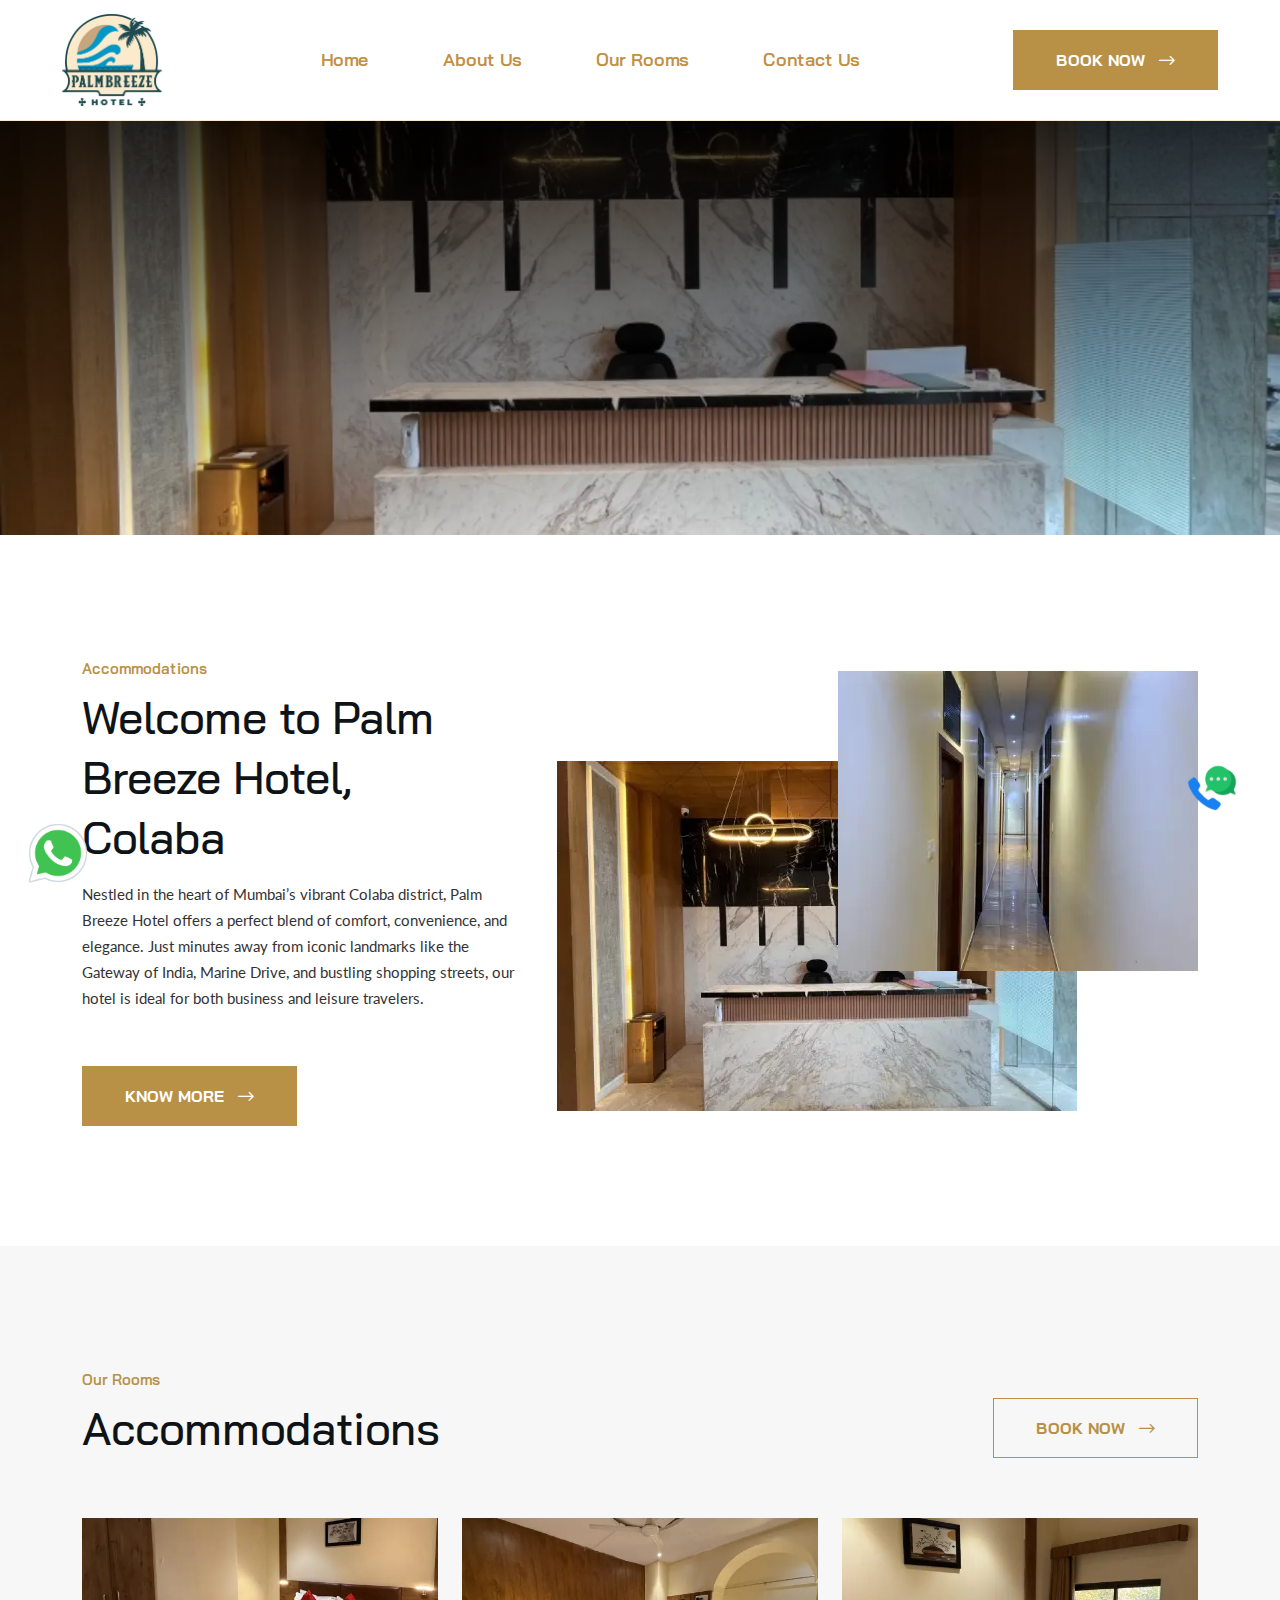
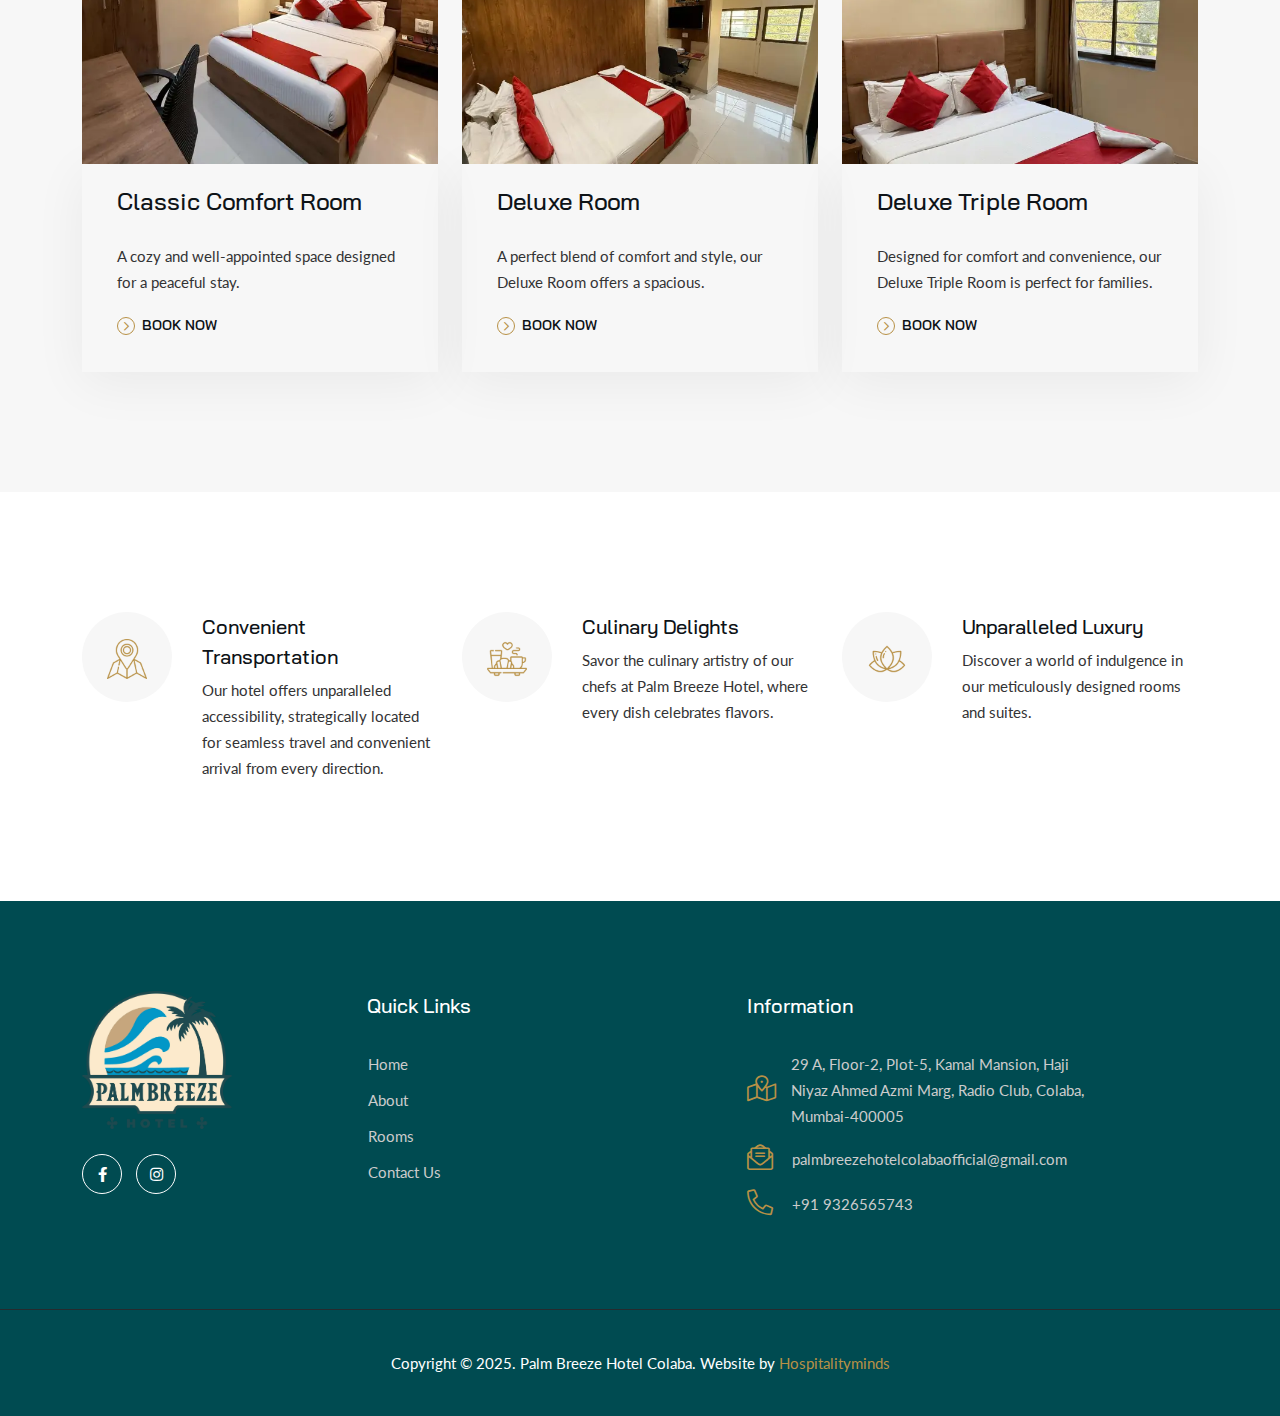
<file: index.html>
<!DOCTYPE html>
<html lang="en">

<head>
	<!-- Start Meta -->
	<meta charset="UTF-8">
	<meta http-equiv="X-UA-Compatible" content="IE=edge"/>
	<meta name="description" content="Palm Breeze Hotel Colaba"/>
	<meta name="keywords" content=""/>
	<meta name="author" content="Hospitality Minds">
	<meta name="viewport" content="width=device-width, initial-scale=1">
	<!-- Title of Site -->
	<title>Palm Breeze Hotel Colaba</title>
	<!-- Favicons -->
	<link rel="icon" type="image/png" href="assets/favicon/favicon-96x96.png" sizes="96x96" />
	<link rel="icon" type="image/svg+xml" href="assets/favicon/favicon.svg" />
	<link rel="shortcut icon" href="assets/favicon/favicon.ico" />
	<link rel="apple-touch-icon" sizes="180x180" href="assets/favicon/apple-touch-icon.png" />
	<!-- Bootstrap CSS -->
	<link rel="stylesheet" href="assets/css/bootstrap.min.css">
	<!-- Font Awesome CSS -->
	<link rel="stylesheet" href="assets/css/all.css">
	<!-- Animate CSS -->
	<link rel="stylesheet" href="assets/css/animate.css">
	<!-- Nice Select CSS -->
	<link rel="stylesheet" href="assets/css/nice-select.css">
	<!-- Swiper Bundle CSS -->
	<link rel="stylesheet" href="assets/css/swiper-bundle.min.css">
	<!-- Magnific Popup CSS -->
	<link rel="stylesheet" href="assets/css/magnific-popup.css">
	<!-- Mean Menu CSS -->
	<link rel="stylesheet" href="assets/css/meanmenu.min.css">
	<!-- Custom CSS -->
	<link rel="stylesheet" href="assets/sass/style.css">
	<link rel="stylesheet" href="assets/css/custom.css"> 
</head>

<body>
	<!-- Preloader start -->
	<div class="theme-loader">
		<div class="spinner">
			<div class="double-bounce1"></div>
			<div class="double-bounce2"></div>
		</div>
	</div>
	<!-- Preloader end -->
	<!-- Header Area Start -->
	<div class="header__sticky">
		<div class="header__area">
			<div class="container custom__container">
				<div class="header__area-menubar">
					<div class="header__area-menubar-left">
						<div class="header__area-menubar-left-logo">
							<a href="index.html"><img src="assets/images/logo.webp" alt=""></a>
							<div class="responsive-menu"></div>
						</div>
					</div>
					<div class="header__area-menubar-right">
						<div class="header__area-menubar-right-menu menu-responsive">						
							<ul id="mobilemenu">
								<li class="active"><a href="index.html">Home</a></li>
								<li><a href="about.html">About Us</a></li>
								<li ><a href="rooms.html">Our Rooms</a>
									<!-- <ul class="sub-menu">
										<li><a href="room-details.html">Classic Comfort Room</a></li>
										<li><a href="room-details.html">Deluxe Room</a></li>
										<li><a href="room-details.html">Deluxe Triple Room</a></li>
									</ul> -->
								</li>
								<!--<li class="menu-item-has-children"><a href="blog.html">Blog</a>
									<ul class="sub-menu">
										<li><a href="blog-details.html">Blog Details</a></li>
									</ul>
								</li>-->
								<li><a href="contact.html">Contact Us</a></li>
							</ul>
						</div>
					</div>
					<div class="header__area-menubar-right-box">
						<div class="header__area-menubar-right-box-btn">
							<a class="theme-btn" href="contact.html">Book Now<i class="fal fa-long-arrow-right"></i></a>
						</div>
					</div>
				</div>
			</div>
		</div>
	</div>
	<!-- Header Area End -->	
	<!-- Banner Area Start -->	
	<div class="banner__area" data-background="assets/images/home-banner.webp">
		<div class="container">
			<div class="row">
				<div class="col-xl-12">
					<div class="banner__area-title">
						<h1></h1>
					</div>
				</div>
			</div>
		</div>
	</div>
	<!-- Banner Area End -->
	<!-- Accommodations Area Start -->
	<div class="accommodations__area section-padding">
		<div class="container">
			<div class="row align-items-center">
				<div class="col-xl-5 col-lg-6 lg-mb-30">
					<div class="accommodations__area-title">
						<span class="subtitle__one">Accommodations</span>
						<h2>Welcome to Palm Breeze Hotel, Colaba</h2>
						<p> Nestled in the heart of Mumbai’s vibrant Colaba district, Palm Breeze Hotel offers a perfect blend of comfort, convenience, and elegance. Just minutes away from iconic landmarks like the Gateway of India, Marine Drive, and bustling shopping streets, our hotel is ideal for both business and leisure travelers.</p>
						<a class="theme-btn" href="about.html">Know More<i class="fal fa-long-arrow-right"></i></a>
					</div>
				</div>
				<div class="col-xl-7 col-lg-6">
					<div class="accommodations__area-right">
						<div class="accommodations__area-right-image">
							<img src="assets/images/home-img.webp" alt="">
							<div class="accommodations__area-right-image-two">
								<img src="assets/images/home-img2.webp" alt="">
							</div>
						</div>
					</div>
				</div>
			</div>
		</div>
	</div>
	<!-- Accommodations Area End -->
	<!-- Deluxe Area Start -->
	<div class="deluxe__area section-padding" id="deluxe">
		<div class="container">
			<div class="row align-items-end mb-60">
				<div class="col-xl-6 col-md-8">
					<div class="deluxe__two-title md-mb-40">
						<span class="subtitle__one">Our Rooms</span>
						<h2>Accommodations</h2>
					</div>					
				</div>
				<div class="col-xl-6 col-md-4">
					<div class="deluxe__two-btn t-right md-t-left">
						<a class="theme-border-btn" href="contact.html">Book Now<i class="fal fa-long-arrow-right"></i></a>
					</div>
				</div>
			</div>
			<div class="row">
				<div class="col-xl-4 col-lg-6 col-md-6">
					<div class="blog__two-item">
						<div class="blog__two-item-image">
							<img src="assets/images/room1.webp" alt="">
						</div>
						<div class="blog__two-item-content">
                            
                            <h4><a href="contact.html">Classic Comfort Room</a></h4>
							<p>A cozy and well-appointed space designed for a peaceful stay.</p>
							<a class="simple-btn" href="contact.html"><i class="far fa-chevron-right"></i>Book Now</a>
						</div>
					</div>
				</div>
				<div class="col-xl-4 col-lg-6 col-md-6">
					<div class="blog__two-item">
						<div class="blog__two-item-image">
							<img src="assets/images/room2.webp" alt="">
						</div>
						<div class="blog__two-item-content">
                            
                            <h4><a href="contact.html">Deluxe Room</a></h4>
							<p>A perfect blend of comfort and style, our Deluxe Room offers a spacious.</p>
							<a class="simple-btn" href="contact.html"><i class="far fa-chevron-right"></i>Book Now</a>
						</div>
					</div>
				</div>
				<div class="col-xl-4 col-lg-6 col-md-6">
					<div class="blog__two-item">
						<div class="blog__two-item-image">
							<img src="assets/images/room3.webp" alt="">
						</div>
						<div class="blog__two-item-content">
                            
                            <h4><a href="contact.html">Deluxe Triple Room</a></h4>
							<p>Designed for comfort and convenience, our Deluxe Triple Room is perfect for families.</p>
							<a class="simple-btn" href="contact.html"><i class="far fa-chevron-right"></i>Book Now</a>
							
						</div>
					</div>
				</div>
			</div>
		</div>
	</div>
	<!-- Deluxe Area End -->
	<!-- Services Area Start -->
	<div class="services__area section-padding">
		<div class="container">
			<div class="row">
				<div class="col-xl-4 col-lg-4 col-md-6 col-sm-6 lg-mb-30">
					<div class="services__area-item">
						<div class="services__area-item-icon">
							<img src="assets/img/icon/location-1.png" alt="">
						</div>
						<div class="services__area-item-content">
							<h5><a href="#">Convenient Transportation</a></h5>
							<p>Our hotel offers unparalleled accessibility, strategically located for seamless travel and convenient arrival from every direction.</p>
						</div>
					</div>
				</div>
				<div class="col-xl-4 col-lg-4 col-md-6 col-sm-6 sm-mb-30">
					<div class="services__area-item">
						<div class="services__area-item-icon">
							<img src="assets/img/icon/list-8.png" alt="">
						</div>
						<div class="services__area-item-content">
							<h5><a href="#">Culinary Delights</a></h5>
							<p>Savor the culinary artistry of our chefs at Palm Breeze Hotel, where every dish celebrates flavors.</p>
						</div>
					</div>
				</div>
				<div class="col-xl-4 col-lg-4 col-md-6 col-sm-6">
					<div class="services__area-item">
						<div class="services__area-item-icon">
							<img src="assets/img/icon/list-5.png" alt="">
						</div>
						<div class="services__area-item-content">
							<h5><a href="#">Unparalleled Luxury</a></h5>
							<p>Discover a world of indulgence in our meticulously designed rooms and suites.</p>
						</div>
					</div>
				</div>
			</div>
		</div>
	</div>
	<!-- Services Area End -->
	
	
	
	 <!--floating btns-->
	  <a href="https://wa.me/9326565743" class="whatsapp-icon"  style="display: inline-flex; align-items: center; text-decoration: none;">
		<img src="assets/images/whatsapp.png" alt="WhatsApp Icon" style="vertical-align: middle;">
	</a>
    <a href="tel:+919326565743" class="call-icon"  style="display: inline-flex; align-items: center; text-decoration: none;">
		<img src="assets/images/phone-call.png" alt="Call Icon" style="vertical-align: middle;">
	</a>
	 <!--end floacting btns-->
	<!-- Footer Area Start -->	
	<div class="footer__area">
		<div class="container">
			<div class="row">
				<div class="col-xl-3 col-lg-3 col-md-6 col-sm-6 sm-mb-30">
					<div class="footer__area-widget">
						<div class="footer__area-widget-about">
							<div class="footer__area-widget-about-logo">
								<a href="index.html"><img src="assets/images/logo.webp" alt=""></a>
							</div>
							<div class="footer__area-widget-about-social">
								<ul>
									<li><a href="#"><i class="fab fa-facebook-f"></i></a>
									</li>
									<li><a href="#"><i class="fab fa-instagram"></i></a>
									</li>
									<!--<li><a href="#"><i class="fab fa-youtube"></i></a>
									</li>-->
								</ul>
							</div>
						</div>
					</div>
				</div>
				<div class="col-xl-4 col-lg-4 col-md-4 col-sm-8 ">
					<div class="footer__area-widget ">
						<h5>Quick Links</h5>
						<div class="footer__area-widget-menu">
							<ul>
								<li><a href="index.html"><i class="fal fa-angle-double-right"></i>Home</a></li>
								<li><a href="about.html"><i class="fal fa-angle-double-right"></i>About</a></li>
								<li><a href="rooms.html"><i class="fal fa-angle-double-right"></i>Rooms</a></li>
								<!--<li><a href="gallery.html"><i class="fal fa-angle-double-right"></i>Gallery</a></li>-->
								<li><a href="contact.html"><i class="fal fa-angle-double-right"></i>Contact Us</a></li>
							</ul>
						</div>
					</div>
					
				</div>
				<div class="col-xl-4 col-lg-4 col-md-4 col-sm-4 sm-mb-30">
					<div class="footer__area-widget">
						<h5>Information</h5>
						<div class="footer__area-widget-contact">
							<div class="footer__area-widget-contact-item">
								<div class="footer__area-widget-contact-item-icon">
									<i class="fal fa-map-marked-alt"></i>
								</div>
								<div class="footer__area-widget-contact-item-content">
									<span><a href="#">29 A, Floor-2, Plot-5, Kamal Mansion, Haji Niyaz Ahmed Azmi Marg, Radio Club, Colaba, Mumbai-400005</a></span>
								</div>
							</div>
							<div class="footer__area-widget-contact-item">
								<div class="footer__area-widget-contact-item-icon">
									<i class="fal fa-envelope-open-text"></i>
								</div>
								<div class="footer__area-widget-contact-item-content">
									<span><a href="mailto:palmbreezehotelcolabaofficial@gmail.com">palmbreezehotelcolabaofficial@gmail.com</a></span>
								</div>
							</div>
							<div class="footer__area-widget-contact-item">
								<div class="footer__area-widget-contact-item-icon">
									<i class="fal fa-phone-alt"></i>
								</div>
								<div class="footer__area-widget-contact-item-content">
									<span><a href="tel:+919326565743">+91 9326565743</a></span>
								</div>
							</div>
						</div>
					</div>

				</div>
				<!--<div class="col-xl-3 col-lg-3 col-md-6 col-sm-6 lg-mb-30 ">
					<div class="footer__area-widget">
						<h5>Map</h5>
						<div class="footer__area-widget-subscribe ml-10 ">
							<iframe
								src="https://www.google.com/maps/embed?pb=!1m18!1m12!1m3!1d3774.299947988125!2d72.82929507454614!3d18.918113056911523!2m3!1f0!2f0!3f0!3m2!1i1024!2i768!4f13.1!3m3!1m2!1s0x3be7d1bf164f5691%3A0x82229a3faffbe663!2sThe%20Bombay%20Presidency%20Radio%20Club%20Limited!5e0!3m2!1sen!2sin!4v1705121251060!5m2!1sen!2sin"
								width="300" height="200" style="border:0;" allowfullscreen="" loading="lazy"
								referrerpolicy="no-referrer-when-downgrade"></iframe>
						</div>
					</div>
				</div>-->
			</div>
		</div>
		<div class="copyright__area">
			<div class="container">
				<div class="row align-items-center">
					<div class="col-xl-12 col-lg-12 col-md-12 md-mb-12">
						<div class="copyright__area-left md-t-center txt-cen">
							<p>Copyright © 2025. Palm Breeze Hotel Colaba.  Website by <a
										href="https://hospitalityminds.com/">Hospitalityminds</a></p>
						</div>
					</div>
					<div class="col-xl-6 col-lg-6 col-md-5">
						<!-- <div class="copyright__area-right t-right md-t-center">
							<ul>
								<li><a href="#">FAQ</a></li>
								<li><a href="#">Terms of Use</a></li>
								<li><a href="#">Privacy Policy</a></li>
							</ul>
						</div> -->
					</div>
				</div>
			</div>
		</div>
	</div>
	<!-- Footer Area End -->	
	<!-- Scroll Btn Start -->
	<div class="scroll-up">
		<svg class="scroll-circle svg-content" width="100%" height="100%" viewBox="-1 -1 102 102"><path d="M50,1 a49,49 0 0,1 0,98 a49,49 0 0,1 0,-98" /> </svg>
	</div>
	<!-- Scroll Btn End -->
	<!-- Main JS -->
	<script src="assets/js/jquery-3.6.0.min.js"></script>
	<!-- Bootstrap JS -->
	<script src="assets/js/bootstrap.min.js"></script>
	<!-- Counter Up JS -->
	<script src="assets/js/jquery.counterup.min.js"></script>
	<!-- Popper JS -->
	<script src="assets/js/popper.min.js"></script>
	<!-- Magnific Popup JS -->
	<script src="assets/js/jquery.magnific-popup.min.js"></script>
	<!-- Nice Select JS -->
	<script src="assets/js/jquery.nice-select.min.js"></script>
	<!-- Swiper Bundle JS -->
	<script src="assets/js/swiper-bundle.min.js"></script>
	<!-- Waypoints JS -->
	<script src="assets/js/jquery.waypoints.min.js"></script>
	<!-- Mean Menu JS -->
	<script src="assets/js/jquery.meanmenu.min.js"></script>
	<!-- Isotope JS -->
	<script src="assets/js/isotope.pkgd.min.js"></script>
	<!-- Custom JS -->
	<script src="assets/js/custom.js"></script>
</body>

</html>
</file>
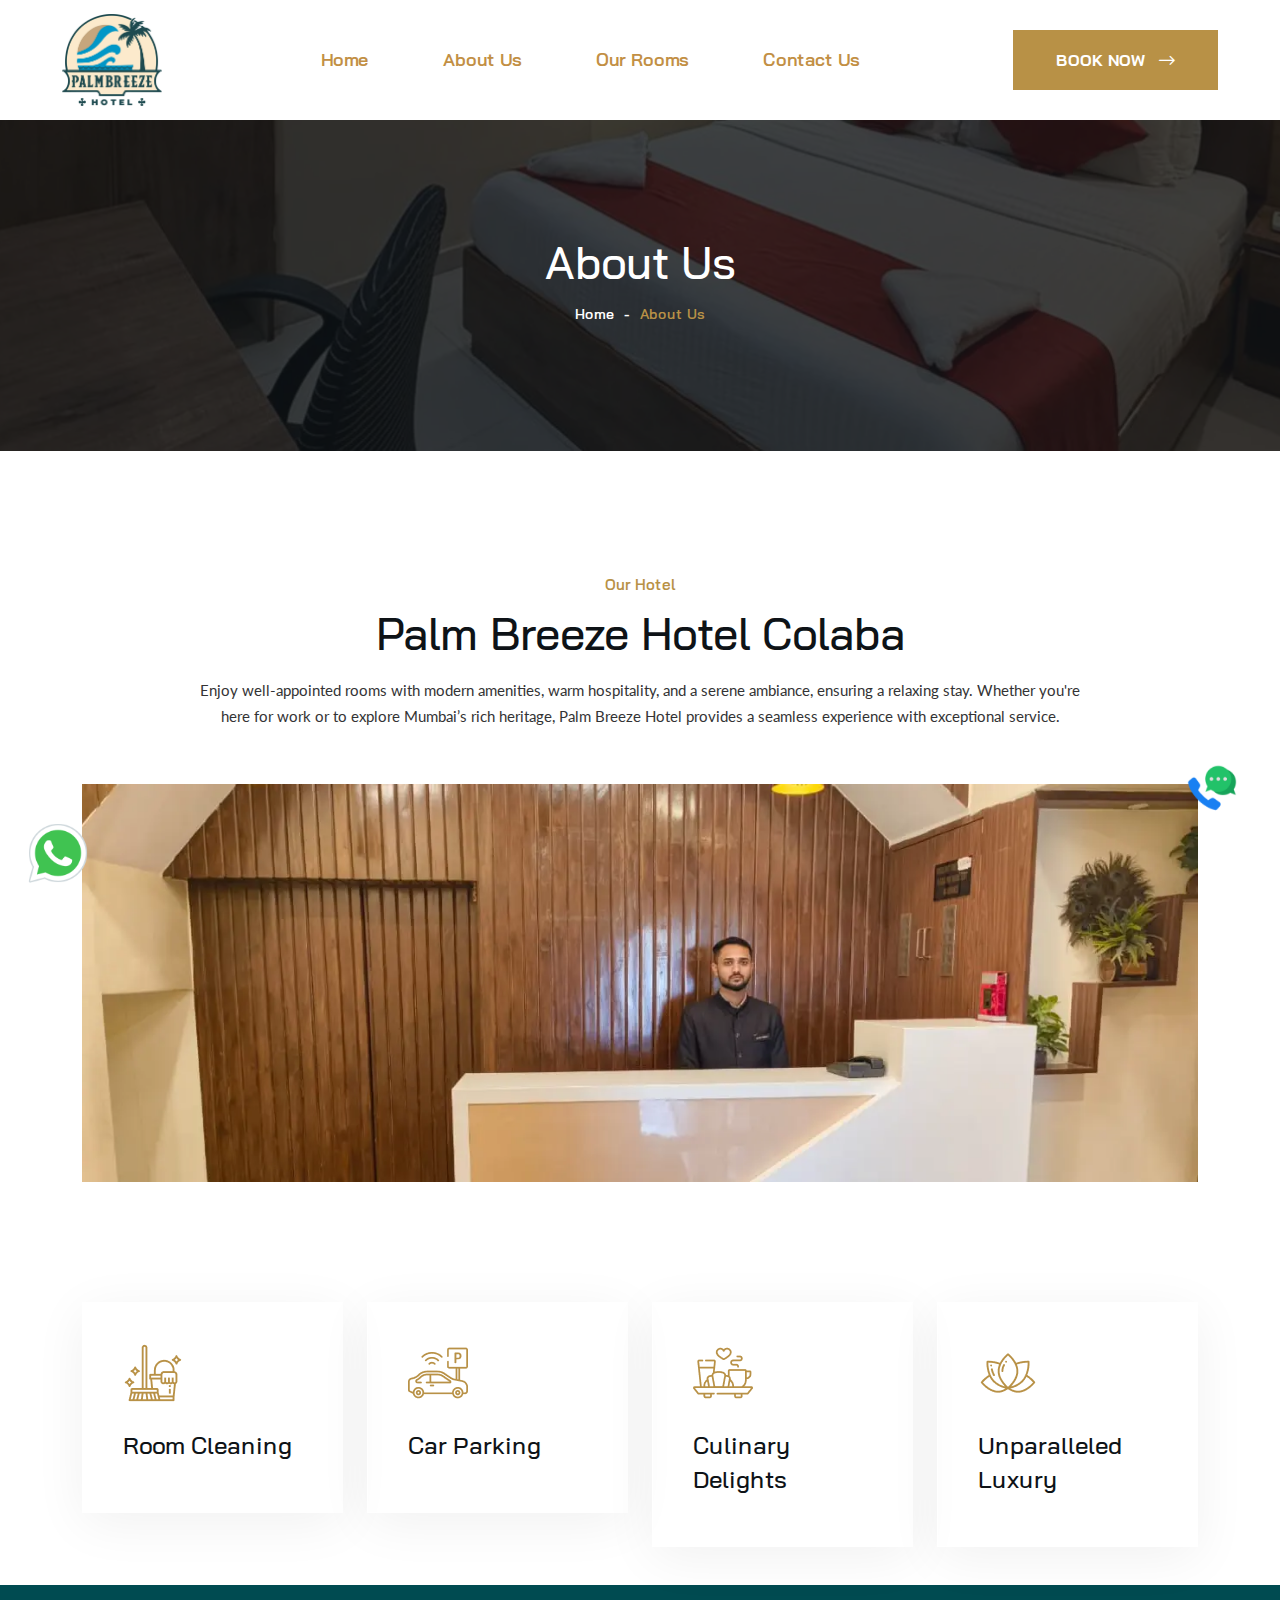
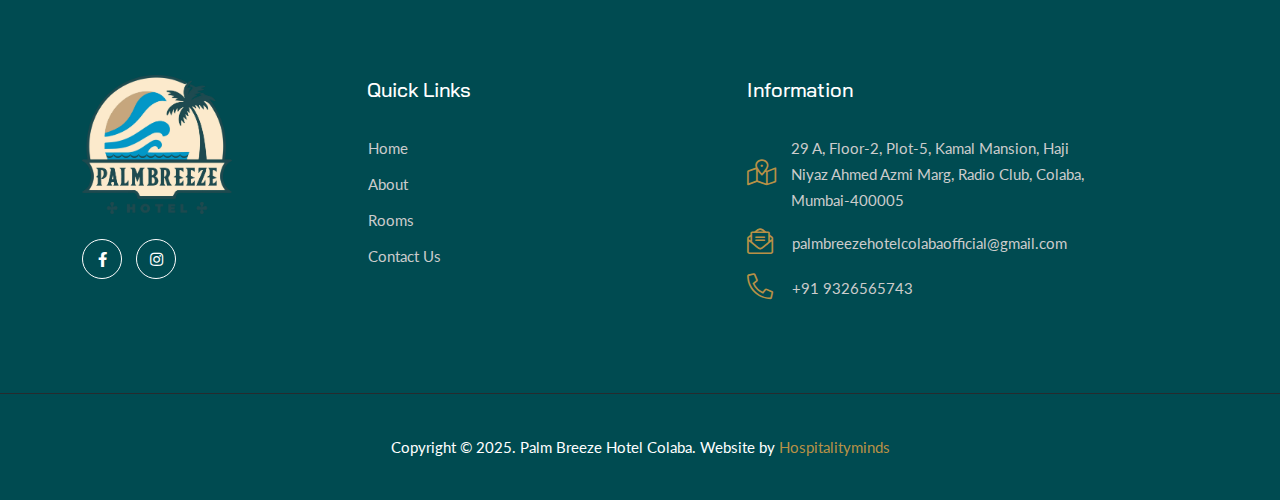
<file: about.html>
<!DOCTYPE html>
<html lang="en">

<head>
	<!-- Start Meta -->
	<meta charset="UTF-8">
	<meta http-equiv="X-UA-Compatible" content="IE=edge"/>
	<meta name="description" content="Palm Breeze Hotel Colaba"/>
	<meta name="keywords" content=""/>
	<meta name="author" content="Hospitality Minds">
	<meta name="viewport" content="width=device-width, initial-scale=1">
	<!-- Title of Site -->
	<title>Palm Breeze Hotel Colaba</title>
	<!-- Favicons -->
	<link rel="icon" type="image/png" href="assets/favicon/favicon-96x96.png" sizes="96x96" />
	<link rel="icon" type="image/svg+xml" href="assets/favicon/favicon.svg" />
	<link rel="shortcut icon" href="assets/favicon/favicon.ico" />
	<link rel="apple-touch-icon" sizes="180x180" href="assets/favicon/apple-touch-icon.png" />
	<!-- Bootstrap CSS -->
	<link rel="stylesheet" href="assets/css/bootstrap.min.css">
	<!-- Font Awesome CSS -->
	<link rel="stylesheet" href="assets/css/all.css">
	<!-- Animate CSS -->
	<link rel="stylesheet" href="assets/css/animate.css">
	<!-- Nice Select CSS -->
	<link rel="stylesheet" href="assets/css/nice-select.css">
	<!-- Swiper Bundle CSS -->
	<link rel="stylesheet" href="assets/css/swiper-bundle.min.css">
	<!-- Magnific Popup CSS -->
	<link rel="stylesheet" href="assets/css/magnific-popup.css">
	<!-- Mean Menu CSS -->
	<link rel="stylesheet" href="assets/css/meanmenu.min.css">
	<!-- Custom CSS -->
	<link rel="stylesheet" href="assets/sass/style.css">
	<link rel="stylesheet" href="assets/css/custom.css"> 
	<link rel="stylesheet" href="assets/css/custom.css"> 
</head>

<body>
	<!-- Preloader start -->
	<div class="theme-loader">
		<div class="spinner">
			<div class="double-bounce1"></div>
			<div class="double-bounce2"></div>
		</div>
	</div>
	<!-- Preloader end -->
	<!-- Header Area Start -->
	<div class="header__sticky one">
		<div class="header__area page">
			<div class="container custom__container">
				<div class="header__area-menubar">
					<div class="header__area-menubar-left">
						<div class="header__area-menubar-left-logo">
							<a href="index.html"><img src="assets/images/logo.webp" alt=""></a>
							<div class="responsive-menu"></div>
						</div>
					</div>
					<div class="header__area-menubar-right">
						<div class="header__area-menubar-right-menu menu-responsive">						
							<ul id="mobilemenu">
								<li ><a href="index.html">Home</a></li>
								<li><a href="about.html">About Us</a></li>
								<li ><a href="rooms.html">Our Rooms</a>
									<!-- <ul class="sub-menu">
										<li><a href="room-details.html">Classic Comfort Room</a></li>
										<li><a href="room-details.html">Deluxe Room</a></li>
										<li><a href="room-details.html">Deluxe Triple Room</a></li>
									</ul> -->
								</li>
								<!--<li class="menu-item-has-children"><a href="blog.html">Blog</a>
									<ul class="sub-menu">
										<li><a href="blog-details.html">Blog Details</a></li>
									</ul>
								</li>-->
								<li><a href="contact.html">Contact Us</a></li>
							</ul>
						</div>
					</div>
					<div class="header__area-menubar-right-box">
						<div class="header__area-menubar-right-box-btn">
							<a class="theme-btn" href="contact.html">Book Now<i class="fal fa-long-arrow-right"></i></a>
						</div>
					</div>
				</div>
			</div>
		</div>
	</div>
	<!-- Header Area End -->	
	<!-- Page Banner Start -->
    <div class="page__banner" data-background="assets/images/breadcrumbs.webp">
        <div class="container">
            <div class="row">
                <div class="col-xl-12">
                    <div class="page__banner-title">
                        <h1>About Us</h1>
                        <div class="page__banner-title-menu">
                            <ul>
                                <li><a href="index.html">Home</a></li>
                                <li><span>-</span>About Us</li>
                            </ul>
                        </div>
                    </div>
                </div>
            </div>
        </div>
    </div>
	<!-- Page Banner End -->
	<!-- Company Offers Start -->
    <div class="offers__area section-padding">
        <div class="container">
            <div class="row">
                <div class="col-xl-12">
                    <div class="offers__area-title">
						<span class="subtitle__one">Our Hotel</span>
						<h2>Palm Breeze Hotel Colaba</h2>
                        <p>Enjoy well-appointed rooms with modern amenities, warm hospitality, and a serene ambiance, ensuring a relaxing stay. Whether you're here for work or to explore Mumbai’s rich heritage, Palm Breeze Hotel provides a seamless experience with exceptional service.</p>	
                    </div>
                </div>
            </div>
            <div class="row">
                <div class="col-xl-12">
                    <div class="offers__area-image">
                        <img class="img__full" src="assets/images/abt-img.webp" alt="">
                    </div>
                </div>
            </div>
        </div>
    </div>
	<!-- Company Offers End -->
	<!-- Services Two Start -->
	<div class="services__two pdb-3">
		<div class="container">
			<div class="row justify-content-center">
				<div class="col-xl-3 col-lg-4 col-md-6 xl-mb-30">
					<div class="services__two-item">
						<span>01</span>
						<div class="services__two-item-icon">
							<img src="assets/img/icon/cleaning-1.png" alt="">
						</div>
						<div class="services__two-item-content">
							<h4>Room Cleaning</h4>
							
						</div>
					</div>
				</div>
				<div class="col-xl-3 col-lg-4 col-md-6 lg-mb-30">
					<div class="services__two-item">
						<span>02</span>
						<div class="services__two-item-icon">
							<img src="assets/img/icon/car-parking.png" alt="">
						</div>
						<div class="services__two-item-content">
							<h4>Car Parking</h4>
							
						</div>
					</div>
				</div>
				<div class="col-xl-3 col-lg-4 col-md-6 lg-mb-30">
					<div class="services__two-item">
						<span>03</span>
						<div class="services__two-item-icon">
							<img src="assets/img/icon/list-8.png" alt="">
						</div>
						<div class="services__two-item-content">
							<h4>Culinary Delights</h4>
							
						</div>
					</div>
				</div>
				<div class="col-xl-3 col-lg-4 col-md-6">
					<div class="services__two-item">
						<span>04</span>
						<div class="services__two-item-icon">
							<img src="assets/img/icon/list-5.png" alt="">
						</div>
						<div class="services__two-item-content">
							<h4>Unparalleled Luxury</h4>
							
						</div>
					</div>
				</div>
			</div>
		</div>
	</div>
	<!-- Services Two End -->

	 <!--floating btns-->
	  <a href="https://wa.me/9326565743" class="whatsapp-icon"  style="display: inline-flex; align-items: center; text-decoration: none;">
		<img src="assets/images/whatsapp.png" alt="WhatsApp Icon" style="vertical-align: middle;">
	</a>
    <a href="tel:+919326565743" class="call-icon"  style="display: inline-flex; align-items: center; text-decoration: none;">
		<img src="assets/images/phone-call.png" alt="Call Icon" style="vertical-align: middle;">
	</a>
	 <!--end floacting btns-->
	<!-- Footer Area Start -->	
	<div class="footer__area">
		<div class="container">
			<div class="row">
				<div class="col-xl-3 col-lg-3 col-md-6 col-sm-6 sm-mb-30">
					<div class="footer__area-widget">
						<div class="footer__area-widget-about">
							<div class="footer__area-widget-about-logo">
								<a href="index.html"><img src="assets/images/logo.webp" alt=""></a>
							</div>
							<div class="footer__area-widget-about-social">
								<ul>
									<li><a href="#"><i class="fab fa-facebook-f"></i></a>
									</li>
									<li><a href="#"><i class="fab fa-instagram"></i></a>
									</li>
									<!--<li><a href="#"><i class="fab fa-youtube"></i></a>
									</li>-->
								</ul>
							</div>
						</div>
					</div>
				</div>
				<div class="col-xl-4 col-lg-4 col-md-4 col-sm-8 ">
					<div class="footer__area-widget ">
						<h5>Quick Links</h5>
						<div class="footer__area-widget-menu">
							<ul>
								<li><a href="index.html"><i class="fal fa-angle-double-right"></i>Home</a></li>
								<li><a href="about.html"><i class="fal fa-angle-double-right"></i>About</a></li>
								<li><a href="rooms.html"><i class="fal fa-angle-double-right"></i>Rooms</a></li>
								<!--<li><a href="gallery.html"><i class="fal fa-angle-double-right"></i>Gallery</a></li>-->
								<li><a href="contact.html"><i class="fal fa-angle-double-right"></i>Contact Us</a></li>
							</ul>
						</div>
					</div>
					
				</div>
				<div class="col-xl-4 col-lg-4 col-md-4 col-sm-4 sm-mb-30">
					<div class="footer__area-widget">
						<h5>Information</h5>
						<div class="footer__area-widget-contact">
							<div class="footer__area-widget-contact-item">
								<div class="footer__area-widget-contact-item-icon">
									<i class="fal fa-map-marked-alt"></i>
								</div>
								<div class="footer__area-widget-contact-item-content">
									<span><a href="#">29 A, Floor-2, Plot-5, Kamal Mansion, Haji Niyaz Ahmed Azmi Marg, Radio Club, Colaba, Mumbai-400005</a></span>
								</div>
							</div>
							<div class="footer__area-widget-contact-item">
								<div class="footer__area-widget-contact-item-icon">
									<i class="fal fa-envelope-open-text"></i>
								</div>
								<div class="footer__area-widget-contact-item-content">
									<span><a href="mailto:palmbreezehotelcolabaofficial@gmail.com">palmbreezehotelcolabaofficial@gmail.com</a></span>
								</div>
							</div>
							<div class="footer__area-widget-contact-item">
								<div class="footer__area-widget-contact-item-icon">
									<i class="fal fa-phone-alt"></i>
								</div>
								<div class="footer__area-widget-contact-item-content">
									<span><a href="tel:+919326565743">+91 9326565743</a></span>
								</div>
							</div>
						</div>
					</div>

				</div>
				<!--<div class="col-xl-3 col-lg-3 col-md-6 col-sm-6 lg-mb-30 ">
					<div class="footer__area-widget">
						<h5>Map</h5>
						<div class="footer__area-widget-subscribe ml-10 ">
							<iframe
								src="https://www.google.com/maps/embed?pb=!1m18!1m12!1m3!1d3774.299947988125!2d72.82929507454614!3d18.918113056911523!2m3!1f0!2f0!3f0!3m2!1i1024!2i768!4f13.1!3m3!1m2!1s0x3be7d1bf164f5691%3A0x82229a3faffbe663!2sThe%20Bombay%20Presidency%20Radio%20Club%20Limited!5e0!3m2!1sen!2sin!4v1705121251060!5m2!1sen!2sin"
								width="300" height="200" style="border:0;" allowfullscreen="" loading="lazy"
								referrerpolicy="no-referrer-when-downgrade"></iframe>
						</div>
					</div>
				</div>-->
			</div>
		</div>
		<div class="copyright__area">
			<div class="container">
				<div class="row align-items-center">
					<div class="col-xl-12 col-lg-12 col-md-12 md-mb-12">
						<div class="copyright__area-left md-t-center txt-cen">
							<p>Copyright © 2025. Palm Breeze Hotel Colaba.  Website by <a
										href="https://hospitalityminds.com/">Hospitalityminds</a></p>
						</div>
					</div>
					<div class="col-xl-6 col-lg-6 col-md-5">
						<!-- <div class="copyright__area-right t-right md-t-center">
							<ul>
								<li><a href="#">FAQ</a></li>
								<li><a href="#">Terms of Use</a></li>
								<li><a href="#">Privacy Policy</a></li>
							</ul>
						</div> -->
					</div>
				</div>
			</div>
		</div>
	</div>
	<!-- Footer Area End -->	
	<!-- Scroll Btn Start -->
	<div class="scroll-up">
		<svg class="scroll-circle svg-content" width="100%" height="100%" viewBox="-1 -1 102 102"><path d="M50,1 a49,49 0 0,1 0,98 a49,49 0 0,1 0,-98" /> </svg>
	</div>
	<!-- Scroll Btn End -->
	<!-- Main JS -->
	<script src="assets/js/jquery-3.6.0.min.js"></script>
	<!-- Bootstrap JS -->
	<script src="assets/js/bootstrap.min.js"></script>
	<!-- Counter Up JS -->
	<script src="assets/js/jquery.counterup.min.js"></script>
	<!-- Popper JS -->
	<script src="assets/js/popper.min.js"></script>
	<!-- Magnific Popup JS -->
	<script src="assets/js/jquery.magnific-popup.min.js"></script>
	<!-- Nice Select JS -->
	<script src="assets/js/jquery.nice-select.min.js"></script>
	<!-- Swiper Bundle JS -->
	<script src="assets/js/swiper-bundle.min.js"></script>
	<!-- Waypoints JS -->
	<script src="assets/js/jquery.waypoints.min.js"></script>
	<!-- Mean Menu JS -->
	<script src="assets/js/jquery.meanmenu.min.js"></script>
	<!-- Isotope JS -->
	<script src="assets/js/isotope.pkgd.min.js"></script>
	<!-- Custom JS -->
	<script src="assets/js/custom.js"></script>
</body>

</html>
</file>
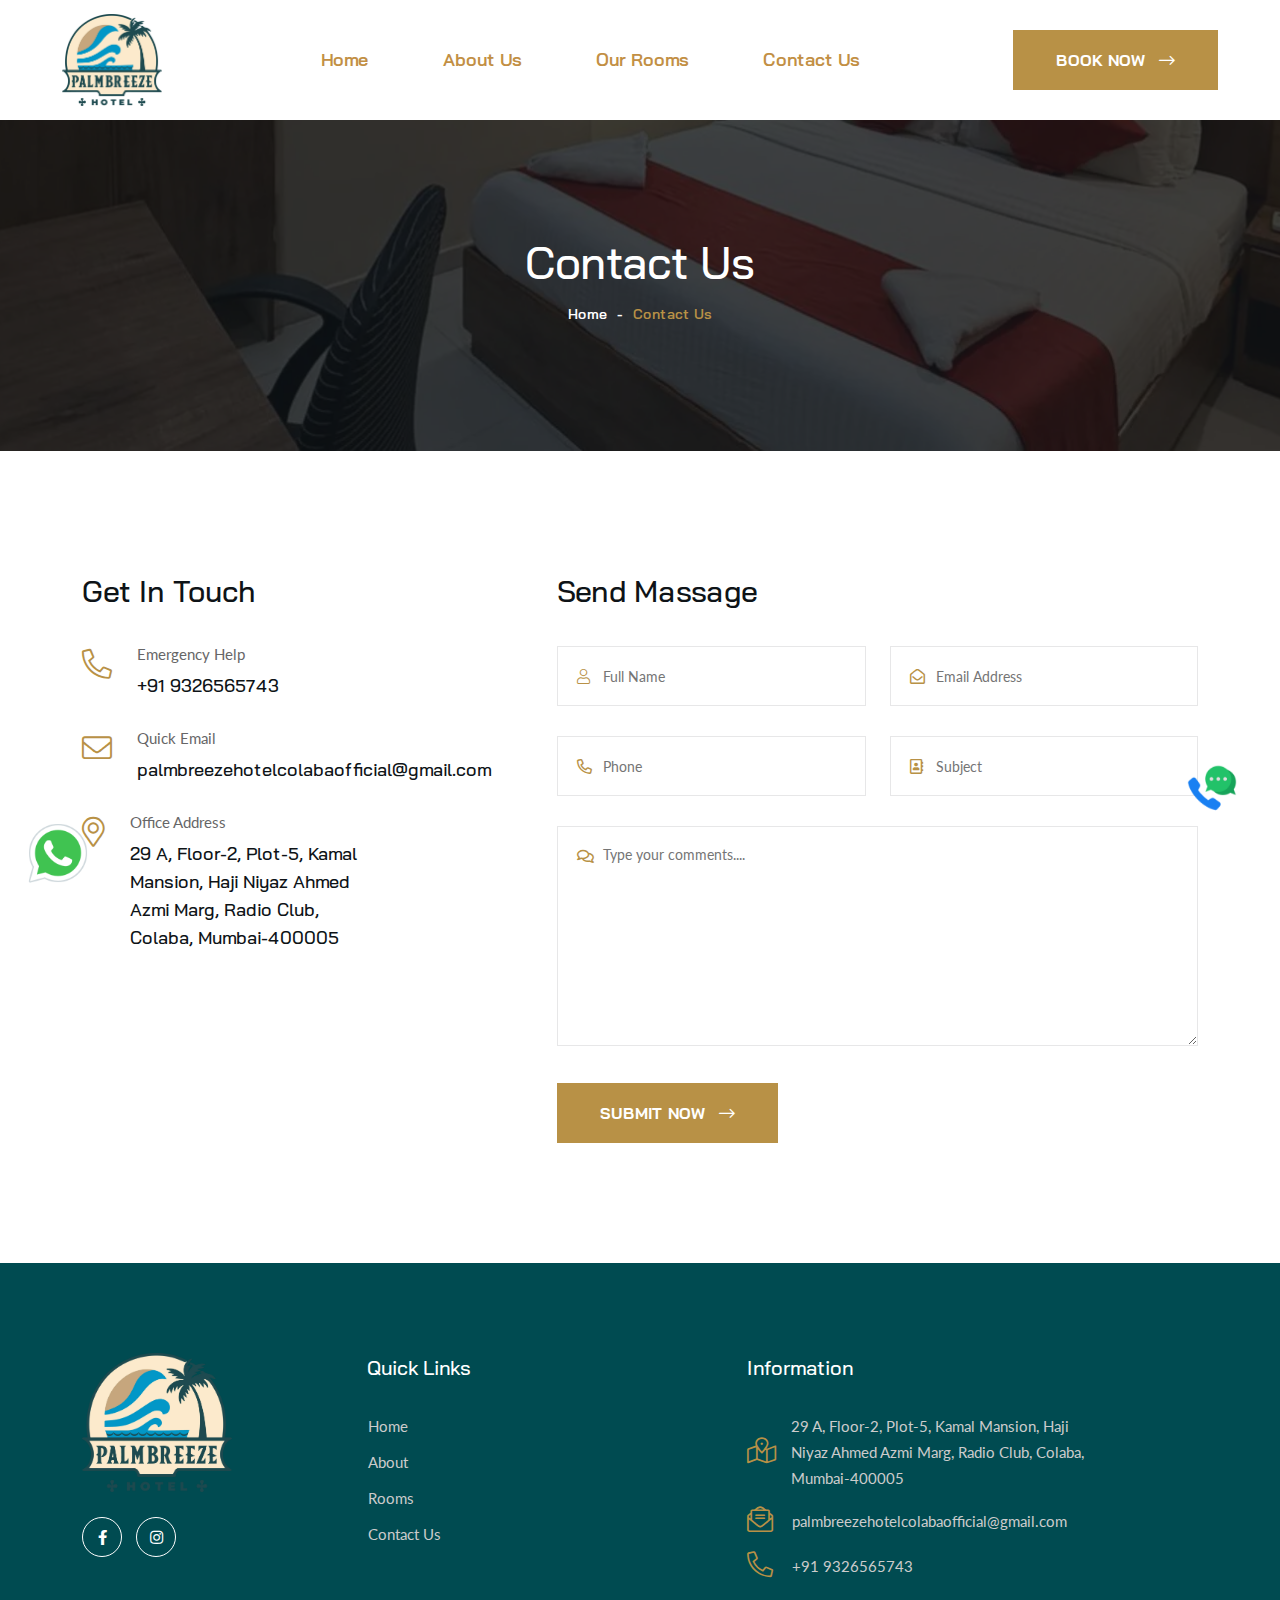
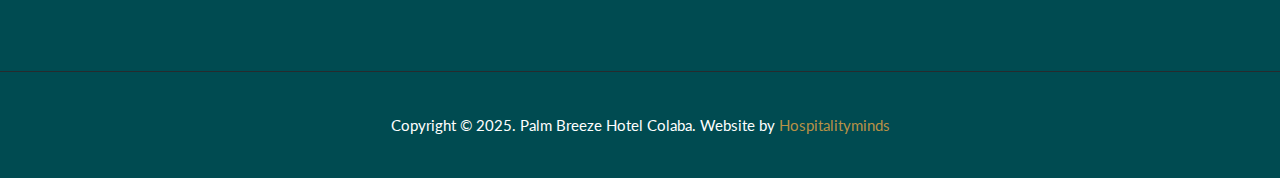
<file: contact.html>
<!DOCTYPE html>
<html lang="en">

<head>
	<!-- Start Meta -->
	<meta charset="UTF-8">
	<meta http-equiv="X-UA-Compatible" content="IE=edge" />
	<meta name="description" content="Palm Breeze Hotel Colaba" />
	<meta name="keywords" content="" />
	<meta name="author" content="Hospitality Minds">
	<meta name="viewport" content="width=device-width, initial-scale=1">
	<!-- Title of Site -->
	<title>Palm Breeze Hotel Colaba</title>
	<!-- Favicons -->
	<link rel="icon" type="image/png" href="assets/favicon/favicon-96x96.png" sizes="96x96" />
	<link rel="icon" type="image/svg+xml" href="assets/favicon/favicon.svg" />
	<link rel="shortcut icon" href="assets/favicon/favicon.ico" />
	<link rel="apple-touch-icon" sizes="180x180" href="assets/favicon/apple-touch-icon.png" />
	<!-- Bootstrap CSS -->
	<link rel="stylesheet" href="assets/css/bootstrap.min.css">
	<!-- Font Awesome CSS -->
	<link rel="stylesheet" href="assets/css/all.css">
	<!-- Animate CSS -->
	<link rel="stylesheet" href="assets/css/animate.css">
	<!-- Nice Select CSS -->
	<link rel="stylesheet" href="assets/css/nice-select.css">
	<!-- Swiper Bundle CSS -->
	<link rel="stylesheet" href="assets/css/swiper-bundle.min.css">
	<!-- Magnific Popup CSS -->
	<link rel="stylesheet" href="assets/css/magnific-popup.css">
	<!-- Mean Menu CSS -->
	<link rel="stylesheet" href="assets/css/meanmenu.min.css">
	<!-- Custom CSS -->
	<link rel="stylesheet" href="assets/sass/style.css">
	<link rel="stylesheet" href="assets/css/custom.css">
</head>

<body>
	<!-- Preloader start -->
	<div class="theme-loader">
		<div class="spinner">
			<div class="double-bounce1"></div>
			<div class="double-bounce2"></div>
		</div>
	</div>
	<!-- Preloader end -->
	<!-- Header Area Start -->
	<div class="header__sticky one">
		<div class="header__area page">
			<div class="container custom__container">
				<div class="header__area-menubar">
					<div class="header__area-menubar-left">
						<div class="header__area-menubar-left-logo">
							<a href="index.html"><img src="assets/images/logo.webp" alt=""></a>
							<div class="responsive-menu"></div>
						</div>
					</div>
					<div class="header__area-menubar-right">
						<div class="header__area-menubar-right-menu menu-responsive">						
							<ul id="mobilemenu">
								<li ><a href="index.html">Home</a></li>
								<li><a href="about.html">About Us</a></li>
								<li ><a href="rooms.html">Our Rooms</a>
									<!-- <ul class="sub-menu">
										<li><a href="room-details.html">Classic Comfort Room</a></li>
										<li><a href="room-details.html">Deluxe Room</a></li>
										<li><a href="room-details.html">Deluxe Triple Room</a></li>
									</ul> -->
								</li>
								<!--<li class="menu-item-has-children"><a href="blog.html">Blog</a>
									<ul class="sub-menu">
										<li><a href="blog-details.html">Blog Details</a></li>
									</ul>
								</li>-->
								<li><a href="contact.html">Contact Us</a></li>
							</ul>
						</div>
					</div>
					<div class="header__area-menubar-right-box">
						<div class="header__area-menubar-right-box-btn">
							<a class="theme-btn" href="contact.html">Book Now<i class="fal fa-long-arrow-right"></i></a>
						</div>
					</div>
				</div>
			</div>
		</div>
	</div>
	<!-- Header Area End -->
	<!-- Page Banner Start -->
	<div class="page__banner" data-background="assets/images/breadcrumbs.webp">
		<div class="container">
			<div class="row">
				<div class="col-xl-12">
					<div class="page__banner-title">
						<h1>Contact Us</h1>
						<div class="page__banner-title-menu">
							<ul>
								<li><a href="index.html">Home</a></li>
								<li><span>-</span>Contact Us</li>
							</ul>
						</div>
					</div>
				</div>
			</div>
		</div>
	</div>
	<!-- Page Banner End -->
	<!-- Contact Area Start -->
	<div class="contact__area section-padding">
		<div class="container">
			<div class="row">
				<div class="col-xl-5 col-lg-5 lg-mb-30">
					<div class="contact__area-title">
						<h3 class="mb-25">Get In Touch</h3>
					</div>
					<div class="contact__area-info">
						<div class="contact__area-info-item">
							<div class="contact__area-info-item-icon">
								<i class="fal fa-phone-alt"></i>
							</div>
							<div class="contact__area-info-item-content">
								<span>Emergency Help</span>
								<h6><a href="tel:+919326565743">+91 9326565743</a></h6>
							</div>
						</div>
						<div class="contact__area-info-item">
							<div class="contact__area-info-item-icon">
								<i class="fal fa-envelope"></i>
							</div>
							<div class="contact__area-info-item-content">
								<span>Quick Email</span>
								<h6><a href="mailto:palmbreezehotelcolabaofficial@gmail.com">palmbreezehotelcolabaofficial@gmail.com</a></h6>
							</div>
						</div>
						<div class="contact__area-info-item">
							<div class="contact__area-info-item-icon">
								<i class="fal fa-map-marker-alt"></i>
							</div>
							<div class="contact__area-info-item-content">
								<span>Office Address</span>
								<h6><a href="#">29 A, Floor-2, Plot-5, Kamal Mansion, Haji Niyaz Ahmed Azmi Marg, Radio Club, Colaba, Mumbai-400005</a></h6>
							</div>
						</div>
					</div>
				</div>
				<div class="col-xl-7 col-lg-7">
					<div class="contact__area-form">
						<h3 class="mb-35">Send Massage</h3>
						<form id="contact-form" action="assets/form/mail.php" method="POST">
							<div class="row">
								<div class="col-sm-6 mb-30">
									<div class="contact__area-form-item">
										<i class="fal fa-user"></i>
										<input type="text" name="name" placeholder="Full Name" required="required">
									</div>
								</div>
								<div class="col-sm-6 sm-mb-30">
									<div class="contact__area-form-item">
										<i class="far fa-envelope-open"></i>
										<input type="email" name="email" placeholder="Email Address"
											required="required">
									</div>
								</div>
								<div class="col-sm-6 mb-30">
									<div class="contact__area-form-item">
										<i class="far fa-phone-alt"></i>
										<input type="text" name="phone" placeholder="Phone" required="required">
									</div>
								</div>
								<div class="col-sm-6 sm-mb-30">
									<div class="contact__area-form-item">
										<i class="far fa-address-book"></i>
										<input type="text" name="subject" placeholder="Subject" required="required">
									</div>
								</div>
								<div class="col-sm-12 mb-30">
									<div class="contact__area-form-item">
										<i class="far fa-comments"></i>
										<textarea name="message" placeholder="Type your comments...."></textarea>
									</div>
								</div>
								<div class="col-lg-12">
									<div class="contact__area-form-item">
										<button class="theme-btn" type="submit">Submit Now<i
												class="fal fa-long-arrow-right"></i></button>
									</div>
								</div>
							</div>
						</form>
					</div>
				</div>
			</div>
			<!-- <div class="row">
				<div class="col-xl-12">
					<div class="contact__area-map section-padding">
						<iframe
							src="https://www.google.com/maps/embed?pb=!1m18!1m12!1m3!1d193595.15830894606!2d-74.11976383964463!3d40.69766374865767!2m3!1f0!2f0!3f0!3m2!1i1024!2i768!4f13.1!3m3!1m2!1s0x89c24fa5d33f083b%3A0xc80b8f06e177fe62!2sNew%20York%2C%20NY%2C%20USA!5e0!3m2!1sen!2sbd!4v1652012644726!5m2!1sen!2sbd"
							loading="lazy"></iframe>
					</div>
				</div>
			</div> -->
		</div>
	</div>
	<!-- Contact Area End -->
	 <!--floating btns-->
	  <a href="https://wa.me/9326565743" class="whatsapp-icon"  style="display: inline-flex; align-items: center; text-decoration: none;">
		<img src="assets/images/whatsapp.png" alt="WhatsApp Icon" style="vertical-align: middle;">
	</a>
    <a href="tel:+919326565743" class="call-icon"  style="display: inline-flex; align-items: center; text-decoration: none;">
		<img src="assets/images/phone-call.png" alt="Call Icon" style="vertical-align: middle;">
	</a>
	 <!--end floacting btns-->
	<!-- Footer Area Start -->
	<div class="footer__area">
		<div class="container">
			<div class="row">
				<div class="col-xl-3 col-lg-3 col-md-6 col-sm-6 sm-mb-30">
					<div class="footer__area-widget">
						<div class="footer__area-widget-about">
							<div class="footer__area-widget-about-logo">
								<a href="index.html"><img src="assets/images/logo.webp" alt=""></a>
							</div>
							<div class="footer__area-widget-about-social">
								<ul>
									<li><a href="#"><i class="fab fa-facebook-f"></i></a>
									</li>
									<li><a href="#"><i class="fab fa-instagram"></i></a>
									</li>
									<!--<li><a href="#"><i class="fab fa-youtube"></i></a>
									</li>-->
								</ul>
							</div>
						</div>
					</div>
				</div>
				<div class="col-xl-4 col-lg-4 col-md-4 col-sm-8 ">
					<div class="footer__area-widget ">
						<h5>Quick Links</h5>
						<div class="footer__area-widget-menu">
							<ul>
								<li><a href="index.html"><i class="fal fa-angle-double-right"></i>Home</a></li>
								<li><a href="about.html"><i class="fal fa-angle-double-right"></i>About</a></li>
								<li><a href="rooms.html"><i class="fal fa-angle-double-right"></i>Rooms</a></li>
								<!--<li><a href="gallery.html"><i class="fal fa-angle-double-right"></i>Gallery</a></li>-->
								<li><a href="contact.html"><i class="fal fa-angle-double-right"></i>Contact Us</a></li>
							</ul>
						</div>
					</div>
					
				</div>
				<div class="col-xl-4 col-lg-4 col-md-4 col-sm-4 sm-mb-30">
					<div class="footer__area-widget">
						<h5>Information</h5>
						<div class="footer__area-widget-contact">
							<div class="footer__area-widget-contact-item">
								<div class="footer__area-widget-contact-item-icon">
									<i class="fal fa-map-marked-alt"></i>
								</div>
								<div class="footer__area-widget-contact-item-content">
									<span><a href="#">29 A, Floor-2, Plot-5, Kamal Mansion, Haji Niyaz Ahmed Azmi Marg, Radio Club, Colaba, Mumbai-400005</a></span>
								</div>
							</div>
							<div class="footer__area-widget-contact-item">
								<div class="footer__area-widget-contact-item-icon">
									<i class="fal fa-envelope-open-text"></i>
								</div>
								<div class="footer__area-widget-contact-item-content">
									<span><a href="mailto:palmbreezehotelcolabaofficial@gmail.com">palmbreezehotelcolabaofficial@gmail.com</a></span>
								</div>
							</div>
							<div class="footer__area-widget-contact-item">
								<div class="footer__area-widget-contact-item-icon">
									<i class="fal fa-phone-alt"></i>
								</div>
								<div class="footer__area-widget-contact-item-content">
									<span><a href="tel:+919326565743">+91 9326565743</a></span>
								</div>
							</div>
						</div>
					</div>

				</div>
				<!--<div class="col-xl-3 col-lg-3 col-md-6 col-sm-6 lg-mb-30 ">
					<div class="footer__area-widget">
						<h5>Map</h5>
						<div class="footer__area-widget-subscribe ml-10 ">
							<iframe
								src="https://www.google.com/maps/embed?pb=!1m18!1m12!1m3!1d3774.299947988125!2d72.82929507454614!3d18.918113056911523!2m3!1f0!2f0!3f0!3m2!1i1024!2i768!4f13.1!3m3!1m2!1s0x3be7d1bf164f5691%3A0x82229a3faffbe663!2sThe%20Bombay%20Presidency%20Radio%20Club%20Limited!5e0!3m2!1sen!2sin!4v1705121251060!5m2!1sen!2sin"
								width="300" height="200" style="border:0;" allowfullscreen="" loading="lazy"
								referrerpolicy="no-referrer-when-downgrade"></iframe>
						</div>
					</div>
				</div>-->
			</div>
		</div>
		<div class="copyright__area">
			<div class="container">
				<div class="row align-items-center">
					<div class="col-xl-12 col-lg-12 col-md-12 md-mb-12">
						<div class="copyright__area-left md-t-center txt-cen">
							<p>Copyright © 2025. Palm Breeze Hotel Colaba.  Website by <a
										href="https://hospitalityminds.com/">Hospitalityminds</a></p>
						</div>
					</div>
					<div class="col-xl-6 col-lg-6 col-md-5">
						<!-- <div class="copyright__area-right t-right md-t-center">
							<ul>
								<li><a href="#">FAQ</a></li>
								<li><a href="#">Terms of Use</a></li>
								<li><a href="#">Privacy Policy</a></li>
							</ul>
						</div> -->
					</div>
				</div>
			</div>
		</div>
	</div>
	<!-- Footer Area End -->
	<!-- Scroll Btn Start -->
	<div class="scroll-up">
		<svg class="scroll-circle svg-content" width="100%" height="100%" viewBox="-1 -1 102 102">
			<path d="M50,1 a49,49 0 0,1 0,98 a49,49 0 0,1 0,-98" />
		</svg>
	</div>
	<!-- Scroll Btn End -->
	<!-- Main JS -->
	<script src="assets/js/jquery-3.6.0.min.js"></script>
	<!-- Bootstrap JS -->
	<script src="assets/js/bootstrap.min.js"></script>
	<!-- Counter Up JS -->
	<script src="assets/js/jquery.counterup.min.js"></script>
	<!-- Popper JS -->
	<script src="assets/js/popper.min.js"></script>
	<!-- Magnific Popup JS -->
	<script src="assets/js/jquery.magnific-popup.min.js"></script>
	<!-- Nice Select JS -->
	<script src="assets/js/jquery.nice-select.min.js"></script>
	<!-- Swiper Bundle JS -->
	<script src="assets/js/swiper-bundle.min.js"></script>
	<!-- Waypoints JS -->
	<script src="assets/js/jquery.waypoints.min.js"></script>
	<!-- Mean Menu JS -->
	<script src="assets/js/jquery.meanmenu.min.js"></script>
	<!-- Isotope JS -->
	<script src="assets/js/isotope.pkgd.min.js"></script>
	<!-- Custom JS -->
	<script src="assets/js/custom.js"></script>
</body>

</html>
</file>
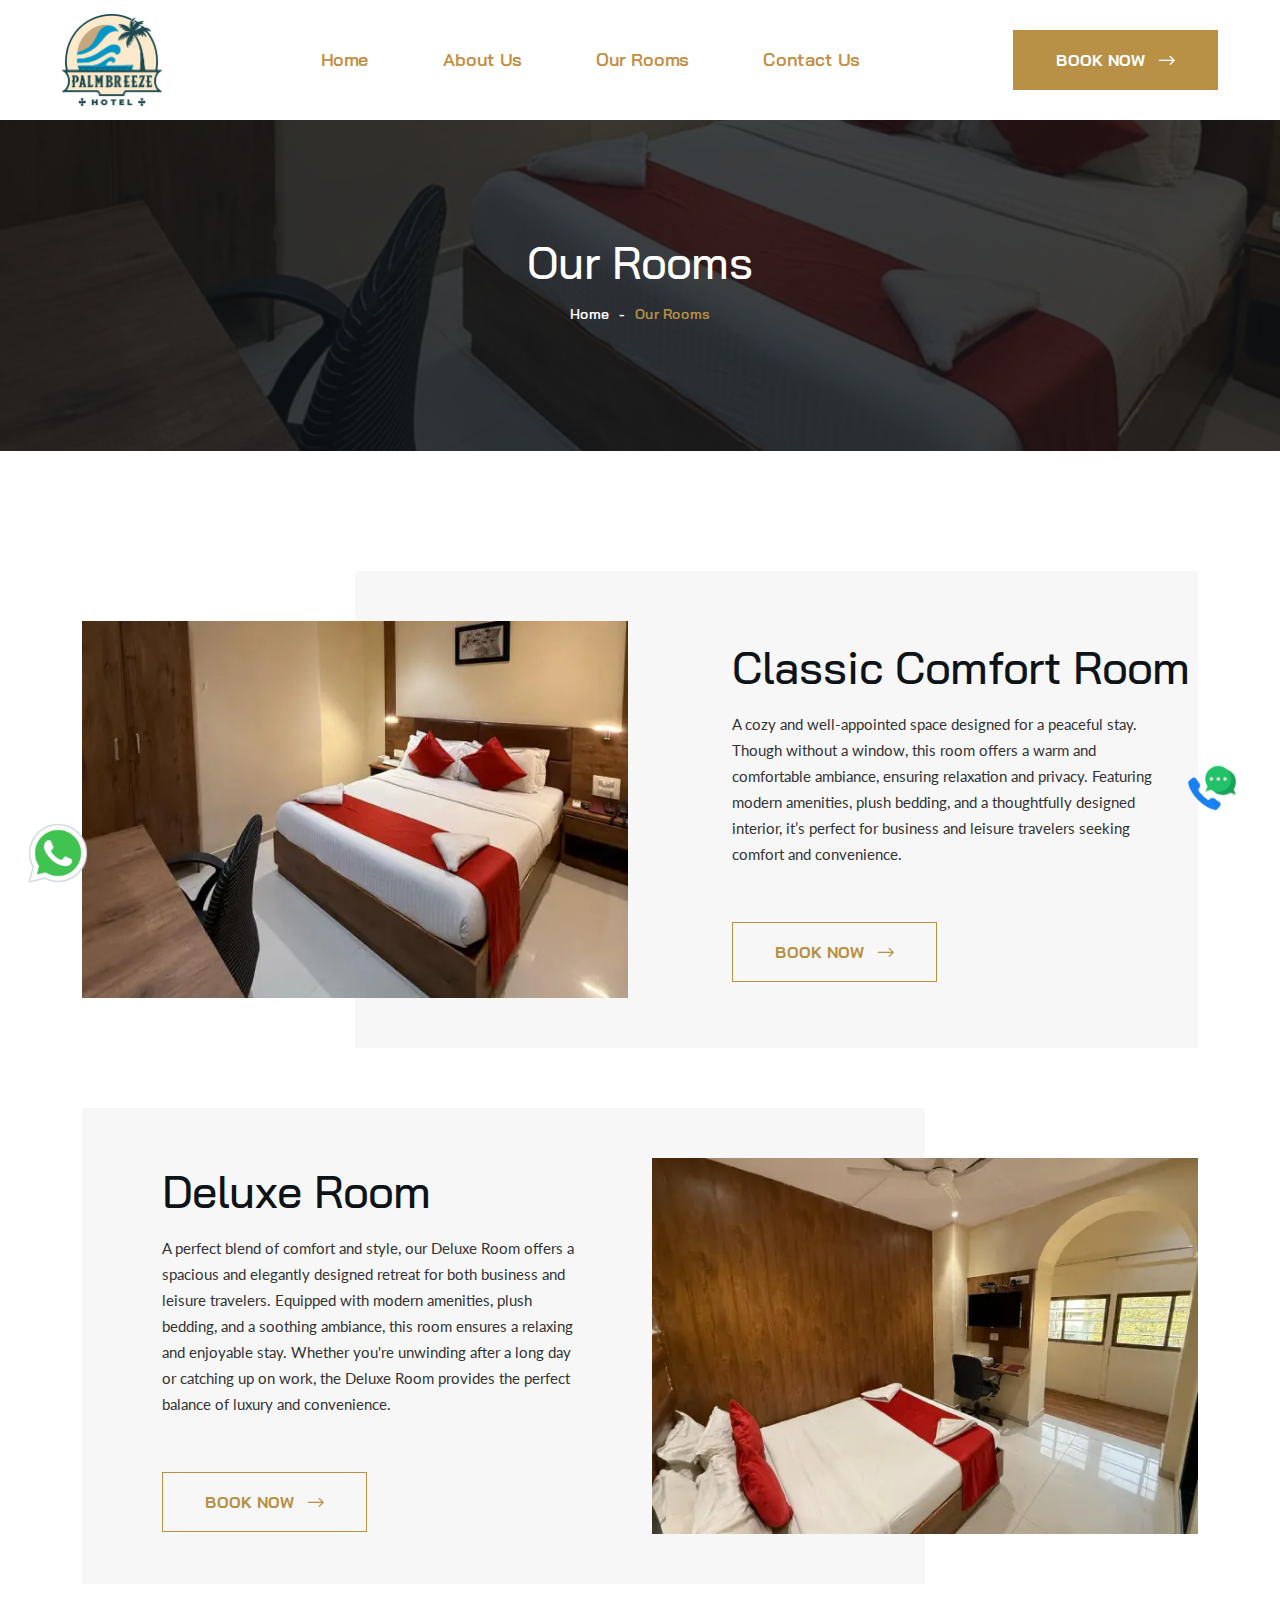
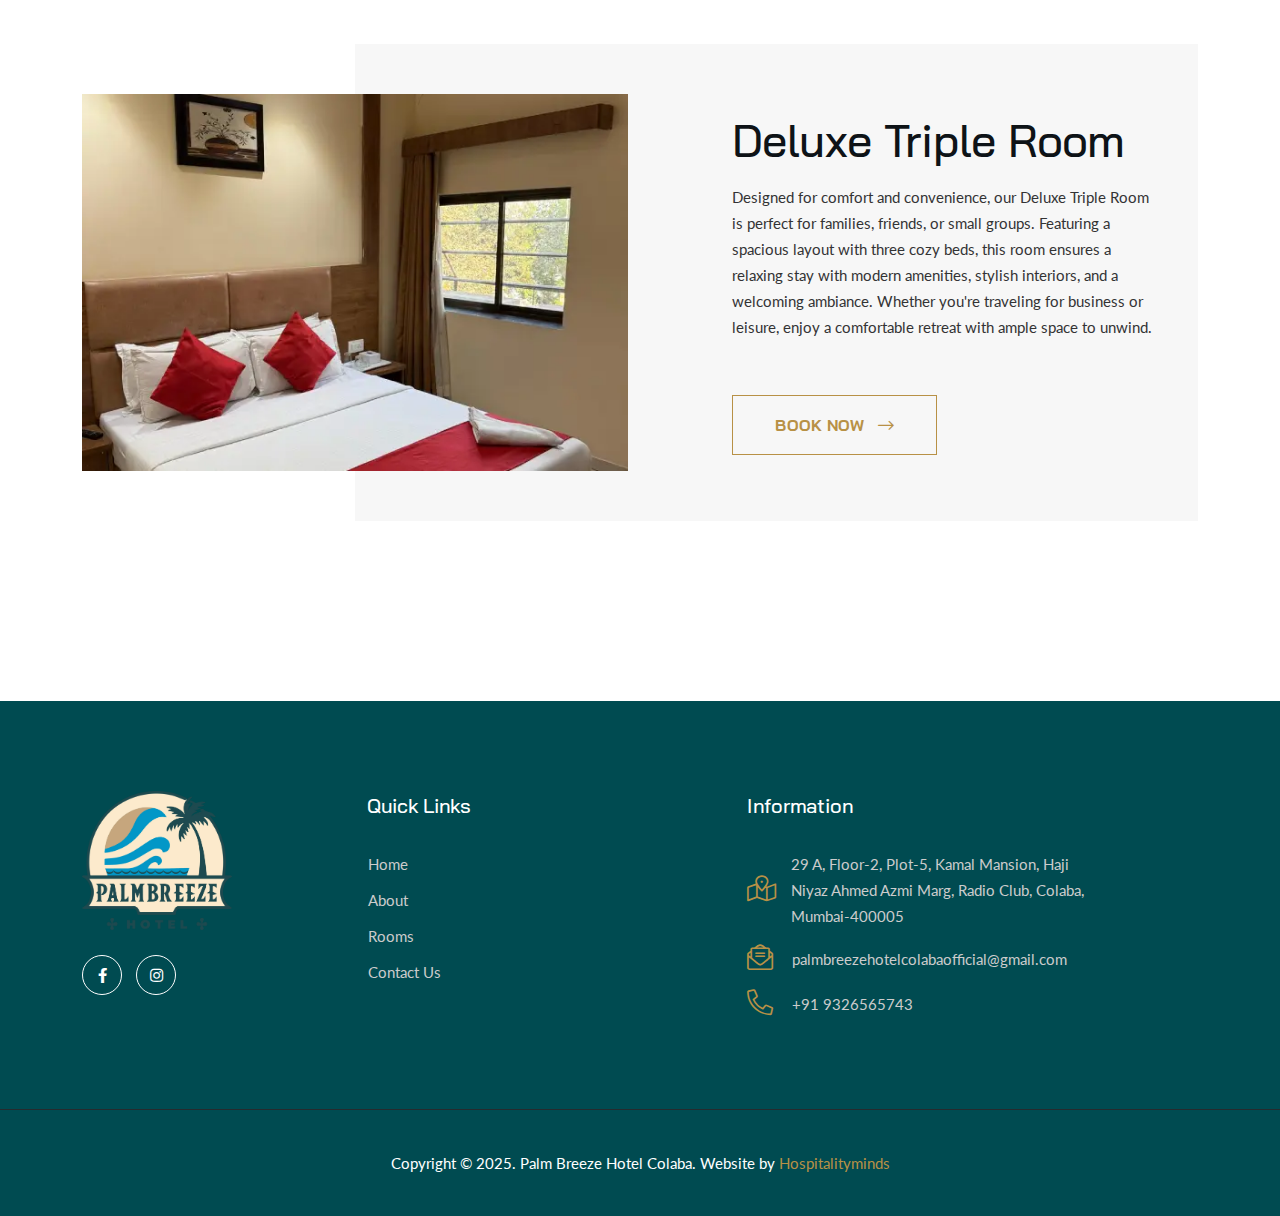
<file: rooms.html>
<!DOCTYPE html>
<html lang="en">

<head>
	<!-- Start Meta -->
	<meta charset="UTF-8">
	<meta http-equiv="X-UA-Compatible" content="IE=edge"/>
	<meta name="description" content="Palm Breeze Hotel Colaba"/>
	<meta name="keywords" content=""/>
	<meta name="author" content="Hospitality Minds">
	<meta name="viewport" content="width=device-width, initial-scale=1">
	<!-- Title of Site -->
	<title>Palm Breeze Hotel Colaba</title>
	<!-- Favicons -->
	<link rel="icon" type="image/png" href="assets/favicon/favicon-96x96.png" sizes="96x96" />
	<link rel="icon" type="image/svg+xml" href="assets/favicon/favicon.svg" />
	<link rel="shortcut icon" href="assets/favicon/favicon.ico" />
	<link rel="apple-touch-icon" sizes="180x180" href="assets/favicon/apple-touch-icon.png" />
	<!-- Bootstrap CSS -->
	<link rel="stylesheet" href="assets/css/bootstrap.min.css">
	<!-- Font Awesome CSS -->
	<link rel="stylesheet" href="assets/css/all.css">
	<!-- Animate CSS -->
	<link rel="stylesheet" href="assets/css/animate.css">
	<!-- Nice Select CSS -->
	<link rel="stylesheet" href="assets/css/nice-select.css">
	<!-- Swiper Bundle CSS -->
	<link rel="stylesheet" href="assets/css/swiper-bundle.min.css">
	<!-- Magnific Popup CSS -->
	<link rel="stylesheet" href="assets/css/magnific-popup.css">
	<!-- Mean Menu CSS -->
	<link rel="stylesheet" href="assets/css/meanmenu.min.css">
	<!-- Custom CSS -->
	<link rel="stylesheet" href="assets/sass/style.css">
	<link rel="stylesheet" href="assets/css/custom.css"> 
	<link rel="stylesheet" href="assets/css/custom.css"> 
</head>

<body>
	<!-- Preloader start -->
	<div class="theme-loader">
		<div class="spinner">
			<div class="double-bounce1"></div>
			<div class="double-bounce2"></div>
		</div>
	</div>
	<!-- Preloader end -->
	<!-- Header Area Start -->
	<div class="header__sticky one">
		<div class="header__area page">
			<div class="container custom__container">
				<div class="header__area-menubar">
					<div class="header__area-menubar-left">
						<div class="header__area-menubar-left-logo">
							<a href="index.html"><img src="assets/images/logo.webp" alt=""></a>
							<div class="responsive-menu"></div>
						</div>
					</div>
					<div class="header__area-menubar-right">
						<div class="header__area-menubar-right-menu menu-responsive">						
							<ul id="mobilemenu">
								<li ><a href="index.html">Home</a></li>
								<li><a href="about.html">About Us</a></li>
								<li ><a href="rooms.html">Our Rooms</a>
									<!-- <ul class="sub-menu">
										<li><a href="room-details.html">Classic Comfort Room</a></li>
										<li><a href="room-details.html">Deluxe Room</a></li>
										<li><a href="room-details.html">Deluxe Triple Room</a></li>
									</ul> -->
								</li>
								<!--<li class="menu-item-has-children"><a href="blog.html">Blog</a>
									<ul class="sub-menu">
										<li><a href="blog-details.html">Blog Details</a></li>
									</ul>
								</li>-->
								<li><a href="contact.html">Contact Us</a></li>
							</ul>
						</div>
					</div>
					<div class="header__area-menubar-right-box">
						<div class="header__area-menubar-right-box-btn">
							<a class="theme-btn" href="contact.html">Book Now<i class="fal fa-long-arrow-right"></i></a>
						</div>
					</div>
				</div>
			</div>
		</div>
	</div>
	<!-- Header Area End -->	
	<!-- Page Banner Start -->
    <div class="page__banner" data-background="assets/images/breadcrumbs.webp">
        <div class="container">
            <div class="row">
                <div class="col-xl-12">
                    <div class="page__banner-title">
                        <h1>Our Rooms</h1>
                        <div class="page__banner-title-menu">
                            <ul>
                                <li><a href="index.html">Home</a></li>
                                <li><span>-</span>Our Rooms</li>
                            </ul>
                        </div>
                    </div>
                </div>
            </div>
        </div>
    </div>
	<!-- Page Banner End -->
	<!-- Feature Area Start -->
	<div class="feature__area section-padding">
		<div class="container">
			<div class="row align-items-center bg-left mb-60">
				<div class="col-xl-6 col-lg-6">
					<div class="feature__area-image">
						<img class="img__full" src="assets/images/room1.webp" alt="">
					</div>
				</div>
				<div class="col-xl-6 col-lg-6">
					<div class="feature__area-left">
						<div class="feature__area-left-title">
							<h2>Classic Comfort Room</h2>
							<p>A cozy and well-appointed space designed for a peaceful stay. Though without a window, this room offers a warm and comfortable ambiance, ensuring relaxation and privacy. Featuring modern amenities, plush bedding, and a thoughtfully designed interior, it’s perfect for business and leisure travelers seeking comfort and convenience.</p>
							<a class="theme-border-btn" href="contact.html">Book Now<i class="fal fa-long-arrow-right"></i></a>
						</div>
					</div>
				</div>
			</div>
			<div class="row align-items-center bg-right mb-60">
				<div class="col-xl-6 col-lg-6  order-last order-lg-first">
					<div class="feature__area-left">
						<div class="feature__area-left-title">
							<h2>Deluxe Room</h2>
							<p> A perfect blend of comfort and style, our Deluxe Room offers a spacious and elegantly designed retreat for both business and leisure travelers. Equipped with modern amenities, plush bedding, and a soothing ambiance, this room ensures a relaxing and enjoyable stay. Whether you're unwinding after a long day or catching up on work, the Deluxe Room provides the perfect balance of luxury and convenience.</p>
							<a class="theme-border-btn" href="contact.html">Book Now<i class="fal fa-long-arrow-right"></i></a>
						</div>
					</div>
				</div>
				<div class="col-xl-6 col-lg-6">
					<div class="feature__area-image">
						<img class="img__full" src="assets/images/room2.webp" alt="">
					</div>
				</div>
			</div>
			<div class="row align-items-center bg-left mb-60">
				<div class="col-xl-6 col-lg-6">
					<div class="feature__area-image">
						<img class="img__full" src="assets/images/room3.webp" alt="">
					</div>
				</div>
				<div class="col-xl-6 col-lg-6">
					<div class="feature__area-left">
						<div class="feature__area-left-title">
							<h2>Deluxe Triple Room</h2>
							<p>Designed for comfort and convenience, our Deluxe Triple Room is perfect for families, friends, or small groups. Featuring a spacious layout with three cozy beds, this room ensures a relaxing stay with modern amenities, stylish interiors, and a welcoming ambiance. Whether you're traveling for business or leisure, enjoy a comfortable retreat with ample space to unwind.</p>
							<a class="theme-border-btn" href="contact.html">Book Now<i class="fal fa-long-arrow-right"></i></a>
						</div>
					</div>
				</div>
			</div>
		</div>
	</div>
	<!-- Feature Area End -->

	 <!--floating btns-->
	  <a href="https://wa.me/9326565743" class="whatsapp-icon"  style="display: inline-flex; align-items: center; text-decoration: none;">
		<img src="assets/images/whatsapp.png" alt="WhatsApp Icon" style="vertical-align: middle;">
	</a>
    <a href="tel:+919326565743" class="call-icon"  style="display: inline-flex; align-items: center; text-decoration: none;">
		<img src="assets/images/phone-call.png" alt="Call Icon" style="vertical-align: middle;">
	</a>
	 <!--end floacting btns-->
	<!-- Footer Area Start -->	
	<div class="footer__area">
		<div class="container">
			<div class="row">
				<div class="col-xl-3 col-lg-3 col-md-6 col-sm-6 sm-mb-30">
					<div class="footer__area-widget">
						<div class="footer__area-widget-about">
							<div class="footer__area-widget-about-logo">
								<a href="index.html"><img src="assets/images/logo.webp" alt=""></a>
							</div>
							<div class="footer__area-widget-about-social">
								<ul>
									<li><a href="#"><i class="fab fa-facebook-f"></i></a>
									</li>
									<li><a href="#"><i class="fab fa-instagram"></i></a>
									</li>
									<!--<li><a href="#"><i class="fab fa-youtube"></i></a>
									</li>-->
								</ul>
							</div>
						</div>
					</div>
				</div>
				<div class="col-xl-4 col-lg-4 col-md-4 col-sm-8 ">
					<div class="footer__area-widget ">
						<h5>Quick Links</h5>
						<div class="footer__area-widget-menu">
							<ul>
								<li><a href="index.html"><i class="fal fa-angle-double-right"></i>Home</a></li>
								<li><a href="about.html"><i class="fal fa-angle-double-right"></i>About</a></li>
								<li><a href="rooms.html"><i class="fal fa-angle-double-right"></i>Rooms</a></li>
								<!--<li><a href="gallery.html"><i class="fal fa-angle-double-right"></i>Gallery</a></li>-->
								<li><a href="contact.html"><i class="fal fa-angle-double-right"></i>Contact Us</a></li>
							</ul>
						</div>
					</div>
					
				</div>
				<div class="col-xl-4 col-lg-4 col-md-4 col-sm-4 sm-mb-30">
					<div class="footer__area-widget">
						<h5>Information</h5>
						<div class="footer__area-widget-contact">
							<div class="footer__area-widget-contact-item">
								<div class="footer__area-widget-contact-item-icon">
									<i class="fal fa-map-marked-alt"></i>
								</div>
								<div class="footer__area-widget-contact-item-content">
									<span><a href="#">29 A, Floor-2, Plot-5, Kamal Mansion, Haji Niyaz Ahmed Azmi Marg, Radio Club, Colaba, Mumbai-400005</a></span>
								</div>
							</div>
							<div class="footer__area-widget-contact-item">
								<div class="footer__area-widget-contact-item-icon">
									<i class="fal fa-envelope-open-text"></i>
								</div>
								<div class="footer__area-widget-contact-item-content">
									<span><a href="mailto:palmbreezehotelcolabaofficial@gmail.com">palmbreezehotelcolabaofficial@gmail.com</a></span>
								</div>
							</div>
							<div class="footer__area-widget-contact-item">
								<div class="footer__area-widget-contact-item-icon">
									<i class="fal fa-phone-alt"></i>
								</div>
								<div class="footer__area-widget-contact-item-content">
									<span><a href="tel:+919326565743">+91 9326565743</a></span>
								</div>
							</div>
						</div>
					</div>

				</div>
				<!--<div class="col-xl-3 col-lg-3 col-md-6 col-sm-6 lg-mb-30 ">
					<div class="footer__area-widget">
						<h5>Map</h5>
						<div class="footer__area-widget-subscribe ml-10 ">
							<iframe
								src="https://www.google.com/maps/embed?pb=!1m18!1m12!1m3!1d3774.299947988125!2d72.82929507454614!3d18.918113056911523!2m3!1f0!2f0!3f0!3m2!1i1024!2i768!4f13.1!3m3!1m2!1s0x3be7d1bf164f5691%3A0x82229a3faffbe663!2sThe%20Bombay%20Presidency%20Radio%20Club%20Limited!5e0!3m2!1sen!2sin!4v1705121251060!5m2!1sen!2sin"
								width="300" height="200" style="border:0;" allowfullscreen="" loading="lazy"
								referrerpolicy="no-referrer-when-downgrade"></iframe>
						</div>
					</div>
				</div>-->
			</div>
		</div>
		<div class="copyright__area">
			<div class="container">
				<div class="row align-items-center">
					<div class="col-xl-12 col-lg-12 col-md-12 md-mb-12">
						<div class="copyright__area-left md-t-center txt-cen">
							<p>Copyright © 2025. Palm Breeze Hotel Colaba.  Website by <a
										href="https://hospitalityminds.com/">Hospitalityminds</a></p>
						</div>
					</div>
					<div class="col-xl-6 col-lg-6 col-md-5">
						<!-- <div class="copyright__area-right t-right md-t-center">
							<ul>
								<li><a href="#">FAQ</a></li>
								<li><a href="#">Terms of Use</a></li>
								<li><a href="#">Privacy Policy</a></li>
							</ul>
						</div> -->
					</div>
				</div>
			</div>
		</div>
	</div>
	<!-- Footer Area End -->	
	<!-- Scroll Btn Start -->
	<div class="scroll-up">
		<svg class="scroll-circle svg-content" width="100%" height="100%" viewBox="-1 -1 102 102"><path d="M50,1 a49,49 0 0,1 0,98 a49,49 0 0,1 0,-98" /> </svg>
	</div>
	<!-- Scroll Btn End -->
	<!-- Main JS -->
	<script src="assets/js/jquery-3.6.0.min.js"></script>
	<!-- Bootstrap JS -->
	<script src="assets/js/bootstrap.min.js"></script>
	<!-- Counter Up JS -->
	<script src="assets/js/jquery.counterup.min.js"></script>
	<!-- Popper JS -->
	<script src="assets/js/popper.min.js"></script>
	<!-- Magnific Popup JS -->
	<script src="assets/js/jquery.magnific-popup.min.js"></script>
	<!-- Nice Select JS -->
	<script src="assets/js/jquery.nice-select.min.js"></script>
	<!-- Swiper Bundle JS -->
	<script src="assets/js/swiper-bundle.min.js"></script>
	<!-- Waypoints JS -->
	<script src="assets/js/jquery.waypoints.min.js"></script>
	<!-- Mean Menu JS -->
	<script src="assets/js/jquery.meanmenu.min.js"></script>
	<!-- Isotope JS -->
	<script src="assets/js/isotope.pkgd.min.js"></script>
	<!-- Custom JS -->
	<script src="assets/js/custom.js"></script>
</body>

</html>
</file>
<file: assets/css/nice-select.css>
.nice-select {
  -webkit-tap-highlight-color: transparent;
  background-color: #fff;
  border-radius: 5px;
  border: solid 1px #e8e8e8;
  box-sizing: border-box;
  clear: both;
  cursor: pointer;
  display: block;
  float: left;
  font-family: inherit;
  font-size: 14px;
  font-weight: normal;
  height: 42px;
  line-height: 40px;
  outline: none;
  padding-left: 18px;
  padding-right: 30px;
  position: relative;
  text-align: left !important;
  -webkit-transition: all 0.2s ease-in-out;
  transition: all 0.2s ease-in-out;
  -webkit-user-select: none;
     -moz-user-select: none;
      -ms-user-select: none;
          user-select: none;
  white-space: nowrap;
  width: auto; }
  .nice-select:hover {
    border-color: #dbdbdb; }
  .nice-select:active, .nice-select.open, .nice-select:focus {
    border-color: #999; }
  .nice-select:after {
    border-bottom: 2px solid #999;
    border-right: 2px solid #999;
    content: '';
    display: block;
    height: 5px;
    margin-top: -4px;
    pointer-events: none;
    position: absolute;
    right: 12px;
    top: 50%;
    -webkit-transform-origin: 66% 66%;
        -ms-transform-origin: 66% 66%;
            transform-origin: 66% 66%;
    -webkit-transform: rotate(45deg);
        -ms-transform: rotate(45deg);
            transform: rotate(45deg);
    -webkit-transition: all 0.15s ease-in-out;
    transition: all 0.15s ease-in-out;
    width: 5px; }
  .nice-select.open:after {
    -webkit-transform: rotate(-135deg);
        -ms-transform: rotate(-135deg);
            transform: rotate(-135deg); }
  .nice-select.open .list {
    opacity: 1;
    pointer-events: auto;
    -webkit-transform: scale(1) translateY(0);
        -ms-transform: scale(1) translateY(0);
            transform: scale(1) translateY(0); }
  .nice-select.disabled {
    border-color: #ededed;
    color: #999;
    pointer-events: none; }
    .nice-select.disabled:after {
      border-color: #cccccc; }
  .nice-select.wide {
    width: 100%; }
    .nice-select.wide .list {
      left: 0 !important;
      right: 0 !important; }
  .nice-select.right {
    float: right; }
    .nice-select.right .list {
      left: auto;
      right: 0; }
  .nice-select.small {
    font-size: 12px;
    height: 36px;
    line-height: 34px; }
    .nice-select.small:after {
      height: 4px;
      width: 4px; }
    .nice-select.small .option {
      line-height: 34px;
      min-height: 34px; }
  .nice-select .list {
    background-color: #fff;
    border-radius: 5px;
    box-shadow: 0 0 0 1px rgba(68, 68, 68, 0.11);
    box-sizing: border-box;
    margin-top: 4px;
    opacity: 0;
    overflow: hidden;
    padding: 0;
    pointer-events: none;
    position: absolute;
    top: 100%;
    right: 0;
    -webkit-transform-origin: 50% 0;
        -ms-transform-origin: 50% 0;
            transform-origin: 50% 0;
    -webkit-transform: scale(0.75) translateY(-21px);
        -ms-transform: scale(0.75) translateY(-21px);
            transform: scale(0.75) translateY(-21px);
    -webkit-transition: all 0.2s cubic-bezier(0.5, 0, 0, 1.25), opacity 0.15s ease-out;
    transition: all 0.2s cubic-bezier(0.5, 0, 0, 1.25), opacity 0.15s ease-out;
    z-index: 9; }
    .nice-select .list:hover .option:not(:hover) {
      background-color: transparent !important; }
  .nice-select .option {
    cursor: pointer;
    font-weight: 400;
    line-height: 40px;
    list-style: none;
    min-height: 40px;
    outline: none;
    padding-left: 18px;
    padding-right: 29px;
    text-align: left;
    -webkit-transition: all 0.2s;
    transition: all 0.2s; }
    .nice-select .option:hover, .nice-select .option.focus, .nice-select .option.selected.focus {
      background-color: #f6f6f6; }
    .nice-select .option.selected {
      font-weight: bold; }
    .nice-select .option.disabled {
      background-color: transparent;
      color: #999;
      cursor: default; }

.no-csspointerevents .nice-select .list {
  display: none; }

.no-csspointerevents .nice-select.open .list {
  display: block; }
</file>
<file: assets/sass/style.css>
/*==========================================================================
Common Css
==========================================================================*/
@import url("https://fonts.googleapis.com/css2?family=Bai+Jamjuree:wght@400;500;600;700&display=swap");
@import url("https://fonts.googleapis.com/css2?family=Lato:wght@400;700;900&display=swap");
body {
  font-family: var(--body-font);
  color: var(--body-color);
  font-size: 15px;
  line-height: 26px;
  font-weight: 400;
}

img {
  max-width: 100%;
  height: auto;
  -webkit-transition: all 0.4s ease-out 0s;
  transition: all 0.4s ease-out 0s;
}

a {
  outline: none;
  color: inherit;
  text-decoration: none;
}

a,
button,
i {
  text-decoration: none;
  color: inherit;
}

a:focus,
a:hover {
  text-decoration: none;
  color: inherit;
}

.section-padding {
  padding: 120px 0px;
}

@media (max-width: 575px) {
  .section-padding {
    padding: 95px 0px;
  }
}

.display-none {
  display: none;
}

.img__full {
  width: 100%;
}

/*==========================================================================
Form
==========================================================================*/
button,
input[type="button"],
input[type="reset"],
input[type="submit"] {
  border: 1px solid var(--border-color-2);
  border-color: transparent;
  border-radius: 0px;
  background: var(--primary-color);
  color: var(--white);
  padding: 16px 43px;
}

button:hover,
input[type="button"]:hover,
input[type="reset"]:hover,
input[type="submit"]:hover {
  border-color: transparent;
}

button:active,
button:focus,
input[type="button"]:active,
input[type="button"]:focus,
input[type="reset"]:active,
input[type="reset"]:focus,
input[type="submit"]:active,
input[type="submit"]:focus {
  border-color: transparent;
}

input[type="text"],
input[type="email"],
input[type="url"],
input[type="password"],
input[type="search"],
input[type="number"],
input[type="tel"],
input[type="range"],
input[type="date"],
input[type="month"],
input[type="week"],
input[type="time"],
input[type="datetime"],
input[type="datetime-local"],
input[type="color"],
textarea {
  color: var(--body-color);
  border: 1px solid;
  border-radius: 0px;
  width: 100%;
  height: 60px;
  border: 1px solid var(--border-color-2);
  padding-left: 20px;
}

input[type="text"]:focus,
input[type="email"]:focus,
input[type="url"]:focus,
input[type="password"]:focus,
input[type="search"]:focus,
input[type="number"]:focus,
input[type="tel"]:focus,
input[type="range"]:focus,
input[type="date"]:focus,
input[type="month"]:focus,
input[type="week"]:focus,
input[type="time"]:focus,
input[type="datetime"]:focus,
input[type="datetime-local"]:focus,
input[type="color"]:focus,
textarea:focus {
  color: var(--heading-color);
  outline: none;
  -webkit-box-shadow: none;
          box-shadow: none;
  border-color: var(--primary-color);
}

select {
  border: 1px solid var(--border-color-2);
}

textarea {
  width: 100%;
  height: 150px;
  padding-top: 15px;
}

button,
button:hover,
button:focus {
  -webkit-box-shadow: none;
          box-shadow: none;
  border: none;
  outline: none;
}

/*==========================================================================
Hedging CSS
==========================================================================*/
h1 {
  font-size: 80px;
  line-height: 90px;
  padding: 0;
  margin: 0;
  color: var(--heading-color);
  font-family: var(--heading-font);
  font-weight: 700;
}

h2 {
  font-size: 45px;
  line-height: 60px;
  padding: 0;
  margin: 0;
  color: var(--heading-color);
  font-family: var(--heading-font);
  font-weight: 500;
}

h3 {
  font-size: 30px;
  line-height: 40px;
  padding: 0;
  margin: 0;
  color: var(--heading-color);
  font-family: var(--heading-font);
  font-weight: 500;
}

h4 {
  font-size: 24px;
  line-height: 34px;
  padding: 0;
  margin: 0;
  color: var(--heading-color);
  font-family: var(--heading-font);
  font-weight: 500;
}

h5 {
  font-size: 20px;
  line-height: 30px;
  padding: 0;
  margin: 0;
  color: var(--heading-color);
  font-family: var(--heading-font);
  font-weight: 500;
}

h6 {
  font-size: 18px;
  line-height: 28px;
  padding: 0;
  margin: 0;
  color: var(--heading-color);
  font-family: var(--heading-font);
  font-weight: 500;
}

.t-left {
  text-align: left;
}

.t-center {
  text-align: center;
}

.t-right {
  text-align: right;
}

@media (max-width: 1199px) {
  h2 {
    font-size: 40px;
    line-height: 54px;
  }
}

@media (max-width: 767px) {
  h2 {
    font-size: 34px;
    line-height: 44px;
  }
}

@media (max-width: 440px) {
  h2 {
    font-size: 30px;
    line-height: 40px;
  }
  h3 {
    font-size: 26px;
    line-height: 36px;
  }
  h4 {
    font-size: 22px;
    line-height: 32px;
  }
}

/*==========================================================================
Theme Btn CSS
==========================================================================*/
.theme-btn,
.theme-border-btn {
  background: var(--primary-color);
  color: var(--white);
  display: -webkit-inline-box;
  display: -ms-inline-flexbox;
  display: inline-flex;
  -webkit-box-align: center;
      -ms-flex-align: center;
          align-items: center;
  font-size: 16px;
  padding: 16px 43px;
  text-align: center;
  font-weight: 700;
  font-family: var(--heading-font);
  z-index: 3;
  position: relative;
  -webkit-transition: all 0.4s ease-out 0s;
  transition: all 0.4s ease-out 0s;
  text-transform: uppercase;
  overflow: hidden;
}

.theme-btn::before,
.theme-border-btn::before {
  position: absolute;
  content: '';
  position: absolute;
  -webkit-transition: all 0.5s ease-out 0s;
  transition: all 0.5s ease-out 0s;
  top: 0;
  left: 0;
  background: var(--heading-color);
  width: 0;
  height: 100%;
  z-index: -1;
  opacity: 0;
}

.theme-btn::after,
.theme-border-btn::after {
  position: absolute;
  content: '';
  position: absolute;
  -webkit-transition: all 0.5s ease-out 0s;
  transition: all 0.5s ease-out 0s;
  bottom: 0;
  right: 0;
  background: var(--heading-color);
  width: 0;
  height: 100%;
  z-index: -1;
  opacity: 0;
}

.theme-btn i,
.theme-border-btn i {
  margin-left: 14px;
  font-size: 18px;
  line-height: 28px;
  position: relative;
}

.theme-btn:hover,
.theme-border-btn:hover {
  color: var(--white);
}

.theme-btn:hover::before,
.theme-border-btn:hover::before {
  width: 50%;
  opacity: 1;
}

.theme-btn:hover::after,
.theme-border-btn:hover::after {
  width: 50%;
  opacity: 1;
}

.theme-btn:focus,
.theme-border-btn:focus {
  color: var(--white);
}

.theme-border-btn {
  color: var(--primary-color);
  background: transparent;
  border: 1px solid var(--primary-color);
  padding: 15px 42px;
}

.theme-border-btn::before {
  background: var(--primary-color);
}

.theme-border-btn::after {
  background: var(--primary-color);
}

.theme-border-btn:hover {
  color: var(--white);
  border-color: var(--primary-color);
}

.theme-border-btn:focus {
  color: var(--primary-color);
}

.simple-btn {
  display: inline-block;
  color: var(--heading-color);
  font-weight: 600;
  font-family: var(--heading-font);
  -webkit-transition: all 0.4s ease-in-out;
  transition: all 0.4s ease-in-out;
  font-size: 14px;
  line-height: 24px;
  text-transform: uppercase;
}

.simple-btn i {
  display: inline-block;
  margin-right: 7px;
  width: 18px;
  height: 18px;
  text-align: center;
  border-radius: 50%;
  border: 1px solid var(--primary-color);
  color: var(--primary-color);
}

.simple-btn i::before {
  font-size: 10px;
}

.simple-btn:hover {
  color: var(--primary-color);
}

.simple-btn-2 {
  display: inline-block;
  color: var(--heading-color);
  font-family: var(--heading-font);
  -webkit-transition: all 0.4s ease-in-out;
  transition: all 0.4s ease-in-out;
  font-weight: 500;
  font-size: 16px;
  line-height: 26px;
  text-transform: uppercase;
}

.simple-btn-2 i {
  margin-left: 7px;
}

.simple-btn-2:hover {
  color: var(--primary-color);
}

.subtitle__one {
  display: inline-block;
  position: relative;
  font-weight: 600;
  color: var(--primary-color);
  text-transform: capitalize;
  margin-bottom: 5px;
  font-family: var(--heading-font);
}

@-webkit-keyframes rotate {
  100% {
    -webkit-transform: rotate(90deg);
            transform: rotate(90deg);
  }
}

@keyframes rotate {
  100% {
    -webkit-transform: rotate(90deg);
            transform: rotate(90deg);
  }
}

/*==========================================================================
Scroll Top CSS
==========================================================================*/
.scroll-up {
  cursor: pointer;
  display: block;
  border-radius: 50px;
  -webkit-box-shadow: inset 0 0 0 2px var(--color-3);
          box-shadow: inset 0 0 0 2px var(--color-3);
  z-index: 10000;
  opacity: 0;
  visibility: hidden;
  -webkit-transform: translateY(15px);
          transform: translateY(15px);
  position: fixed;
  right: 20px;
  bottom: 20px;
  height: 50px;
  width: 50px;
  -webkit-transition: all 200ms linear;
  transition: all 200ms linear;
}

.scroll-up::after {
  position: absolute;
  font-family: 'Font Awesome 5 Pro';
  content: "\f176";
  text-align: center;
  line-height: 50px;
  font-size: 24px;
  color: var(--primary-color);
  left: 0;
  top: 0;
  font-size: 20px;
  height: 50px;
  width: 50px;
  cursor: pointer;
  display: block;
  z-index: 1;
  -webkit-transition: all 200ms linear;
  transition: all 200ms linear;
}

.scroll-up.active-scroll {
  opacity: 1;
  visibility: visible;
  -webkit-transform: translateY(0);
          transform: translateY(0);
}

.scroll-up svg path {
  fill: none;
}

.scroll-up svg.scroll-circle path {
  stroke: var(--primary-color);
  stroke-width: 4;
  -webkit-box-sizing: border-box;
          box-sizing: border-box;
  -webkit-transition: all 200ms linear;
  transition: all 200ms linear;
}

/*==========================================================================
Preloader CSS
========================================================================== */
.spinner {
  width: 80px;
  height: 80px;
  position: relative;
  margin: 100px auto;
}

.double-bounce1,
.double-bounce2 {
  width: 100%;
  height: 100%;
  border-radius: 50%;
  background-color: var(--white);
  opacity: 0.6;
  position: absolute;
  top: 0;
  left: 0;
  -webkit-animation: sk-bounce 2.0s infinite ease-in-out;
          animation: sk-bounce 2.0s infinite ease-in-out;
}

.double-bounce2 {
  -webkit-animation-delay: -1.0s;
          animation-delay: -1.0s;
}

@-webkit-keyframes sk-bounce {
  0%, 100% {
    transform: scale(0);
    -webkit-transform: scale(0);
  }
  50% {
    transform: scale(1);
    -webkit-transform: scale(1);
  }
}

@keyframes sk-bounce {
  0%, 100% {
    transform: scale(0);
    -webkit-transform: scale(0);
  }
  50% {
    transform: scale(1);
    -webkit-transform: scale(1);
  }
}

.theme-loader {
  position: fixed;
  width: 100%;
  height: 100%;
  background: var(--heading-color);
  z-index: 9999999999;
}

.theme-loader .spinner {
  left: 50%;
  top: 50%;
  margin-left: -40px;
  margin-top: -40px;
}

/*==========================================================================
Video Animation CSS
==========================================================================*/
.video__play a {
  display: inline-block;
  width: 100px;
  height: 100px;
  line-height: 100px;
  border-radius: 50%;
  border: 1px solid var(--color-9);
  color: var(--white);
  text-align: center;
  position: relative;
}

.video__play a i {
  font-size: 20px;
  -webkit-transition: all 0.4s ease-out 0s;
  transition: all 0.4s ease-out 0s;
}

.video__play a::after {
  position: absolute;
  content: '';
  width: 100%;
  height: 100%;
  border-top: 1.7px solid var(--white);
  border-radius: 50%;
  top: 0;
  left: 0;
  -webkit-transition: all 0.4s ease-out 0s;
  transition: all 0.4s ease-out 0s;
  -webkit-animation: rotation 2s infinite linear;
          animation: rotation 2s infinite linear;
  z-index: 2;
}

.video__play a:hover::after {
  border-color: var(--primary-color);
}

.video__play a:hover i {
  color: var(--primary-color);
}

.content__roll {
  -webkit-animation: roll 10s infinite linear;
          animation: roll 10s infinite linear;
}

@-webkit-keyframes roll {
  from {
    -webkit-transform: rotate(0deg);
            transform: rotate(0deg);
  }
  to {
    -webkit-transform: rotate(-359deg);
            transform: rotate(-359deg);
  }
}

@keyframes roll {
  from {
    -webkit-transform: rotate(0deg);
            transform: rotate(0deg);
  }
  to {
    -webkit-transform: rotate(-359deg);
            transform: rotate(-359deg);
  }
}

@-webkit-keyframes rotation {
  from {
    -webkit-transform: rotate(0deg);
            transform: rotate(0deg);
  }
  to {
    -webkit-transform: rotate(359deg);
            transform: rotate(359deg);
  }
}

@keyframes rotation {
  from {
    -webkit-transform: rotate(0deg);
            transform: rotate(0deg);
  }
  to {
    -webkit-transform: rotate(359deg);
            transform: rotate(359deg);
  }
}

.swiper-button-prev::after {
  display: none;
}

.swiper-button-next::after {
  display: none;
}

:root {
  --body-font: 'Lato', sans-serif;
  --heading-font: 'Bai Jamjuree', sans-serif;
  --white: #FFFFFF;
  --black: #000000;
  --primary-color: #B89146;
  --heading-color: #0E1317;
  --body-color: #333334;
  --color-1: #666667;
  --color-2: #999999;
  --color-3: #CCCCCC;
  --color-4: #F7F7F7;
  --color-5: #EDECE7;
  --color-6: #141C21;
  --color-7: #262B2E;
  --color-8: #3E4245;
  --color-9: #8A8A8A;
  --color-10: #D9D9D9;
  --color-11: #E0E0E1;
  --color-12: #CFD0D1;
  --border-color-1: #373939;
  --border-color-2: #E7E7E8;
  --border-color-3: #E7E8E9;
  --box-shadow-1: 0px 10px 50px rgba(0, 0, 0, 0.06);
  --box-shadow-2: 0px 10px 50px rgba(0, 0, 0, 0.05);
  --color-13: #0E1111;
  --border-color-55: #DEDFDF;
  --border-color-5: #282A2A;
  --box-shadow-3: 0px 7px 50px rgba(0, 0, 0, 0.07);
  --box-shadow-4: 0px 10px 50px rgba(0, 0, 0, 0.05);
}

.custom__container {
  max-width: 1600px;
  margin: 0 auto;
}

.mt-0 {
  margin-top: 0px;
}

.mb-0 {
  margin-bottom: 0px;
}

.ml-0 {
  margin-left: 0px;
}

.mr-0 {
  margin-right: 0px;
}

.pt-0 {
  padding-top: 0px;
}

.pb-0 {
  padding-bottom: 0px;
}

.pl-0 {
  padding-left: 0px;
}

.pr-0 {
  padding-right: 0px;
}

.mt-5 {
  margin-top: 5px;
}

.mb-5 {
  margin-bottom: 5px;
}

.ml-5 {
  margin-left: 5px;
}

.mr-5 {
  margin-right: 5px;
}

.pt-5 {
  padding-top: 5px;
}

.pb-5 {
  padding-bottom: 5px;
}

.pl-5 {
  padding-left: 5px;
}

.pr-5 {
  padding-right: 5px;
}

.mt-10 {
  margin-top: 10px;
}

.mb-10 {
  margin-bottom: 10px;
}

.ml-10 {
  margin-left: 10px;
}

.mr-10 {
  margin-right: 10px;
}

.pt-10 {
  padding-top: 10px;
}

.pb-10 {
  padding-bottom: 10px;
}

.pl-10 {
  padding-left: 10px;
}

.pr-10 {
  padding-right: 10px;
}

.mt-15 {
  margin-top: 15px;
}

.mb-15 {
  margin-bottom: 15px;
}

.ml-15 {
  margin-left: 15px;
}

.mr-15 {
  margin-right: 15px;
}

.pt-15 {
  padding-top: 15px;
}

.pb-15 {
  padding-bottom: 15px;
}

.pl-15 {
  padding-left: 15px;
}

.pr-15 {
  padding-right: 15px;
}

.mt-20 {
  margin-top: 20px;
}

.mb-20 {
  margin-bottom: 20px;
}

.ml-20 {
  margin-left: 20px;
}

.mr-20 {
  margin-right: 20px;
}

.pt-20 {
  padding-top: 20px;
}

.pb-20 {
  padding-bottom: 20px;
}

.pl-20 {
  padding-left: 20px;
}

.pr-20 {
  padding-right: 20px;
}

.mt-25 {
  margin-top: 25px;
}

.mb-25 {
  margin-bottom: 25px;
}

.ml-25 {
  margin-left: 25px;
}

.mr-25 {
  margin-right: 25px;
}

.pt-25 {
  padding-top: 25px;
}

.pb-25 {
  padding-bottom: 25px;
}

.pl-25 {
  padding-left: 25px;
}

.pr-25 {
  padding-right: 25px;
}

.mt-30 {
  margin-top: 30px;
}

.mb-30 {
  margin-bottom: 30px;
}

.ml-30 {
  margin-left: 30px;
}

.mr-30 {
  margin-right: 30px;
}

.pt-30 {
  padding-top: 30px;
}

.pb-30 {
  padding-bottom: 30px;
}

.pl-30 {
  padding-left: 30px;
}

.pr-30 {
  padding-right: 30px;
}

.mt-35 {
  margin-top: 35px;
}

.mb-35 {
  margin-bottom: 35px;
}

.ml-35 {
  margin-left: 35px;
}

.mr-35 {
  margin-right: 35px;
}

.pt-35 {
  padding-top: 35px;
}

.pb-35 {
  padding-bottom: 35px;
}

.pl-35 {
  padding-left: 35px;
}

.pr-35 {
  padding-right: 35px;
}

.mt-40 {
  margin-top: 40px;
}

.mb-40 {
  margin-bottom: 40px;
}

.ml-40 {
  margin-left: 40px;
}

.mr-40 {
  margin-right: 40px;
}

.pt-40 {
  padding-top: 40px;
}

.pb-40 {
  padding-bottom: 40px;
}

.pl-40 {
  padding-left: 40px;
}

.pr-40 {
  padding-right: 40px;
}

.mt-45 {
  margin-top: 45px;
}

.mb-45 {
  margin-bottom: 45px;
}

.ml-45 {
  margin-left: 45px;
}

.mr-45 {
  margin-right: 45px;
}

.pt-45 {
  padding-top: 45px;
}

.pb-45 {
  padding-bottom: 45px;
}

.pl-45 {
  padding-left: 45px;
}

.pr-45 {
  padding-right: 45px;
}

.mt-50 {
  margin-top: 50px;
}

.mb-50 {
  margin-bottom: 50px;
}

.ml-50 {
  margin-left: 50px;
}

.mr-50 {
  margin-right: 50px;
}

.pt-50 {
  padding-top: 50px;
}

.pb-50 {
  padding-bottom: 50px;
}

.pl-50 {
  padding-left: 50px;
}

.pr-50 {
  padding-right: 50px;
}

.mt-55 {
  margin-top: 55px;
}

.mb-55 {
  margin-bottom: 55px;
}

.ml-55 {
  margin-left: 55px;
}

.mr-55 {
  margin-right: 55px;
}

.pt-55 {
  padding-top: 55px;
}

.pb-55 {
  padding-bottom: 55px;
}

.pl-55 {
  padding-left: 55px;
}

.pr-55 {
  padding-right: 55px;
}

.mt-60 {
  margin-top: 60px;
}

.mb-60 {
  margin-bottom: 60px;
}

.ml-60 {
  margin-left: 60px;
}

.mr-60 {
  margin-right: 60px;
}

.pt-60 {
  padding-top: 60px;
}

.pb-60 {
  padding-bottom: 60px;
}

.pl-60 {
  padding-left: 60px;
}

.pr-60 {
  padding-right: 60px;
}

.mt-65 {
  margin-top: 65px;
}

.mb-65 {
  margin-bottom: 65px;
}

.ml-65 {
  margin-left: 65px;
}

.mr-65 {
  margin-right: 65px;
}

.pt-65 {
  padding-top: 65px;
}

.pb-65 {
  padding-bottom: 65px;
}

.pl-65 {
  padding-left: 65px;
}

.pr-65 {
  padding-right: 65px;
}

.mt-70 {
  margin-top: 70px;
}

.mb-70 {
  margin-bottom: 70px;
}

.ml-70 {
  margin-left: 70px;
}

.mr-70 {
  margin-right: 70px;
}

.pt-70 {
  padding-top: 70px;
}

.pb-70 {
  padding-bottom: 70px;
}

.pl-70 {
  padding-left: 70px;
}

.pr-70 {
  padding-right: 70px;
}

.mt-75 {
  margin-top: 75px;
}

.mb-75 {
  margin-bottom: 75px;
}

.ml-75 {
  margin-left: 75px;
}

.mr-75 {
  margin-right: 75px;
}

.pt-75 {
  padding-top: 75px;
}

.pb-75 {
  padding-bottom: 75px;
}

.pl-75 {
  padding-left: 75px;
}

.pr-75 {
  padding-right: 75px;
}

.mt-80 {
  margin-top: 80px;
}

.mb-80 {
  margin-bottom: 80px;
}

.ml-80 {
  margin-left: 80px;
}

.mr-80 {
  margin-right: 80px;
}

.pt-80 {
  padding-top: 80px;
}

.pb-80 {
  padding-bottom: 80px;
}

.pl-80 {
  padding-left: 80px;
}

.pr-80 {
  padding-right: 80px;
}

.mt-85 {
  margin-top: 85px;
}

.mb-85 {
  margin-bottom: 85px;
}

.ml-85 {
  margin-left: 85px;
}

.mr-85 {
  margin-right: 85px;
}

.pt-85 {
  padding-top: 85px;
}

.pb-85 {
  padding-bottom: 85px;
}

.pl-85 {
  padding-left: 85px;
}

.pr-85 {
  padding-right: 85px;
}

.mt-90 {
  margin-top: 90px;
}

.mb-90 {
  margin-bottom: 90px;
}

.ml-90 {
  margin-left: 90px;
}

.mr-90 {
  margin-right: 90px;
}

.pt-90 {
  padding-top: 90px;
}

.pb-90 {
  padding-bottom: 90px;
}

.pl-90 {
  padding-left: 90px;
}

.pr-90 {
  padding-right: 90px;
}

.mt-95 {
  margin-top: 95px;
}

.mb-95 {
  margin-bottom: 95px;
}

.ml-95 {
  margin-left: 95px;
}

.mr-95 {
  margin-right: 95px;
}

.pt-95 {
  padding-top: 95px;
}

.pb-95 {
  padding-bottom: 95px;
}

.pl-95 {
  padding-left: 95px;
}

.pr-95 {
  padding-right: 95px;
}

.mt-100 {
  margin-top: 100px;
}

.mb-100 {
  margin-bottom: 100px;
}

.ml-100 {
  margin-left: 100px;
}

.mr-100 {
  margin-right: 100px;
}

.pt-100 {
  padding-top: 100px;
}

.pb-100 {
  padding-bottom: 100px;
}

.pl-100 {
  padding-left: 100px;
}

.pr-100 {
  padding-right: 100px;
}

.mt-105 {
  margin-top: 105px;
}

.mb-105 {
  margin-bottom: 105px;
}

.ml-105 {
  margin-left: 105px;
}

.mr-105 {
  margin-right: 105px;
}

.pt-105 {
  padding-top: 105px;
}

.pb-105 {
  padding-bottom: 105px;
}

.pl-105 {
  padding-left: 105px;
}

.pr-105 {
  padding-right: 105px;
}

.mt-110 {
  margin-top: 110px;
}

.mb-110 {
  margin-bottom: 110px;
}

.ml-110 {
  margin-left: 110px;
}

.mr-110 {
  margin-right: 110px;
}

.pt-110 {
  padding-top: 110px;
}

.pb-110 {
  padding-bottom: 110px;
}

.pl-110 {
  padding-left: 110px;
}

.pr-110 {
  padding-right: 110px;
}

.mt-115 {
  margin-top: 115px;
}

.mb-115 {
  margin-bottom: 115px;
}

.ml-115 {
  margin-left: 115px;
}

.mr-115 {
  margin-right: 115px;
}

.pt-115 {
  padding-top: 115px;
}

.pb-115 {
  padding-bottom: 115px;
}

.pl-115 {
  padding-left: 115px;
}

.pr-115 {
  padding-right: 115px;
}

.mt-120 {
  margin-top: 120px;
}

.mb-120 {
  margin-bottom: 120px;
}

.ml-120 {
  margin-left: 120px;
}

.mr-120 {
  margin-right: 120px;
}

.pt-120 {
  padding-top: 120px;
}

.pb-120 {
  padding-bottom: 120px;
}

.pl-120 {
  padding-left: 120px;
}

.pr-120 {
  padding-right: 120px;
}

@media (max-width: 1199px) {
  .xl-pb-0 {
    padding-bottom: 0px;
  }
  .xl-pl-0 {
    padding-left: 0px;
  }
  .xl-pr-0 {
    padding-right: 0px;
  }
  .xl-mb-0 {
    margin-bottom: 0px;
  }
  .xl-ml-0 {
    margin-left: 0px;
  }
  .xl-mr-0 {
    margin-right: 0px;
  }
  .xl-pb-5 {
    padding-bottom: 5px;
  }
  .xl-pl-5 {
    padding-left: 5px;
  }
  .xl-pr-5 {
    padding-right: 5px;
  }
  .xl-mb-5 {
    margin-bottom: 5px;
  }
  .xl-ml-5 {
    margin-left: 5px;
  }
  .xl-mr-5 {
    margin-right: 5px;
  }
  .xl-pb-10 {
    padding-bottom: 10px;
  }
  .xl-pl-10 {
    padding-left: 10px;
  }
  .xl-pr-10 {
    padding-right: 10px;
  }
  .xl-mb-10 {
    margin-bottom: 10px;
  }
  .xl-ml-10 {
    margin-left: 10px;
  }
  .xl-mr-10 {
    margin-right: 10px;
  }
  .xl-pb-15 {
    padding-bottom: 15px;
  }
  .xl-pl-15 {
    padding-left: 15px;
  }
  .xl-pr-15 {
    padding-right: 15px;
  }
  .xl-mb-15 {
    margin-bottom: 15px;
  }
  .xl-ml-15 {
    margin-left: 15px;
  }
  .xl-mr-15 {
    margin-right: 15px;
  }
  .xl-pb-20 {
    padding-bottom: 20px;
  }
  .xl-pl-20 {
    padding-left: 20px;
  }
  .xl-pr-20 {
    padding-right: 20px;
  }
  .xl-mb-20 {
    margin-bottom: 20px;
  }
  .xl-ml-20 {
    margin-left: 20px;
  }
  .xl-mr-20 {
    margin-right: 20px;
  }
  .xl-pb-25 {
    padding-bottom: 25px;
  }
  .xl-pl-25 {
    padding-left: 25px;
  }
  .xl-pr-25 {
    padding-right: 25px;
  }
  .xl-mb-25 {
    margin-bottom: 25px;
  }
  .xl-ml-25 {
    margin-left: 25px;
  }
  .xl-mr-25 {
    margin-right: 25px;
  }
  .xl-pb-30 {
    padding-bottom: 30px;
  }
  .xl-pl-30 {
    padding-left: 30px;
  }
  .xl-pr-30 {
    padding-right: 30px;
  }
  .xl-mb-30 {
    margin-bottom: 30px;
  }
  .xl-ml-30 {
    margin-left: 30px;
  }
  .xl-mr-30 {
    margin-right: 30px;
  }
  .xl-pb-35 {
    padding-bottom: 35px;
  }
  .xl-pl-35 {
    padding-left: 35px;
  }
  .xl-pr-35 {
    padding-right: 35px;
  }
  .xl-mb-35 {
    margin-bottom: 35px;
  }
  .xl-ml-35 {
    margin-left: 35px;
  }
  .xl-mr-35 {
    margin-right: 35px;
  }
  .xl-pb-40 {
    padding-bottom: 40px;
  }
  .xl-pl-40 {
    padding-left: 40px;
  }
  .xl-pr-40 {
    padding-right: 40px;
  }
  .xl-mb-40 {
    margin-bottom: 40px;
  }
  .xl-ml-40 {
    margin-left: 40px;
  }
  .xl-mr-40 {
    margin-right: 40px;
  }
  .xl-pb-45 {
    padding-bottom: 45px;
  }
  .xl-pl-45 {
    padding-left: 45px;
  }
  .xl-pr-45 {
    padding-right: 45px;
  }
  .xl-mb-45 {
    margin-bottom: 45px;
  }
  .xl-ml-45 {
    margin-left: 45px;
  }
  .xl-mr-45 {
    margin-right: 45px;
  }
  .xl-pb-50 {
    padding-bottom: 50px;
  }
  .xl-pl-50 {
    padding-left: 50px;
  }
  .xl-pr-50 {
    padding-right: 50px;
  }
  .xl-mb-50 {
    margin-bottom: 50px;
  }
  .xl-ml-50 {
    margin-left: 50px;
  }
  .xl-mr-50 {
    margin-right: 50px;
  }
  .xl-pb-55 {
    padding-bottom: 55px;
  }
  .xl-pl-55 {
    padding-left: 55px;
  }
  .xl-pr-55 {
    padding-right: 55px;
  }
  .xl-mb-55 {
    margin-bottom: 55px;
  }
  .xl-ml-55 {
    margin-left: 55px;
  }
  .xl-mr-55 {
    margin-right: 55px;
  }
  .xl-pb-60 {
    padding-bottom: 60px;
  }
  .xl-pl-60 {
    padding-left: 60px;
  }
  .xl-pr-60 {
    padding-right: 60px;
  }
  .xl-mb-60 {
    margin-bottom: 60px;
  }
  .xl-ml-60 {
    margin-left: 60px;
  }
  .xl-mr-60 {
    margin-right: 60px;
  }
  .xl-pb-65 {
    padding-bottom: 65px;
  }
  .xl-pl-65 {
    padding-left: 65px;
  }
  .xl-pr-65 {
    padding-right: 65px;
  }
  .xl-mb-65 {
    margin-bottom: 65px;
  }
  .xl-ml-65 {
    margin-left: 65px;
  }
  .xl-mr-65 {
    margin-right: 65px;
  }
  .xl-pb-70 {
    padding-bottom: 70px;
  }
  .xl-pl-70 {
    padding-left: 70px;
  }
  .xl-pr-70 {
    padding-right: 70px;
  }
  .xl-mb-70 {
    margin-bottom: 70px;
  }
  .xl-ml-70 {
    margin-left: 70px;
  }
  .xl-mr-70 {
    margin-right: 70px;
  }
  .xl-pb-75 {
    padding-bottom: 75px;
  }
  .xl-pl-75 {
    padding-left: 75px;
  }
  .xl-pr-75 {
    padding-right: 75px;
  }
  .xl-mb-75 {
    margin-bottom: 75px;
  }
  .xl-ml-75 {
    margin-left: 75px;
  }
  .xl-mr-75 {
    margin-right: 75px;
  }
  .xl-pb-80 {
    padding-bottom: 80px;
  }
  .xl-pl-80 {
    padding-left: 80px;
  }
  .xl-pr-80 {
    padding-right: 80px;
  }
  .xl-mb-80 {
    margin-bottom: 80px;
  }
  .xl-ml-80 {
    margin-left: 80px;
  }
  .xl-mr-80 {
    margin-right: 80px;
  }
  .xl-pb-85 {
    padding-bottom: 85px;
  }
  .xl-pl-85 {
    padding-left: 85px;
  }
  .xl-pr-85 {
    padding-right: 85px;
  }
  .xl-mb-85 {
    margin-bottom: 85px;
  }
  .xl-ml-85 {
    margin-left: 85px;
  }
  .xl-mr-85 {
    margin-right: 85px;
  }
  .xl-pb-90 {
    padding-bottom: 90px;
  }
  .xl-pl-90 {
    padding-left: 90px;
  }
  .xl-pr-90 {
    padding-right: 90px;
  }
  .xl-mb-90 {
    margin-bottom: 90px;
  }
  .xl-ml-90 {
    margin-left: 90px;
  }
  .xl-mr-90 {
    margin-right: 90px;
  }
  .xl-pb-95 {
    padding-bottom: 95px;
  }
  .xl-pl-95 {
    padding-left: 95px;
  }
  .xl-pr-95 {
    padding-right: 95px;
  }
  .xl-mb-95 {
    margin-bottom: 95px;
  }
  .xl-ml-95 {
    margin-left: 95px;
  }
  .xl-mr-95 {
    margin-right: 95px;
  }
  .xl-t-left {
    text-align: left;
  }
  .xl-t-center {
    text-align: center;
  }
  .xl-t-right {
    text-align: right;
  }
}

@media (max-width: 991px) {
  .lg-mb-0 {
    margin-bottom: 0px;
  }
  .lg-mt-0 {
    margin-top: 0px;
  }
  .lg-ml-0 {
    margin-left: 0px;
  }
  .lg-pt-0 {
    padding-top: 0px;
  }
  .lg-pb-0 {
    padding-bottom: 0px;
  }
  .lg-pl-0 {
    padding-left: 0px;
  }
  .lg-pr-0 {
    padding-right: 0px;
  }
  .lg-mb-5 {
    margin-bottom: 5px;
  }
  .lg-mt-5 {
    margin-top: 5px;
  }
  .lg-ml-5 {
    margin-left: 5px;
  }
  .lg-pt-5 {
    padding-top: 5px;
  }
  .lg-pb-5 {
    padding-bottom: 5px;
  }
  .lg-pl-5 {
    padding-left: 5px;
  }
  .lg-pr-5 {
    padding-right: 5px;
  }
  .lg-mb-10 {
    margin-bottom: 10px;
  }
  .lg-mt-10 {
    margin-top: 10px;
  }
  .lg-ml-10 {
    margin-left: 10px;
  }
  .lg-pt-10 {
    padding-top: 10px;
  }
  .lg-pb-10 {
    padding-bottom: 10px;
  }
  .lg-pl-10 {
    padding-left: 10px;
  }
  .lg-pr-10 {
    padding-right: 10px;
  }
  .lg-mb-15 {
    margin-bottom: 15px;
  }
  .lg-mt-15 {
    margin-top: 15px;
  }
  .lg-ml-15 {
    margin-left: 15px;
  }
  .lg-pt-15 {
    padding-top: 15px;
  }
  .lg-pb-15 {
    padding-bottom: 15px;
  }
  .lg-pl-15 {
    padding-left: 15px;
  }
  .lg-pr-15 {
    padding-right: 15px;
  }
  .lg-mb-20 {
    margin-bottom: 20px;
  }
  .lg-mt-20 {
    margin-top: 20px;
  }
  .lg-ml-20 {
    margin-left: 20px;
  }
  .lg-pt-20 {
    padding-top: 20px;
  }
  .lg-pb-20 {
    padding-bottom: 20px;
  }
  .lg-pl-20 {
    padding-left: 20px;
  }
  .lg-pr-20 {
    padding-right: 20px;
  }
  .lg-mb-25 {
    margin-bottom: 25px;
  }
  .lg-mt-25 {
    margin-top: 25px;
  }
  .lg-ml-25 {
    margin-left: 25px;
  }
  .lg-pt-25 {
    padding-top: 25px;
  }
  .lg-pb-25 {
    padding-bottom: 25px;
  }
  .lg-pl-25 {
    padding-left: 25px;
  }
  .lg-pr-25 {
    padding-right: 25px;
  }
  .lg-mb-30 {
    margin-bottom: 30px;
  }
  .lg-mt-30 {
    margin-top: 30px;
  }
  .lg-ml-30 {
    margin-left: 30px;
  }
  .lg-pt-30 {
    padding-top: 30px;
  }
  .lg-pb-30 {
    padding-bottom: 30px;
  }
  .lg-pl-30 {
    padding-left: 30px;
  }
  .lg-pr-30 {
    padding-right: 30px;
  }
  .lg-mb-35 {
    margin-bottom: 35px;
  }
  .lg-mt-35 {
    margin-top: 35px;
  }
  .lg-ml-35 {
    margin-left: 35px;
  }
  .lg-pt-35 {
    padding-top: 35px;
  }
  .lg-pb-35 {
    padding-bottom: 35px;
  }
  .lg-pl-35 {
    padding-left: 35px;
  }
  .lg-pr-35 {
    padding-right: 35px;
  }
  .lg-mb-40 {
    margin-bottom: 40px;
  }
  .lg-mt-40 {
    margin-top: 40px;
  }
  .lg-ml-40 {
    margin-left: 40px;
  }
  .lg-pt-40 {
    padding-top: 40px;
  }
  .lg-pb-40 {
    padding-bottom: 40px;
  }
  .lg-pl-40 {
    padding-left: 40px;
  }
  .lg-pr-40 {
    padding-right: 40px;
  }
  .lg-mb-45 {
    margin-bottom: 45px;
  }
  .lg-mt-45 {
    margin-top: 45px;
  }
  .lg-ml-45 {
    margin-left: 45px;
  }
  .lg-pt-45 {
    padding-top: 45px;
  }
  .lg-pb-45 {
    padding-bottom: 45px;
  }
  .lg-pl-45 {
    padding-left: 45px;
  }
  .lg-pr-45 {
    padding-right: 45px;
  }
  .lg-mb-50 {
    margin-bottom: 50px;
  }
  .lg-mt-50 {
    margin-top: 50px;
  }
  .lg-ml-50 {
    margin-left: 50px;
  }
  .lg-pt-50 {
    padding-top: 50px;
  }
  .lg-pb-50 {
    padding-bottom: 50px;
  }
  .lg-pl-50 {
    padding-left: 50px;
  }
  .lg-pr-50 {
    padding-right: 50px;
  }
  .lg-mb-55 {
    margin-bottom: 55px;
  }
  .lg-mt-55 {
    margin-top: 55px;
  }
  .lg-ml-55 {
    margin-left: 55px;
  }
  .lg-pt-55 {
    padding-top: 55px;
  }
  .lg-pb-55 {
    padding-bottom: 55px;
  }
  .lg-pl-55 {
    padding-left: 55px;
  }
  .lg-pr-55 {
    padding-right: 55px;
  }
  .lg-mb-60 {
    margin-bottom: 60px;
  }
  .lg-mt-60 {
    margin-top: 60px;
  }
  .lg-ml-60 {
    margin-left: 60px;
  }
  .lg-pt-60 {
    padding-top: 60px;
  }
  .lg-pb-60 {
    padding-bottom: 60px;
  }
  .lg-pl-60 {
    padding-left: 60px;
  }
  .lg-pr-60 {
    padding-right: 60px;
  }
  .lg-mb-65 {
    margin-bottom: 65px;
  }
  .lg-mt-65 {
    margin-top: 65px;
  }
  .lg-ml-65 {
    margin-left: 65px;
  }
  .lg-pt-65 {
    padding-top: 65px;
  }
  .lg-pb-65 {
    padding-bottom: 65px;
  }
  .lg-pl-65 {
    padding-left: 65px;
  }
  .lg-pr-65 {
    padding-right: 65px;
  }
  .lg-mb-70 {
    margin-bottom: 70px;
  }
  .lg-mt-70 {
    margin-top: 70px;
  }
  .lg-ml-70 {
    margin-left: 70px;
  }
  .lg-pt-70 {
    padding-top: 70px;
  }
  .lg-pb-70 {
    padding-bottom: 70px;
  }
  .lg-pl-70 {
    padding-left: 70px;
  }
  .lg-pr-70 {
    padding-right: 70px;
  }
  .lg-t-left {
    text-align: left;
  }
  .lg-t-center {
    text-align: center;
  }
  .lg-t-right {
    text-align: right;
  }
}

@media (max-width: 767px) {
  .md-mb-0 {
    margin-bottom: 0px;
  }
  .md-pt-0 {
    padding-top: 0px;
  }
  .md-pb-0 {
    padding-bottom: 0px;
  }
  .md-pl-0 {
    padding-left: 0px;
  }
  .md-pr-0 {
    padding-right: 0px;
  }
  .md-mb-5 {
    margin-bottom: 5px;
  }
  .md-pt-5 {
    padding-top: 5px;
  }
  .md-pb-5 {
    padding-bottom: 5px;
  }
  .md-pl-5 {
    padding-left: 5px;
  }
  .md-pr-5 {
    padding-right: 5px;
  }
  .md-mb-10 {
    margin-bottom: 10px;
  }
  .md-pt-10 {
    padding-top: 10px;
  }
  .md-pb-10 {
    padding-bottom: 10px;
  }
  .md-pl-10 {
    padding-left: 10px;
  }
  .md-pr-10 {
    padding-right: 10px;
  }
  .md-mb-15 {
    margin-bottom: 15px;
  }
  .md-pt-15 {
    padding-top: 15px;
  }
  .md-pb-15 {
    padding-bottom: 15px;
  }
  .md-pl-15 {
    padding-left: 15px;
  }
  .md-pr-15 {
    padding-right: 15px;
  }
  .md-mb-20 {
    margin-bottom: 20px;
  }
  .md-pt-20 {
    padding-top: 20px;
  }
  .md-pb-20 {
    padding-bottom: 20px;
  }
  .md-pl-20 {
    padding-left: 20px;
  }
  .md-pr-20 {
    padding-right: 20px;
  }
  .md-mb-25 {
    margin-bottom: 25px;
  }
  .md-pt-25 {
    padding-top: 25px;
  }
  .md-pb-25 {
    padding-bottom: 25px;
  }
  .md-pl-25 {
    padding-left: 25px;
  }
  .md-pr-25 {
    padding-right: 25px;
  }
  .md-mb-30 {
    margin-bottom: 30px;
  }
  .md-pt-30 {
    padding-top: 30px;
  }
  .md-pb-30 {
    padding-bottom: 30px;
  }
  .md-pl-30 {
    padding-left: 30px;
  }
  .md-pr-30 {
    padding-right: 30px;
  }
  .md-mb-35 {
    margin-bottom: 35px;
  }
  .md-pt-35 {
    padding-top: 35px;
  }
  .md-pb-35 {
    padding-bottom: 35px;
  }
  .md-pl-35 {
    padding-left: 35px;
  }
  .md-pr-35 {
    padding-right: 35px;
  }
  .md-mb-40 {
    margin-bottom: 40px;
  }
  .md-pt-40 {
    padding-top: 40px;
  }
  .md-pb-40 {
    padding-bottom: 40px;
  }
  .md-pl-40 {
    padding-left: 40px;
  }
  .md-pr-40 {
    padding-right: 40px;
  }
  .md-mb-45 {
    margin-bottom: 45px;
  }
  .md-pt-45 {
    padding-top: 45px;
  }
  .md-pb-45 {
    padding-bottom: 45px;
  }
  .md-pl-45 {
    padding-left: 45px;
  }
  .md-pr-45 {
    padding-right: 45px;
  }
  .md-t-left {
    text-align: left;
  }
  .md-t-center {
    text-align: center;
  }
  .md-t-right {
    text-align: right;
  }
}

@media (max-width: 575px) {
  .sm-mb-0 {
    margin-bottom: 0px;
  }
  .sm-mt-0 {
    margin-top: 0px;
  }
  .sm-ml-0 {
    margin-left: 0px;
  }
  .sm-pt-0 {
    padding-top: 0px;
  }
  .sm-pb-0 {
    padding-bottom: 0px;
  }
  .sm-pl-0 {
    padding-left: 0px;
  }
  .sm-pr-0 {
    padding-right: 0px;
  }
  .sm-mb-5 {
    margin-bottom: 5px;
  }
  .sm-mt-5 {
    margin-top: 5px;
  }
  .sm-ml-5 {
    margin-left: 5px;
  }
  .sm-pt-5 {
    padding-top: 5px;
  }
  .sm-pb-5 {
    padding-bottom: 5px;
  }
  .sm-pl-5 {
    padding-left: 5px;
  }
  .sm-pr-5 {
    padding-right: 5px;
  }
  .sm-mb-10 {
    margin-bottom: 10px;
  }
  .sm-mt-10 {
    margin-top: 10px;
  }
  .sm-ml-10 {
    margin-left: 10px;
  }
  .sm-pt-10 {
    padding-top: 10px;
  }
  .sm-pb-10 {
    padding-bottom: 10px;
  }
  .sm-pl-10 {
    padding-left: 10px;
  }
  .sm-pr-10 {
    padding-right: 10px;
  }
  .sm-mb-15 {
    margin-bottom: 15px;
  }
  .sm-mt-15 {
    margin-top: 15px;
  }
  .sm-ml-15 {
    margin-left: 15px;
  }
  .sm-pt-15 {
    padding-top: 15px;
  }
  .sm-pb-15 {
    padding-bottom: 15px;
  }
  .sm-pl-15 {
    padding-left: 15px;
  }
  .sm-pr-15 {
    padding-right: 15px;
  }
  .sm-mb-20 {
    margin-bottom: 20px;
  }
  .sm-mt-20 {
    margin-top: 20px;
  }
  .sm-ml-20 {
    margin-left: 20px;
  }
  .sm-pt-20 {
    padding-top: 20px;
  }
  .sm-pb-20 {
    padding-bottom: 20px;
  }
  .sm-pl-20 {
    padding-left: 20px;
  }
  .sm-pr-20 {
    padding-right: 20px;
  }
  .sm-mb-25 {
    margin-bottom: 25px;
  }
  .sm-mt-25 {
    margin-top: 25px;
  }
  .sm-ml-25 {
    margin-left: 25px;
  }
  .sm-pt-25 {
    padding-top: 25px;
  }
  .sm-pb-25 {
    padding-bottom: 25px;
  }
  .sm-pl-25 {
    padding-left: 25px;
  }
  .sm-pr-25 {
    padding-right: 25px;
  }
  .sm-mb-30 {
    margin-bottom: 30px;
  }
  .sm-mt-30 {
    margin-top: 30px;
  }
  .sm-ml-30 {
    margin-left: 30px;
  }
  .sm-pt-30 {
    padding-top: 30px;
  }
  .sm-pb-30 {
    padding-bottom: 30px;
  }
  .sm-pl-30 {
    padding-left: 30px;
  }
  .sm-pr-30 {
    padding-right: 30px;
  }
  .sm-mb-35 {
    margin-bottom: 35px;
  }
  .sm-mt-35 {
    margin-top: 35px;
  }
  .sm-ml-35 {
    margin-left: 35px;
  }
  .sm-pt-35 {
    padding-top: 35px;
  }
  .sm-pb-35 {
    padding-bottom: 35px;
  }
  .sm-pl-35 {
    padding-left: 35px;
  }
  .sm-pr-35 {
    padding-right: 35px;
  }
  .sm-mb-40 {
    margin-bottom: 40px;
  }
  .sm-mt-40 {
    margin-top: 40px;
  }
  .sm-ml-40 {
    margin-left: 40px;
  }
  .sm-pt-40 {
    padding-top: 40px;
  }
  .sm-pb-40 {
    padding-bottom: 40px;
  }
  .sm-pl-40 {
    padding-left: 40px;
  }
  .sm-pr-40 {
    padding-right: 40px;
  }
  .sm-mb-45 {
    margin-bottom: 45px;
  }
  .sm-mt-45 {
    margin-top: 45px;
  }
  .sm-ml-45 {
    margin-left: 45px;
  }
  .sm-pt-45 {
    padding-top: 45px;
  }
  .sm-pb-45 {
    padding-bottom: 45px;
  }
  .sm-pl-45 {
    padding-left: 45px;
  }
  .sm-pr-45 {
    padding-right: 45px;
  }
  .sm-t-left {
    text-align: left;
  }
  .sm-t-center {
    text-align: center;
  }
  .sm-t-right {
    text-align: right;
  }
}

/*==========================================================================
Top Bar
==========================================================================*/
.header__area-top-bar {
  display: -webkit-box;
  display: -ms-flexbox;
  display: flex;
  -webkit-box-align: center;
      -ms-flex-align: center;
          align-items: center;
  -webkit-box-pack: justify;
      -ms-flex-pack: justify;
          justify-content: space-between;
  padding: 17px 0;
}

.header__area-top-bar-left-info {
  margin-right: 80px;
}

.header__area-top-bar-left-info span i {
  color: var(--primary-color);
  padding-right: 60px;
}

.header__area-top-bar-left-info span a {
  position: relative;
  -webkit-transition: all 0.4s ease-out 0s;
  transition: all 0.4s ease-out 0s;
}

.header__area-top-bar-left-info span a:hover {
  color: var(--primary-color);
}

.header__area-top-bar-left-info span a::after {
  position: absolute;
  content: '';
  width: 40px;
  height: 2px;
  left: 20px;
  bottom: 8px;
  background: var(--primary-color);
}

.header__area-top-bar-right-info {
  display: -webkit-box;
  display: -ms-flexbox;
  display: flex;
  -webkit-box-align: center;
      -ms-flex-align: center;
          align-items: center;
}

.header__area-top-bar-right-info span {
  color: var(--heading-color);
  font-family: var(--heading-font);
  font-weight: 500;
  margin-right: 15px;
  display: inline-block;
}

.header__area-top-bar-right-info ul {
  padding: 0;
  margin: 0;
}

.header__area-top-bar-right-info ul li {
  list-style: none;
  display: inline-block;
  margin-right: 25px;
}

.header__area-top-bar-right-info ul li:last-child {
  margin: 0;
}

.header__area-top-bar-right-info ul li a i {
  color: var(--heading-color);
  -webkit-transition: all 0.4s ease-out 0s;
  transition: all 0.4s ease-out 0s;
}

.header__area-top-bar-right-info ul li a i:hover {
  color: var(--primary-color);
}

@media (max-width: 784px) {
  .header__area-top-bar {
    display: block;
    text-align: center;
  }
  .header__area-top-bar-left-info {
    margin: 0;
  }
  .header__area-top-bar-right-info {
    -webkit-box-pack: center;
        -ms-flex-pack: center;
            justify-content: center;
    margin-top: 4px;
  }
}

@media (max-width: 400px) {
  .header__area-top-bar-left-info span i {
    padding-right: 0;
    margin-right: 10px;
  }
  .header__area-top-bar-left-info span a::after {
    display: none;
  }
}

/*==========================================================================
Menu Bar Sticky
==========================================================================*/
.header__sticky-sticky-menu {
  position: fixed;
  left: 0;
  top: 0;
  right: 0;
  z-index: 999;
  width: 100%;
  -webkit-box-shadow: var(--box-shadow-3);
          box-shadow: var(--box-shadow-3);
  -webkit-animation: header_sticky 1.1s;
          animation: header_sticky 1.1s;
  background: var(--white);
  display: block;
}

@-webkit-keyframes header_sticky {
  0% {
    top: -250px;
  }
  100% {
    top: 0;
  }
}

@keyframes header_sticky {
  0% {
    top: -250px;
  }
  100% {
    top: 0;
  }
}

.header__sticky.header__sticky-sticky-menu .header__area {
  background: #ffe9cc;
}

/*==========================================================================
Menu Bar
==========================================================================*/
.header__area {
  position: absolute;
  left: 0;
  top: 0;
  width: 100%;
  z-index: 99999;
  border-bottom: 1px solid #ffe9cc;
  padding: 0 50px;
  background: #fff;
}

.header__area-menubar {
  display: -webkit-box;
  display: -ms-flexbox;
  display: flex;
  -webkit-box-pack: justify;
      -ms-flex-pack: justify;
          justify-content: space-between;
  -webkit-box-align: center;
      -ms-flex-align: center;
          align-items: center;
}

.header__area-menubar.three {
  background: var(--white);
  padding: 0 35px;
}

.header__area-menubar-left-logo a {
  display: inline-block;
}

.header__area-menubar-left-logo a img {
  max-width: 100px;
  position: relative;
  z-index: 999;
}

.header__area-menubar-right-menu ul {
  padding: 0;
  margin: 0;
}

.header__area-menubar-right-menu ul li {
  display: inline-block;
  position: relative;
  list-style: none;
}

.header__area-menubar-right-menu ul li:hover > a {
  color: #007189;
}

.header__area-menubar-right-menu ul li:hover > .sub-menu {
  top: 100%;
  opacity: 1;
  visibility: visible;
}

.header__area-menubar-right-menu ul li .sub-menu {
  position: absolute;
  background: var(--white);
  min-width: 240px;
  -webkit-transition: all 0.3s ease-out 0s;
  transition: all 0.3s ease-out 0s;
  top: 120%;
  opacity: 0;
  -webkit-box-shadow: var(--box-shadow-4);
          box-shadow: var(--box-shadow-4);
  visibility: hidden;
  z-index: 99;
  text-align: left;
}

.header__area-menubar-right-menu ul li .sub-menu li {
  display: block;
  margin: 0;
  border-bottom: 1px solid var(--color-5);
}

.header__area-menubar-right-menu ul li .sub-menu li a {
  color: var(--heading-color);
  padding: 12px 20px;
  -webkit-transition: all 0.4s ease-out 0s;
  transition: all 0.4s ease-out 0s;
  font-size: 15px;
  text-transform: capitalize;
  font-weight: 800;
}

.header__area-menubar-right-menu ul li .sub-menu li a::after {
  position: absolute;
  content: '';
  background: var(--primary-color);
  width: 2px;
  -webkit-transition: all 0.5s ease-out 0s;
  transition: all 0.5s ease-out 0s;
  height: 0;
  left: 0;
  top: 50%;
  -webkit-transform: translateY(-50%);
          transform: translateY(-50%);
}

.header__area-menubar-right-menu ul li .sub-menu li .sub-menu {
  left: 100%;
  top: -2px;
}

.header__area-menubar-right-menu ul li .sub-menu li:hover > a {
  color: var(--primary-color);
  padding-left: 25px;
}

.header__area-menubar-right-menu ul li .sub-menu li:hover > a::after {
  height: 100%;
}

.header__area-menubar-right-menu ul li .sub-menu li:last-child {
  border: none;
}

.header__area-menubar-right-menu ul li .sub-menu .menu-item-has-children a::before {
  right: 28px;
  background: var(--heading-color);
}

.header__area-menubar-right-menu ul li .sub-menu .menu-item-has-children a::after {
  right: 25px;
  background: var(--heading-color);
}

.header__area-menubar-right-menu ul li ul .sub-menu li .sub-menu {
  color: var(--white);
  cursor: pointer;
}

.header__area-menubar-right-menu ul li a {
  color:#c28f44;
  display: block;
  font-size: 18px;
  line-height: 28px;
  font-weight: 600;
  -webkit-transition: all 0.4s ease-out 0s;
  transition: all 0.4s ease-out 0s;
  text-transform: capitalize;
  padding: 46px 35px;
  font-family: var(--heading-font);
}

.header__area-menubar-right-menu ul li:last-child a {
  padding-right: 0;
}

.header__area-menubar-right-menu ul li.menu-item-has-children > a {
  position: relative;
}
.header__area-menubar-right-menu ul li:active > a{
  color: #000;
}
.header__area-menubar-right-menu ul li.menu-item-has-children > a::before {
  content: '';
  position: absolute;
  top: 52%;
  -webkit-transform: translateY(-50%);
          transform: translateY(-50%);
  right: 21px;
  width: 2px;
  height: 8px;
  background: #c28f44;
  -webkit-transition: all 0.3s ease;
  transition: all 0.3s ease;
}

.header__area-menubar-right-menu ul li.menu-item-has-children > a::after {
  content: '';
  position: absolute;
  top: 52%;
  -webkit-transform: translateY(-50%);
          transform: translateY(-50%);
  right: 18px;
  width: 8px;
  height: 2px;
  background: #c28f44;
}

.header__area-menubar-right-menu ul li.menu-item-has-children:hover > a::before {
  -webkit-transform: translateY(-50%) rotate(90deg);
          transform: translateY(-50%) rotate(90deg);
  opacity: 0;
}

.header__area-menubar-right-menu ul li.menu-item-has-children:hover > a::after {
  background: var(--primary-color);
}

.header__area-menubar-right-menu.three ul li:hover > a {
  color: var(--primary-color);
}

.header__area-menubar-right-menu.three ul li ul .sub-menu li .sub-menu {
  color: var(--heading-color);
}

.header__area-menubar-right-menu.three ul li a {
  color: var(--heading-color);
  padding: 36px 35px;
}

.header__area-menubar-right-menu.three ul li.menu-item-has-children > a::before {
  background: var(--heading-color);
}

.header__area-menubar-right-menu.three ul li.menu-item-has-children > a::after {
  background: var(--heading-color);
}

.header__area-menubar-right-menu.three ul li:last-child a {
  padding-right: 0;
}

.header__area-menubar-right-menu.three ul li.menu-item-has-children:hover > a::after {
  background: var(--primary-color);
}

.header__area-menubar-right-box {
  display: -webkit-box;
  display: -ms-flexbox;
  display: flex;
  -webkit-box-align: center;
      -ms-flex-align: center;
          align-items: center;
}

.header__area-menubar-right-box-search {
  margin-left: 50px;
}

.header__area-menubar-right-box-search-icon i {
  cursor: pointer;
  position: relative;
  z-index: 9;
}

.header__area-menubar-right-box-search-icon i::before {
  display: block;
  color: var(--white);
}

.header__area-menubar-right-box-search-icon.two i::before {
  color: var(--heading-color);
}

.header__area-menubar-right-box-search-icon.three i::before {
  color: var(--white);
}

.header__area-menubar-right-box-search-box {
  position: fixed;
  bottom: 0;
  left: 50%;
  width: 100%;
  left: 0;
  right: 0;
  height: 0;
  background: var(--heading-color);
  z-index: 999;
  -webkit-transition: .5s;
  transition: .5s;
  overflow: hidden;
}

.header__area-menubar-right-box-search-box form {
  position: absolute;
  top: 50%;
  left: 50%;
  -webkit-transform: translate(-50%, -50%);
          transform: translate(-50%, -50%);
  width: 55%;
}

.header__area-menubar-right-box-search-box input {
  background: var(--white);
  color: var(--heading-color);
  border: 0;
}

.header__area-menubar-right-box-search-box button {
  position: absolute;
  right: 15px;
  top: 19px;
  background-color: transparent;
  text-align: center;
  font-size: 22px;
  color: var(--primary-color);
  border: 0;
  outline: none;
  padding: 0;
  margin: 0;
}

.header__area-menubar-right-box-search-box.active {
  height: 100%;
  top: 0;
}

.header__area-menubar-right-box-search-box-icon {
  position: absolute;
  right: 50px;
  top: 50px;
  font-size: 22px;
  color: var(--white);
  cursor: pointer;
  -webkit-transform: rotate(0deg);
          transform: rotate(0deg);
}

.header__area-menubar-right-box-search-box-icon:hover {
  -webkit-animation: rotate 0.4s ease 0s;
          animation: rotate 0.4s ease 0s;
}

.header__area-menubar-right-box-search-box-icon i {
  cursor: pointer;
  position: relative;
  z-index: 9;
}

.header__area-menubar-right-box-search-box-icon i::before {
  display: block;
}

.header__area-menubar-right-box-btn {
  margin-left: 30px;
}

.header__area-menubar-right-box-btn .theme-btn::before {
  background: var(--white);
}

.header__area-menubar-right-box-btn .theme-btn::after {
  background: var(--white);
}

.header__area-menubar-right-box-btn .theme-btn:hover {
  color: var(--heading-color);
}

.header__area-menubar-right-box-sidebar-popup-contact-item {
  display: -webkit-box;
  display: -ms-flexbox;
  display: flex;
  margin-bottom: 25px;
  gap: 25px;
}

.header__area-menubar-right-box-sidebar-popup-contact-item-icon {
  margin-top: 8px;
  width: 30px;
}

.header__area-menubar-right-box-sidebar-popup-contact-item-icon i {
  color: var(--primary-color);
  font-size: 30px;
}

.header__area-menubar-right-box-sidebar-popup-contact-item-content span {
  color: var(--color-1);
  display: inline-block;
  margin-bottom: 5px;
}

.header__area-menubar-right-box-sidebar-popup-contact-item-content h6 {
  max-width: 240px;
}

.header__area-menubar-right-box-sidebar-popup-contact-item-content h6 a {
  -webkit-transition: all .4s ease-out 0s;
  transition: all .4s ease-out 0s;
}

.header__area-menubar-right-box-sidebar-popup-contact-item-content h6 a:hover {
  color: var(--primary-color);
}

.header__area-menubar-right-box-sidebar-popup-contact-item:last-child {
  margin: 0;
}

.header__area-menubar-right-box-sidebar-popup-image {
  margin: 40px 0;
}

.header__area-menubar-right-box-sidebar-popup-social {
  margin-top: 40px;
}

.header__area-menubar-right-box-sidebar-popup-social ul {
  padding: 0;
  margin: 0;
}

.header__area-menubar-right-box-sidebar-popup-social ul li {
  list-style: none;
  display: inline-block;
  margin-right: 10px;
}

.header__area-menubar-right-box-sidebar-popup-social ul li:last-child {
  margin: 0;
}

.header__area-menubar-right-box-sidebar-popup-social ul li a i {
  display: inline-block;
  width: 40px;
  height: 40px;
  line-height: 40px;
  text-align: center;
  border: 1px solid var(--color-10);
  border-radius: 50%;
  color: var(--color-8);
  -webkit-transition: all 0.4s ease-out 0s;
  transition: all 0.4s ease-out 0s;
}

.header__area-menubar-right-box-sidebar-popup-social ul li a i:hover {
  color: var(--white);
  background: var(--primary-color);
  border-color: var(--primary-color);
}

.header__area-menubar-right.three {
  display: -webkit-box;
  display: -ms-flexbox;
  display: flex;
  -webkit-box-align: center;
      -ms-flex-align: center;
          align-items: center;
  -webkit-box-pack: justify;
      -ms-flex-pack: justify;
          justify-content: space-between;
}

.header__area.two {
  padding: 40px 50px;
  border: 0;
}

.header__area.two::after {
  position: absolute;
  content: '';
  bottom: 0;
  width: 100%;
  height: 1px;
  background: var(--white);
  opacity: 0.15;
  left: 0;
}

.header__area.two .header__area-menubar-right {
  display: -webkit-box;
  display: -ms-flexbox;
  display: flex;
  -webkit-box-align: center;
      -ms-flex-align: center;
          align-items: center;
}

.header__area.two .header__area-menubar-right-info {
  margin-right: 80px;
}

.header__area.two .header__area-menubar-right-info span i {
  color: var(--primary-color);
  padding-right: 60px;
}

.header__area.two .header__area-menubar-right-info span a {
  position: relative;
  color: var(--white);
  -webkit-transition: all 0.4s ease-out 0s;
  transition: all 0.4s ease-out 0s;
}

.header__area.two .header__area-menubar-right-info span a:hover {
  color: var(--primary-color);
}

.header__area.two .header__area-menubar-right-info span a::after {
  position: absolute;
  content: '';
  width: 40px;
  height: 2px;
  left: 20px;
  bottom: 8px;
  background: var(--primary-color);
}

.header__area.page {
  border: 0;
}

.header__area.page::after {
  position: absolute;
  left: 0;
  bottom: 0;
  content: '';
  width: 100%;
  height: 1px;
  background: var(--white);
  opacity: 0.1;
}

.header__area.three {
  border: 0;
}

/*==========================================================================
Menu Box CSS
==========================================================================*/
.header__area-menubar-right-sidebar-popup {
  position: fixed;
  width: 460px;
  height: 100%;
  right: 0;
  overflow: auto;
  -webkit-transform: translateX(100%);
          transform: translateX(100%);
  top: 0;
  background: var(--heading-color);
  opacity: 0;
  visibility: hidden;
  z-index: 999999;
  -webkit-transition: all 0.3s ease 0s;
  transition: all 0.3s ease 0s;
  padding: 40px;
  scrollbar-width: none;
}

.header__area-menubar-right-sidebar-popup.three {
  background: var(--white);
}

.header__area-menubar-right-sidebar-popup.two {
  background: var(--white);
}

.header__area-menubar-right-sidebar-popup::-webkit-scrollbar {
  display: none;
}

.header__area-menubar-right-sidebar-popup.active {
  opacity: 1;
  visibility: visible;
  -webkit-transform: translateX(0%);
          transform: translateX(0%);
  right: 0;
}

.header__area-menubar-right-sidebar-popup-icon i {
  cursor: pointer;
  font-size: 30px;
  color: var(--white);
}

.header__area-menubar-right-sidebar-popup-icon.three {
  padding-left: 110px;
  margin-left: 30px;
  border-left: 1px solid var(--border-color-2);
}

.header__area-menubar-right-sidebar-popup-icon.three i {
  color: var(--primary-color);
}

.header__area-menubar-right-sidebar-popup .sidebar-close-btn {
  position: absolute;
  top: 40px;
  right: 40px;
  -webkit-transform: rotate(0);
          transform: rotate(0);
}

.header__area-menubar-right-sidebar-popup .sidebar-close-btn i::before {
  background: var(--primary-color);
  width: 40px;
  color: var(--white);
  height: 40px;
  line-height: 40px;
  text-align: center;
  border-radius: 50%;
  cursor: pointer;
  display: block;
}

.header__area-menubar-right-sidebar-popup .sidebar-close-btn:hover {
  -webkit-animation: rotate 0.4s ease 0s;
          animation: rotate 0.4s ease 0s;
}

.header__area-menubar-right-sidebar-popup-logo {
  margin-bottom: 30px;
}

.header__area-menubar-right-sidebar-popup-logo a {
  display: inline-block;
}

.header__area-menubar-right-sidebar-popup-logo a img {
  max-width: 150px;
  position: relative;
  z-index: 999;
}

.header__area-menubar-right-sidebar-popup-menu {
  width: 100%;
  height: auto;
  max-height: 75%;
  overflow-x: hidden;
  scrollbar-width: none;
  overflow-y: auto;
  margin-top: 50px;
  padding-bottom: 60px;
}

.header__area-menubar-right-sidebar-popup-menu ul {
  padding: 0;
  margin: 0;
}

.header__area-menubar-right-sidebar-popup-menu ul li {
  list-style: none;
}

.header__area-menubar-right-sidebar-popup-menu ul li a {
  padding: 15px 0;
  display: block;
  font-size: 24px;
  line-height: 34px;
  font-weight: 600;
  font-family: var(--heading-font);
  -webkit-transition: all 0.4s ease;
  transition: all 0.4s ease;
}

.header__area-menubar-right-sidebar-popup-menu ul li i {
  float: right;
  font-size: 25px;
  position: relative;
  top: 5px;
}

.header__area-menubar-right-sidebar-popup-menu ul li:hover > a {
  color: var(--primary-color);
}

.header__area-menubar-right-sidebar-popup-menu ul li .sub-menu {
  padding-left: 15px;
}

.header__area-menubar-right-sidebar-popup-menu ul li .sub-menu li a {
  font-size: 16px;
  line-height: 26px;
  font-weight: 500;
  padding: 5px 0;
}

.header__area-menubar-right-sidebar-popup-social ul {
  padding: 0;
  margin: 0;
}

.header__area-menubar-right-sidebar-popup-social ul li {
  list-style: none;
  display: inline-block;
  margin-right: 10px;
}

.header__area-menubar-right-sidebar-popup-social ul li:last-child {
  margin: 0;
}

.header__area-menubar-right-sidebar-popup-social ul li a i {
  display: inline-block;
  width: 40px;
  height: 40px;
  line-height: 40px;
  text-align: center;
  background: var(--color-4);
  border-radius: 50%;
  color: var(--heading-color);
  -webkit-transition: all 0.4s ease-out 0s;
  transition: all 0.4s ease-out 0s;
}

.header__area-menubar-right-sidebar-popup-social ul li a i:hover {
  color: var(--white);
  border-color: var(--primary-color);
  background: var(--primary-color);
}

.header__area-menubar-right-sidebar-popup-bottom {
  position: absolute;
  bottom: 0;
  left: 0;
  padding: 0 40px 40px 40px;
  width: 100%;
  background: var(--white);
}

.header__area-menubar-right-sidebar-popup-bottom p {
  margin-bottom: 30px;
}

.header__area-menubar-right-sidebar-popup-bottom p a {
  color: var(--primary-color);
  font-weight: 500;
}

.sidebar-overlay {
  position: fixed;
  top: 0;
  left: 0;
  width: 100%;
  height: 100%;
  z-index: 99999;
  opacity: 0.85;
  background: var(--color-6);
  display: none;
  -webkit-transition: all 0.4s ease-out 0s;
  transition: all 0.4s ease-out 0s;
}

.sidebar-overlay.show {
  display: block;
}

/*==========================================================================
Responsive Menu Css
========================================================================== */
.responsive-menu {
  position: absolute;
  top: 7px;
  right: 0;
  width: 100%;
}

.mean-container a.meanmenu-reveal {
  color: var(--heading-color);
  width: 25px;
  height: 31px;
  top: 24px;
  padding: 0;
  -webkit-transition: all 0s ease-out 0s;
  transition: all 0s ease-out 0s;
}

.mean-container a.meanmenu-reveal span {
  background: #004b51;
  margin-top: 6px;
}

.mean-container .mean-bar {
  background: transparent;
  padding: 0;
  z-index: 99;
}

.mean-container .mean-bar a i {
  font-size: 32px;
  display: block;
  color: #004b51;
}

.mean-container .mean-nav {
  background: var(--white);
  margin-top: 40%;
  -webkit-box-shadow: var(--box-shadow-3);
          box-shadow: var(--box-shadow-3);
}

.mean-container .mean-nav li:first-child > a {
  border: none;
}

.mean-container .mean-nav ul li a.mean-expand {
  background: var(--primary-color);
  height: 34px;
  color: var(--white);
}

.mean-container .mean-nav ul li a.mean-expand:hover {
  background: var(--primary-color);
}

.mean-container .mean-nav .sub-menu li a.mean-expand {
  background: var(--primary-color);
  height: 34px;
  color: var(--white);
}

.mean-container .mean-nav .sub-menu li a.mean-expand:hover {
  background: var(--primary-color);
}

.mean-container .mean-nav ul li a i {
  display: none;
}

.mean-container .mean-nav ul li a,
.mean-container .mean-nav ul li li a,
.mean-container .mean-nav li li:first-child > a {
  color: var(--heading-color);
  font-size: 16px;
  line-height: 26px;
  font-weight: 600;
  text-transform: capitalize;
  border-top: 1px solid var(--color-5);
  opacity: 1;
}

@media (max-width: 1199px) {
  .header__area-menubar-right-sidebar-popup-icon.three {
    padding-left: 30px;
  }
}

@media (max-width: 1100px) {
  .header__area-menubar-right-box {
    display: none;
  }
}

@media (max-width: 991px) {
  .header__area {
    padding: 0 40px;
  }
  .header__area-menubar {
    display: initial;
  }
  .header__area-menubar-left-logo {
    position: relative;
    padding: 28px 0;
  }
  .header__area-menubar.three {
    padding: 0;
  }
  .header__area-menubar.three .header__area-menubar-left {
    background: var(--white);
  }
  .header__area-menubar.three .header__area-menubar-left-logo > a {
    padding-left: 15px;
  }
  .header__area-menubar.three .header__area-menubar-left .mean-container a.meanmenu-reveal {
    padding-right: 15px;
  }
  .header__area-menubar.three .header__area-menubar-left .mean-container a.meanmenu-reveal span {
    background: var(--heading-color);
  }
  .header__area-menubar.three .header__area-menubar-left .mean-container .mean-bar a i {
    color: var(--heading-color);
  }
  .header__area.two {
    padding: 0 40px;
  }
  .header__area.two .header__area-menubar {
    display: -webkit-box;
    display: -ms-flexbox;
    display: flex;
  }
  .header__area.two .header__area-menubar-right-info {
    margin-right: 40px;
  }
}

@media (max-width: 767px) {
  .header__area.two .header__area-menubar-right-info {
    display: none;
  }
}

@media (max-width: 575px) {
  .header__area {
    padding: 0;
  }
  .header__area.two {
    padding: 0;
  }
  .header__area-menubar-right-sidebar-popup {
    padding: 40px 30px;
    width: 100%;
  }
  .header__area-menubar-right-sidebar-popup .sidebar-close-btn {
    right: 30px;
  }
  .header__area-menubar-right-sidebar-popup-menu {
    margin-top: 20px;
  }
  .header__area-menubar-right-sidebar-popup-menu ul li a {
    padding: 12px 0;
    font-size: 22px;
    line-height: 32px;
  }
  .header__area-menubar-right-sidebar-popup-menu ul li i {
    top: 4px;
  }
  .header__area-menubar-right-sidebar-popup-bottom {
    padding: 0 30px 40px 30px;
  }
}

/*==========================================================================
Banner One
==========================================================================*/
.banner__area {
  background-repeat: no-repeat;
  background-position: center center;
  background-size: cover;
  position: relative;
  z-index: 1;
  padding-top: 120px;
}

.banner__area::after {
  position: absolute;
  content: '';
  top: 0;
  left: 0;
  width: 100%;
  height: 100%;
  background: -webkit-gradient(linear, left top, left bottom, from(var(--black)), to(rgba(14, 19, 23, 0)));
  background: linear-gradient(180deg, var(--black) 0%, rgba(14, 19, 23, 0) 100%);
  z-index: -2;
}

.banner__area-title {
  padding-top: 195px;
  padding-bottom: 220px;
}

.banner__area-title h1 {
  color: var(--white);
  font-size: 80px;
  line-height: 100px;
  max-width: 880px;
}

.banner__area-title h1 span {
  display: inline-block;
  margin-left: 160px;
}

.banner__area-title-video {
  text-align: right;
  margin-top: -65px;
  margin-right: 100px;
}

/*==========================================================================
Banner Two
========================================================================== */
.banner__two {
  position: relative;
  z-index: 1;
}

.banner__two-area {
  position: relative;
  z-index: 1;
  overflow: hidden;
  padding-top: 105px;
}

.banner__two-area-image {
  position: absolute;
  left: 0;
  top: 0;
  width: 100%;
  height: 100%;
  opacity: 1;
  z-index: 0;
  background-repeat: no-repeat;
  background-position: center center;
  background-size: cover;
  -webkit-transform: scale(1);
          transform: scale(1);
  -webkit-transition: all 10s ease-out 0s;
  transition: all 10s ease-out 0s;
}

.banner__two-area-image::after {
  position: absolute;
  content: '';
  top: 0;
  left: 0;
  width: 100%;
  height: 100%;
  background: var(--black);
  z-index: -1;
  opacity: 0.7;
}

.banner__two-content {
  position: relative;
  z-index: 9;
  text-align: center;
  max-width: 800px;
  margin: 0 auto;
  padding-top: 200px;
  padding-bottom: 270px;
}

.banner__two-content span {
  display: inline-block;
  color: var(--primary-color);
  font-family: var(--heading-font);
  margin-bottom: 12px;
  font-weight: 500;
  font-size: 20px;
  line-height: 30px;
}

.banner__two-content h1 {
  margin-bottom: 45px;
  color: var(--white);
  font-weight: 500;
}

.banner__two-content .theme-btn::before {
  background: var(--white);
}

.banner__two-content .theme-btn::after {
  background: var(--white);
}

.banner__two-content .theme-btn:hover {
  color: var(--heading-color);
}

.banner__two .swiper-slide-active .banner__two-area-image {
  -webkit-transform: scale(1.12);
          transform: scale(1.12);
}

.banner__two-dots {
  position: absolute;
  bottom: 55px;
  left: 50%;
  -webkit-transform: translateX(-50%);
          transform: translateX(-50%);
  z-index: 2;
}

.banner__two-dots .pagination .swiper-pagination-bullet {
  border-radius: 50%;
  background: var(--primary-color);
  width: 6px;
  height: 6px;
  -webkit-transition: all 0.4s ease-out 0s;
  transition: all 0.4s ease-out 0s;
  opacity: 1;
  margin: 0;
  margin-right: 16px;
  position: relative;
}

.banner__two-dots .pagination .swiper-pagination-bullet::after {
  position: absolute;
  content: '';
  width: 20px;
  height: 20px;
  border: 1px solid var(--primary-color);
  top: 50%;
  border-radius: 50%;
  left: 50%;
  -webkit-transform: translate(-50%, -50%);
          transform: translate(-50%, -50%);
  opacity: 0;
}

.banner__two-dots .pagination .swiper-pagination-bullet-active::after {
  opacity: 1;
}

.banner__two-dots .pagination .swiper-pagination-bullet:last-child {
  margin: 0;
}

.banner__two-video {
  display: -webkit-box;
  display: -ms-flexbox;
  display: flex;
  -webkit-box-pack: justify;
      -ms-flex-pack: justify;
          justify-content: space-between;
  -webkit-box-align: center;
      -ms-flex-align: center;
          align-items: center;
  position: absolute;
  left: 50%;
  width: 100%;
  top: 52%;
  -webkit-transform: translate(-50%, -50%);
          transform: translate(-50%, -50%);
  z-index: 1;
  padding: 0 12px;
}

.banner__two-video-right span {
  -webkit-transform: rotate(-90deg);
          transform: rotate(-90deg);
  display: inline-block;
  position: relative;
  right: -40px;
  color: var(--white);
}

.banner__two-video-right span a {
  display: inline-block;
  -webkit-transition: all 0.5s ease-out 0s;
  transition: all 0.5s ease-out 0s;
}

.banner__two-video-right span a:hover {
  color: var(--primary-color);
}

.banner__two-video-right span a i {
  margin-right: 8px;
}

/*==========================================================================
Banner Three
========================================================================== */
.banner__three {
  background-repeat: no-repeat;
  background-position: center center;
  background-size: cover;
  padding: 100px 40px;
  padding-top: 260px;
}

.banner__three-title {
  margin-left: 140px;
  position: relative;
}

.banner__three-title .subtitle__one {
  font-size: 20px;
  line-height: 30px;
  margin-bottom: 10px;
}

.banner__three-title h1 {
  font-weight: 500;
  margin-bottom: 50px;
}

.banner__three-title h1 span {
  font-size: 60px;
  line-height: 70px;
}

.banner__three-title-video {
  position: absolute;
  bottom: -40px;
  right: 180px;
}

.banner__three-title-video .video__play a {
  color: var(--primary-color);
  border: 1px solid var(--color-11);
}

.banner__three-title-video .video__play a::after {
  border-top: 1px solid var(--primary-color);
}

.banner__three-right {
  -webkit-clip-path: polygon(0 0%, 100% 0, 80% 0, 100% 23%, 100% 100%, 20% 100%, 0% 77%, 0% 25%);
          clip-path: polygon(0 0%, 100% 0, 80% 0, 100% 23%, 100% 100%, 20% 100%, 0% 77%, 0% 25%);
}

@media (max-width: 1565px) {
  .banner__three-title {
    margin-left: 40px;
  }
}

@media (max-width: 1399px) {
  .banner__three-title {
    margin-left: 0;
  }
  .banner__three-title h1 {
    font-size: 70px;
    line-height: 80px;
    max-width: 700px;
  }
  .banner__three-title-video {
    bottom: 10px;
    right: 100px;
  }
  .banner__two-video {
    padding: 0 62px;
  }
}

@media (max-width: 1199px) {
  .banner__area-title-video {
    text-align: left;
  }
  .banner__three-title h1 {
    font-size: 64px;
    line-height: 74px;
  }
  .banner__three-title-video {
    bottom: 0;
    right: 50px;
  }
}

@media (max-width: 1100px) {
  .banner__two-video {
    top: 55%;
  }
  .banner__three-title h1 {
    font-size: 56px;
    line-height: 66px;
  }
  .banner__three-title h1 span {
    font-size: 56px;
    line-height: 66px;
  }
}

@media (max-width: 991px) {
  .banner__area {
    padding-top: 94px;
  }
  .banner__area-title {
    padding-top: 175px;
    padding-bottom: 200px;
  }
  .banner__area-title h1 {
    font-size: 65px;
    line-height: 85px;
  }
  .banner__area-title h1 span {
    margin-left: 90px;
  }
  .banner__area-title-video {
    margin: 0;
  }
  .banner__two-area {
    padding-top: 94px;
  }
  .banner__two-content {
    padding-top: 180px;
    padding-bottom: 260px;
  }
  .banner__two-content h1 {
    font-size: 65px;
    line-height: 85px;
  }
}

@media (max-width: 784px) {
  .banner__three {
    padding-top: 282px;
  }
}

@media (max-width: 767px) {
  .banner__area-title h1 {
    font-size: 50px;
    line-height: 70px;
  }
  .banner__area-title h1 span {
    margin-left: 70px;
  }
  .banner__two-content h1 {
    font-size: 50px;
    line-height: 70px;
  }
  .banner__two-video {
    padding: 0 20px;
  }
}

@media (max-width: 575px) {
  .banner__two-video {
    padding: 0 12px;
    top: 78%;
  }
  .banner__three {
    padding-left: 0;
    padding-right: 0;
  }
}

@media (max-width: 540px) {
  .banner__area-title {
    text-align: center;
    padding-top: 160px;
    padding-bottom: 190px;
  }
  .banner__area-title h1 span {
    margin-left: 0;
  }
  .banner__area-title-video {
    margin-top: 30px;
    text-align: center;
  }
  .banner__three-title h1 {
    font-size: 50px;
    line-height: 60px;
  }
  .banner__three-title h1 span {
    font-size: 50px;
    line-height: 60px;
  }
}

@media (max-width: 465px) {
  .banner__area-title h1 {
    font-size: 38px;
    line-height: 50px;
  }
  .banner__two-content h1 {
    font-size: 38px;
    line-height: 50px;
    margin-bottom: 35px;
  }
  .banner__three-title h1 {
    font-size: 38px;
    line-height: 48px;
    max-width: 340px;
    margin-bottom: 35px;
  }
  .banner__three-title h1 span {
    font-size: 38px;
    line-height: 48px;
  }
  .banner__three-title-video {
    bottom: -9px;
    right: auto;
    left: 240px;
  }
  .banner__three-title-video .video__play a {
    width: 80px;
    height: 80px;
    line-height: 80px;
  }
}

@media (max-width: 359px) {
  .banner__area-title h1 {
    font-size: 33px;
    line-height: 45px;
  }
  .banner__two-content h1 {
    font-size: 33px;
    line-height: 45px;
  }
  .banner__three-title h1 {
    font-size: 34px;
    line-height: 44px;
  }
  .banner__three-title h1 span {
    font-size: 32px;
    line-height: 42px;
  }
  .banner__three-title-video {
    bottom: -5px;
    left: 224px;
  }
  .banner__three-title-video .video__play a {
    width: 70px;
    height: 70px;
    line-height: 70px;
  }
}

/*==========================================================================
Accommodations
==========================================================================*/
.accommodations__area-title h2 {
  margin-bottom: 14px;
  max-width: 425px;
}

.accommodations__area-title p {
  margin-bottom: 55px;
  max-width: 445px;
}

.accommodations__area-right-image {
  position: relative;
  margin: 90px 0 0 0;
}

.accommodations__area-right-image-two {
  position: absolute;
  top: -90px;
  right: 0;
}

/*==========================================================================
Accommodations Two
==========================================================================*/
.accommodations__two-left {
  padding-top: 110px;
  position: relative;
}

.accommodations__two-left-roll {
  position: absolute;
  top: 0;
  right: 0;
  overflow: hidden;
}

.accommodations__two-title {
  margin-left: 110px;
}

.accommodations__two-title h2 {
  margin-bottom: 14px;
}

.accommodations__two-title p {
  margin-bottom: 55px;
}

.accommodations__two-right-bottom {
  display: -webkit-box;
  display: -ms-flexbox;
  display: flex;
  margin-top: 40px;
}

.accommodations__two-right-bottom-signature img {
  max-width: 120px;
}

.accommodations__two-right-bottom-author {
  margin-left: 25px;
  padding-left: 25px;
  border-left: 1px solid var(--color-10);
}

.accommodations__two-right-bottom-author h5 {
  margin-bottom: 4px;
}

.accommodations__two-right-bottom-author span {
  display: inline-block;
  font-weight: 600;
  font-size: 12px;
  line-height: 22px;
  font-family: var(--heading-font);
  color: var(--color-1);
}

@media (max-width: 1399px) {
  .accommodations__two-title {
    margin-left: 50px;
  }
}

@media (max-width: 1199px) {
  .accommodations__two-title {
    margin-left: 0;
  }
  .accommodations__two-right-bottom-author {
    margin-left: 15px;
    padding-left: 15px;
  }
}

@media (max-width: 460px) {
  .accommodations__area-right-image-two {
    max-width: 270px;
  }
}

/*==========================================================================
Services
==========================================================================*/
.services__area-item-icon {
  background: var(--color-4);
  width: 90px;
  height: 90px;
  line-height: 90px;
  display: block;
  text-align: center;
  border-radius: 50%;
  float: left;
  margin-right: 30px;
}

.services__area-item-icon img {
  max-width: 40px;
}

.services__area-item-content {
  overflow: hidden;
}

.services__area-item-content h5 {
  margin-bottom: 5px;
}

.services__area-item-content h5 a {
  -webkit-transition: all 0.4s ease-in-out;
  transition: all 0.4s ease-in-out;
}

.services__area-item-content h5 a:hover {
  color: var(--primary-color);
}

.services__area-item-content p {
  margin: 0;
  max-width: 305px;
}

/*==========================================================================
Services Two
==========================================================================*/
.services__two-item {
  border: 1px solid var(--white);
  -webkit-box-shadow: var(--box-shadow-1);
          box-shadow: var(--box-shadow-1);
  -webkit-transition: all 0.4s ease-in-out;
  transition: all 0.4s ease-in-out;
  padding: 40px;
  position: relative;
}

.services__two-item span {
  display: inline-block;
  font-weight: 700;
  font-size: 80px;
  line-height: 90px;
  -webkit-text-fill-color: transparent;
  -webkit-text-stroke-width: 1px;
  opacity: 0;
  color: var(--heading-color);
  position: absolute;
  top: 35px;
  right: 35px;
  -webkit-transition: all 0.4s ease-in-out;
  transition: all 0.4s ease-in-out;
  font-family: var(--heading-font);
}

.services__two-item-icon {
  margin-bottom: 25px;
}

.services__two-item-icon img {
  max-width: 60px;
}

.services__two-item-content h4 {
  margin-bottom: 10px;
}

.services__two-item-content h4 a {
  -webkit-transition: all 0.4s ease-in-out;
  transition: all 0.4s ease-in-out;
}

.services__two-item-content h4 a:hover {
  color: var(--primary-color);
}

.services__two-item-content p {
  margin: 0;
}

.services__two-item:hover {
  border-color: var(--primary-color);
}

.services__two-item:hover span {
  opacity: 0.06;
}

.services__details-left-content span {
  border-left: 3px solid var(--primary-color);
  font-size: 18px;
  line-height: 28px;
  font-family: var(--heading-font);
  font-weight: 600;
  display: inline-block;
  -webkit-box-shadow: var(--box-shadow-1);
          box-shadow: var(--box-shadow-1);
  padding: 30px;
  margin: 30px 0;
}

.services__details-left-content-list p {
  margin-bottom: 5px;
}

.services__details-left-content-list p i {
  color: var(--primary-color);
  margin-right: 10px;
}

@media (max-width: 1199px) {
  .services__area-item-icon {
    width: 80px;
    height: 80px;
    line-height: 80px;
    margin-right: 20px;
  }
  .services__area-item-icon img {
    max-width: 35px;
  }
}

@media (max-width: 767px) {
  .services__area-item-icon {
    width: 90px;
    height: 90px;
    line-height: 90px;
    margin: 0;
    margin-bottom: 15px;
    float: initial;
  }
  .services__area-item-icon img {
    max-width: 40px;
  }
}

@media (max-width: 575px) {
  .services__area-item {
    text-align: center;
  }
  .services__area-item-icon {
    margin: 0 auto;
    margin-bottom: 15px;
  }
  .services__area-item-content p {
    margin: 0 auto;
  }
}

/*==========================================================================
Blog
==========================================================================*/
.blog__area-title {
  text-align: center;
}

.blog__area-item-image {
  overflow: hidden;
}

.blog__area-item-image img {
  width: 100%;
  -webkit-transition: all 0.5s ease-out 0s;
  transition: all 0.5s ease-out 0s;
  -webkit-transform: scale(1);
          transform: scale(1);
}

.blog__area-item-image:hover img {
  -webkit-transform: scale(1.1);
          transform: scale(1.1);
}

.blog__area-item-content {
  background: var(--white);
  border: 1px solid var(--color-5);
  margin: 0 20px;
  padding: 35px 30px;
  margin-top: -80px;
  position: relative;
  -webkit-transition: all 0.5s ease-out 0s;
  transition: all 0.5s ease-out 0s;
  margin-bottom: 50px;
}

.blog__area-item-content-box {
  display: -webkit-box;
  display: -ms-flexbox;
  display: flex;
  gap: 30px;
}

.blog__area-item-content-box-date {
  min-width: 70px;
  height: 80px;
  border-bottom: 1px solid var(--border-color-2);
}

.blog__area-item-content-box-title h5 {
  max-width: 212px;
}

.blog__area-item-content-box-title h5 a {
  -webkit-transition: all 0.4s ease-out 0s;
  transition: all 0.4s ease-out 0s;
}

.blog__area-item-content-box-title h5 a:hover {
  color: var(--primary-color);
}

.blog__area-item-content-btn {
  padding-left: 100px;
  margin-top: -30px;
  opacity: 0;
  -webkit-transition: all 0.5s ease-out 0s;
  transition: all 0.5s ease-out 0s;
}

.blog__area-item-hover .blog__area-item-content {
  margin-bottom: 0;
}

.blog__area-item-hover .blog__area-item-content-btn {
  margin-top: 20px;
  opacity: 1;
}

/*==========================================================================
Blog Two
==========================================================================*/
.blog__two-title {
  text-align: center;
}

.blog__two-item-image {
  position: relative;
  overflow: hidden;
}

.blog__two-item-image::after {
  position: absolute;
  content: '';
  top: 0;
  left: 0;
  width: 100%;
  height: 40%;
  background: var(--heading-color);
  opacity: 0;
  z-index: 0;
  -webkit-transition: all 0.4s ease-out 0s;
  transition: all 0.4s ease-out 0s;
}

.blog__two-item-image-date {
  position: absolute;
  left: 30px;
  bottom: 25px;
  background: var(--primary-color);
  display: inline-block;
  padding: 5px 12px;
  text-align: center;
  z-index: 1;
}

.blog__two-item-image-date h5 {
  color: var(--white);
}

.blog__two-item-image-date span {
  color: var(--white);
}

.blog__two-item-image img {
  width: 100%;
  -webkit-transition: all 0.5s ease-out 0s;
  transition: all 0.5s ease-out 0s;
  -webkit-transform: scale(1);
          transform: scale(1);
}

.blog__two-item-content {
  -webkit-box-shadow: var(--box-shadow-1);
          box-shadow: var(--box-shadow-1);
  padding: 35px;
  padding-top: 20px;
}

.blog__two-item-content h6 {
  font-weight: 500;
  font-size: 14px;
  line-height: 24px;
  margin-bottom: 5px;
}

.blog__two-item-content h4 {
  margin-bottom: 25px;
}

.blog__two-item-content h4 a {
  -webkit-transition: all 0.4s ease-out 0s;
  transition: all 0.4s ease-out 0s;
}

.blog__two-item-content h4 a:hover {
  color: var(--primary-color);
}

.blog__two-item:hover .blog__two-item-image img {
  -webkit-transform: scale(1.1);
          transform: scale(1.1);
}

.blog__two-item:hover .blog__two-item-image::after {
  height: 100%;
  opacity: 0.8;
}

/*==========================================================================
Blog Standard
==========================================================================*/
.blog__standard-left-item {
  margin-bottom: 30px;
}

.blog__standard-left-item:last-child {
  margin: 0;
}

.blog__standard-left-item-image {
  overflow: hidden;
}

.blog__standard-left-item-image img {
  width: 100%;
  -webkit-transition: all 0.5s ease-out 0s;
  transition: all 0.5s ease-out 0s;
  -webkit-transform: scale(1);
          transform: scale(1);
}

.blog__standard-left-item-image:hover img {
  -webkit-transform: scale(1.1);
          transform: scale(1.1);
}

.blog__standard-left-item-content {
  padding: 0 45px 45px 45px;
  border: 1px solid var(--border-color-2);
  border-top: 0;
}

.blog__standard-left-item-content-meta {
  padding: 30px 0;
  margin-bottom: 30px;
  border-bottom: 1px solid var(--border-color-2);
}

.blog__standard-left-item-content-meta ul {
  padding: 0;
  margin: 0;
}

.blog__standard-left-item-content-meta ul li {
  display: inline-block;
  margin-right: 25px;
  padding-right: 25px;
  border-right: 1px solid var(--border-color-2);
}

.blog__standard-left-item-content-meta ul li a {
  -webkit-transition: all .4s ease-out 0s;
  transition: all .4s ease-out 0s;
  font-weight: 600;
  font-size: 14px;
  line-height: 24px;
  font-family: var(--heading-font);
  color: var(--color-1);
}

.blog__standard-left-item-content-meta ul li a i {
  color: var(--primary-color);
  margin-right: 10px;
}

.blog__standard-left-item-content-meta ul li a:hover {
  color: var(--primary-color);
}

.blog__standard-left-item-content-meta ul li:last-child {
  margin: 0;
  padding: 0;
  border: 0;
}

.blog__standard-left-item-content h3 {
  margin-bottom: 25px;
}

.blog__standard-left-item-content h3 a {
  -webkit-transition: all 0.4s ease-out 0s;
  transition: all 0.4s ease-out 0s;
}

.blog__standard-left-item-content h3 a:hover {
  color: var(--primary-color);
}

/*==========================================================================
Blog Details
==========================================================================*/
.blog__details-left {
  border: 1px solid var(--border-color-2);
  padding: 35px;
}

.blog__details-left-meta {
  padding: 30px 0;
  margin-bottom: 30px;
  border-bottom: 1px solid var(--border-color-2);
}

.blog__details-left-meta ul {
  padding: 0;
  margin: 0;
}

.blog__details-left-meta ul li {
  display: inline-block;
  margin-right: 25px;
  padding-right: 25px;
  border-right: 1px solid var(--border-color-2);
}

.blog__details-left-meta ul li a {
  -webkit-transition: all .4s ease-out 0s;
  transition: all .4s ease-out 0s;
  font-weight: 600;
  font-size: 14px;
  line-height: 24px;
  font-family: var(--heading-font);
  color: var(--color-1);
}

.blog__details-left-meta ul li a i {
  color: var(--primary-color);
  margin-right: 10px;
}

.blog__details-left-meta ul li a:hover {
  color: var(--primary-color);
}

.blog__details-left-meta ul li:last-child {
  margin: 0;
  padding: 0;
  border: 0;
}

.blog__details-left-box {
  background: var(--color-4);
  padding: 50px 40px;
  position: relative;
  margin: 35px 0;
}

.blog__details-left-box-icon {
  position: absolute;
  max-width: 160px;
  bottom: 50px;
  right: 190px;
  z-index: 0;
}

.blog__details-left-box p {
  font-size: 20px;
  line-height: 30px;
  text-transform: none;
  color: var(--heading-color);
  margin-bottom: 30px;
  max-width: 768px;
  position: relative;
  z-index: 1;
}

.blog__details-left-box h5 {
  position: relative;
  display: inline-block;
  padding-left: 60px;
}

.blog__details-left-box h5::before {
  position: absolute;
  content: '';
  width: 50px;
  height: 2px;
  left: 0;
  top: 16px;
  background: var(--primary-color);
}

.blog__details-left-comment-item {
  padding-bottom: 30px;
  margin-bottom: 30px;
  border-bottom: 1px solid var(--border-color-2);
}

.blog__details-left-comment-item-comment-image {
  float: left;
}

.blog__details-left-comment-item-comment-image img {
  max-width: 100px;
  width: 100px;
  height: 100px;
  -o-object-fit: cover;
     object-fit: cover;
  border-radius: 50%;
}

.blog__details-left-comment-item-comment-content {
  padding-left: 30px;
  overflow: hidden;
}

.blog__details-left-comment-item-comment-content span {
  font-size: 14px;
  margin-bottom: 15px;
  display: inline-block;
}

.blog__details-left-comment-item-comment-content h5 a {
  float: right;
  font-size: 16px;
  font-weight: 600;
  -webkit-transition: all 0.4s ease-out 0s;
  transition: all 0.4s ease-out 0s;
  font-style: italic;
}

.blog__details-left-comment-item-comment-content h5 a i {
  margin-right: 10px;
}

.blog__details-left-comment-item-comment-content h5 a:hover {
  color: var(--primary-color);
}

.blog__details-left-contact-form-item {
  position: relative;
}

.blog__details-left-contact-form-item i {
  position: absolute;
  right: 20px;
  top: 23px;
  color: var(--primary-color);
}

.blog__details-left-contact-form-item input {
  font-size: 14px;
  background: transparent;
}

.blog__details-left-contact-form-item textarea {
  height: 220px;
  font-size: 14px;
  background: transparent;
}

.blog__details-left-contact-form-item .theme-btn i {
  position: relative;
  top: initial;
  right: initial;
  color: var(--white);
  -webkit-transition: all .4s ease-out 0s;
  transition: all .4s ease-out 0s;
}

@media (max-width: 1399px) {
  .blog__area-item-content {
    padding: 30px 25px;
  }
  .blog__area-item-content-box-title h5 {
    font-size: 18px;
    line-height: 28px;
  }
}

@media (max-width: 767px) {
  .blog__standard-left-item-content {
    padding: 0 25px 25px 25px;
  }
  .blog__standard-left-item-content-meta {
    padding: 15px 0;
    margin-bottom: 20px;
  }
  .blog__standard-left-item-content-meta ul li {
    margin-right: 15px;
    padding-right: 15px;
  }
  .blog__standard-left-item-content h3 {
    margin-bottom: 20px;
  }
  .blog__details-left {
    padding: 20px;
  }
  .blog__details-left-meta {
    padding: 15px 0;
    margin-bottom: 20px;
  }
  .blog__details-left-meta ul li {
    margin-right: 15px;
    padding-right: 15px;
  }
  .blog__details-left-box {
    padding: 40px 30px;
  }
  .blog__details-left-box-icon {
    right: 40px;
  }
}

@media (max-width: 575px) {
  .blog__details-left-box {
    padding: 24px;
  }
  .blog__details-left-box p {
    font-size: 16px;
    line-height: 26px;
  }
  .blog__details-left-comment-item-comment-image {
    float: initial;
    margin-bottom: 20px;
  }
  .blog__details-left-comment-item-comment-content {
    padding-left: 0;
  }
}

@media (max-width: 420px) {
  .blog__area-item-content {
    padding: 30px 20px;
  }
  .blog__area-item-content-box {
    gap: 20px;
  }
  .blog__area-item-content-box-title h5 {
    font-size: 18px;
    line-height: 28px;
  }
  .blog__area-item-content-btn {
    padding-left: 90px;
  }
  .blog__standard-left-item-content {
    padding: 0 20px 25px 20px;
  }
  .blog__standard-left-item-content-meta ul li {
    margin-right: 8px;
    padding-right: 8px;
  }
}

@media (max-width: 359px) {
  .blog__area-item-content {
    margin: 0 10px;
    margin-top: -80px;
    margin-bottom: 0;
  }
  .blog__area-item-content-box {
    gap: 15px;
  }
  .blog__area-item-content-box-title h5 {
    font-size: 16px;
    line-height: 26px;
  }
  .blog__area-item-content-btn {
    padding-left: 85px;
  }
  .blog__details-left {
    padding: 15px;
  }
}

/*==========================================================================
Single Room
==========================================================================*/
.room__area {
  background: var(--color-4);
}

.room__area-title h2 {
  margin-bottom: 14px;
}

.room__area-title p {
  margin-bottom: 55px;
}

.room__area-title-contact {
  display: -webkit-box;
  display: -ms-flexbox;
  display: flex;
  -webkit-box-align: center;
      -ms-flex-align: center;
          align-items: center;
  gap: 20px;
}

.room__area-title-contact-icon i {
  display: inline-block;
  width: 60px;
  height: 60px;
  line-height: 60px;
  text-align: center;
  border-radius: 50%;
  border: 1px solid var(--color-10);
  font-size: 20px;
  color: var(--primary-color);
}

.room__area-title-contact-content span {
  display: inline-block;
  font-weight: 500;
  font-size: 20px;
  line-height: 30px;
  font-family: var(--heading-font);
}

.room__area-title-contact-content span a {
  color: var(--heading-color);
  -webkit-transition: all 0.4s ease-out 0s;
  transition: all 0.4s ease-out 0s;
}

.room__area-title-contact-content span a:hover {
  color: var(--primary-color);
}

.room__area-image img {
  max-height: 340px;
  width: 100%;
  -o-object-fit: cover;
     object-fit: cover;
}

.room__area-list {
  margin-left: 35px;
}

.room__area-list-item {
  margin-bottom: 30px;
}

.room__area-list-item:last-child {
  margin: 0;
}

.room__area-list-item-icon {
  width: 60px;
  height: 60px;
  line-height: 60px;
  display: block;
  text-align: center;
  border-radius: 50%;
  float: left;
  margin-right: 20px;
  border: 1px solid var(--color-10);
}

.room__area-list-item-icon img {
  max-width: 30px;
}

.room__area-list-item-content {
  overflow: hidden;
}

.room__area-list-item-content h5 {
  margin-bottom: 5px;
}

.room__area-list-item-content p {
  margin: 0;
  max-width: 240px;
}

/*==========================================================================
Room List
==========================================================================*/
.room__list-item {
  display: -webkit-box;
  display: -ms-flexbox;
  display: flex;
  -webkit-box-align: center;
      -ms-flex-align: center;
          align-items: center;
  border: 1px solid var(--border-color-2);
  padding: 0;
  margin-bottom: 30px;
}

.room__list-item:last-child {
  margin: 0;
}

.room__list-item-right {
  display: -webkit-box;
  display: -ms-flexbox;
  display: flex;
  -webkit-box-pack: justify;
      -ms-flex-pack: justify;
          justify-content: space-between;
  -webkit-box-align: center;
      -ms-flex-align: center;
          align-items: center;
  width: 69%;
  padding: 0 50px;
}

.room__list-item-right-content {
  border-right: 1px solid var(--border-color-2);
  padding-right: 65px;
}

.room__list-item-right-content p {
  color: var(--color-1);
  max-width: 330px;
}

.room__list-item-right-content ul {
  padding: 0;
  margin: 0;
}

.room__list-item-right-content ul li {
  display: inline-block;
  list-style: none;
  margin-right: 25px;
}

.room__list-item-right-content ul li:last-child {
  margin: 0;
}

.room__list-item-right-content ul li i {
  color: var(--primary-color);
  margin-right: 10px;
}

.room__list-item-right-meta {
  text-align: center;
}

.room__list-item-right-meta-top > span {
  font-size: 14px;
  line-height: 24px;
  font-weight: 600;
  font-family: var(--heading-font);
  color: var(--primary-color);
}

.room__list-item-right-meta-top p {
  margin: 0;
  font-size: 13px;
  line-height: 23px;
}

.room__list-item-right-meta-top p i {
  color: var(--primary-color);
  display: inline-block;
  margin-right: 8px;
}

.room__list-item-right-meta-top p span {
  font-weight: 600;
  font-size: 14px;
  line-height: 24px;
  color: var(--heading-color);
  display: inline-block;
  margin-right: 10px;
}

/*==========================================================================
Room Details
==========================================================================*/
.room__details-right-content {
  padding-bottom: 45px;
  margin-bottom: 40px;
  border-bottom: 1px solid var(--border-color-2);
}

.room__details-right-list-item {
  display: -webkit-box;
  display: -ms-flexbox;
  display: flex;
  -webkit-box-align: center;
      -ms-flex-align: center;
          align-items: center;
}

.room__details-right-list-item-icon {
  margin-right: 20px;
}

.room__details-right-list-item-icon img {
  max-width: 30px;
}

.room__details-right-faq-item {
  margin-bottom: 3px;
  background: var(--color-4);
  padding: 0 35px;
}

.room__details-right-faq-item-card-header {
  display: -webkit-box;
  display: -ms-flexbox;
  display: flex;
  -webkit-box-pack: justify;
      -ms-flex-pack: justify;
          justify-content: space-between;
  -webkit-box-align: center;
      -ms-flex-align: center;
          align-items: center;
  border: none;
  cursor: pointer;
  padding: 15px 0;
}

.room__details-right-faq-item-card-header i {
  color: var(--heading-color);
  width: 40px;
  height: 40px;
  line-height: 40px;
  text-align: center;
  border-radius: 50%;
  background: var(--white);
}

.room__details-right-faq-item-card-header-content {
  padding: 0px 0 35px 0;
}

.room__details-right-faq-item-card-header-content p {
  margin: 0;
  padding-right: 40px;
}

@media (max-width: 1399px) {
  .room__list-item-right {
    width: 90%;
  }
  .room__list-item-right-content {
    padding-right: 30px;
  }
}

@media (max-width: 1199px) {
  .room__list-item-right {
    width: 69%;
  }
  .room__list-item-right-content {
    padding-right: 65px;
  }
}

@media (max-width: 991px) {
  .room__area-list {
    margin-top: 55px;
    margin-left: 0;
    display: -ms-grid;
    display: grid;
    -ms-grid-columns: (1fr)[2];
        grid-template-columns: repeat(2, 1fr);
    -webkit-column-gap: 20px;
            column-gap: 20px;
  }
  .room__list-item-right {
    width: 100%;
    padding: 0 20px;
  }
  .room__list-item-right-content {
    border-right: 0;
    padding-right: 10px;
  }
  .room__list-item-right-content ul li {
    margin-right: 25px;
  }
}

@media (max-width: 767px) {
  .room__area-list {
    -ms-grid-columns: initial;
        grid-template-columns: initial;
  }
  .room__list-item {
    display: block;
  }
  .room__list-item-image img {
    width: 100%;
  }
  .room__list-item-right {
    display: block;
    padding: 25px 30px 30px 30px;
  }
  .room__list-item-right-content {
    padding: 0;
  }
  .room__list-item-right-content h4 {
    margin-bottom: 5px;
  }
  .room__list-item-right-content p {
    margin-bottom: 5px;
  }
  .room__list-item-right-meta {
    text-align: left;
  }
  .room__list-item-right-meta-top {
    display: -webkit-box;
    display: -ms-flexbox;
    display: flex;
    gap: 30px;
    margin: 10px 0;
  }
}

@media (max-width: 767px) {
  .room__list-item-right {
    padding: 25px 20px 30px 20px;
  }
  .room__details-right-faq-item {
    padding: 0 20px;
  }
  .room__details-right-faq-item-card-header {
    padding: 15px 0;
  }
  .room__details-right-faq-item-card-header h5 {
    font-size: 16px;
    line-height: 26px;
  }
  .room__details-right-faq-item-card-header i {
    width: initial;
    height: initial;
    line-height: initial;
    background: transparent;
  }
  .room__details-right-faq-item-card-header-content {
    padding: 0 0 25px 0;
  }
  .room__details-right-faq-item-card-header-content p {
    padding-right: 0;
  }
}

@media (min-width: 1200px) {
  .order-lg-second {
    -webkit-box-ordinal-group: 1 !important;
        -ms-flex-order: 0 !important;
            order: 0 !important;
  }
}

/*==========================================================================
Deluxe
==========================================================================*/
.deluxe__area {
  background: var(--color-4);
}

.deluxe__area-btn {
  text-align: right;
}

.deluxe__area-btn ul {
  padding: 0;
  margin: 0;
}

.deluxe__area-btn ul li {
  display: inline-block;
  list-style: none;
  cursor: pointer;
  font-weight: 600;
  font-family: var(--heading-font);
  color: var(--heading-color);
  background: var(--white);
  padding: 11px 25px 13px 25px;
  margin-right: 10px;
}

.deluxe__area-btn ul li.active {
  background: var(--primary-color);
  color: var(--white);
}

.deluxe__area-btn ul li:last-child {
  margin: 0;
}

.deluxe__area-item {
  position: relative;
}

.deluxe__area-item-image {
  position: relative;
}

.deluxe__area-item-image img {
  min-height: 357px;
  -o-object-fit: cover;
     object-fit: cover;
}

.deluxe__area-item-image::before {
  content: '';
  position: absolute;
  width: 100%;
  height: 100%;
  left: 0;
  bottom: 0;
  z-index: 0;
  background-image: -webkit-gradient(linear, left top, left bottom, from(rgba(14, 19, 23, 0)), to(#0E1317));
  background-image: linear-gradient(180deg, rgba(14, 19, 23, 0) 0%, #0E1317 100%);
  -webkit-transition: all 0.4s ease-out 0s;
  transition: all 0.4s ease-out 0s;
}

.deluxe__area-item-content {
  position: absolute;
  bottom: -57px;
  left: 0;
  padding: 35px;
  width: 100%;
  -webkit-transition: all 0.4s ease-in-out;
  transition: all 0.4s ease-in-out;
}

.deluxe__area-item-content h6 {
  font-size: 14px;
  line-height: 24px;
  font-weight: 600;
  color: var(--white);
  margin-bottom: 4px;
}

.deluxe__area-item-content h6 span {
  color: var(--primary-color);
}

.deluxe__area-item-content h4 a {
  color: var(--white);
  -webkit-transition: all 0.4s ease-in-out;
  transition: all 0.4s ease-in-out;
}

.deluxe__area-item-content h4 a:hover {
  color: var(--primary-color);
}

.deluxe__area-item-content .simple-btn {
  position: relative;
  padding-top: 10px;
  margin-top: 15px;
  display: block;
  opacity: 0;
  color: var(--color-2);
}

.deluxe__area-item-content .simple-btn::after {
  content: '';
  position: absolute;
  width: 100%;
  left: 0;
  top: 0;
  border-top: 1px solid var(--color-1);
  opacity: 0.5;
}

.deluxe__area-item-content .simple-btn i {
  color: var(--color-2);
  border-color: var(--color-2);
}

.deluxe__area-item-content .simple-btn:hover {
  color: var(--primary-color);
}

.deluxe__area-item-content .simple-btn:hover i {
  color: var(--primary-color);
  border-color: var(--primary-color);
}

.deluxe__area-item-hover .deluxe__area-item-content {
  bottom: 0;
}

.deluxe__area-item-hover .deluxe__area-item-content .simple-btn {
  opacity: 1;
}

/*==========================================================================
Deluxe Two
==========================================================================*/
.deluxe__two-item-content {
  padding: 30px;
  padding-top: 20px;
  border: 1px solid var(--border-color-2);
  border-top: 0;
  background: var(--white);
  position: relative;
  -webkit-transition: all 0.4s ease-out 0s;
  transition: all 0.4s ease-out 0s;
}

.deluxe__two-item-content h4 a {
  -webkit-transition: all 0.5s ease-out 0s;
  transition: all 0.5s ease-out 0s;
}

.deluxe__two-item-content h4 a:hover {
  color: var(--primary-color);
}

.deluxe__two-item-content p {
  margin: 8px 0;
  /* max-width: 230px; */
}

.deluxe__two-item-content > span {
  font-size: 14px;
  line-height: 24px;
  font-weight: 600;
  font-family: var(--heading-font);
  color: var(--white);
  background: var(--primary-color);
  padding: 6px 15px;
  position: absolute;
  left: 20px;
  top: -55px;
}

.deluxe__two-item-content-meta ul {
  padding: 0;
  margin: 0;
}

.deluxe__two-item-content-meta ul li {
  display: inline-block;
  list-style: none;
  margin-right: 25px;
}

.deluxe__two-item-content-meta ul li:last-child {
  margin: 0;
}

.deluxe__two-item-content-meta ul li i {
  color: var(--primary-color);
  margin-right: 10px;
}

.deluxe__two-item-content-bottom {
  display: -webkit-box;
  display: -ms-flexbox;
  display: flex;
  -webkit-box-align: center;
      -ms-flex-align: center;
          align-items: center;
  -webkit-box-pack: justify;
      -ms-flex-pack: justify;
          justify-content: space-between;
  margin-top: -45px;
  padding-top: 15px;
  border-top: 1px solid var(--border-color-2);
  opacity: 0;
  -webkit-transition: all 0.4s ease-out 0s;
  transition: all 0.4s ease-out 0s;
}

.deluxe__two-item-content-bottom p {
  margin: 0;
  font-size: 13px;
  line-height: 23px;
}

.deluxe__two-item-content-bottom p i {
  color: var(--primary-color);
  display: inline-block;
  margin-right: 8px;
}

.deluxe__two-item-content-bottom p span {
  font-weight: 600;
  font-size: 14px;
  line-height: 24px;
  color: var(--heading-color);
  display: inline-block;
  margin-right: 10px;
}

.deluxe__two-item:hover .deluxe__two-item-content {
  margin-top: -60px;
}

.deluxe__two-item:hover .deluxe__two-item-content-bottom {
  margin-top: 15px;
  opacity: 1;
}

/*==========================================================================
Deluxe Two
==========================================================================*/
.deluxe__three-right {
  text-align: right;
}

.deluxe__three-item-image {
  position: relative;
}

.deluxe__three-item-image::after {
  position: absolute;
  content: '';
  bottom: 0;
  left: 0;
  width: 100%;
  height: 40%;
  background: var(--heading-color);
  opacity: 0;
  z-index: 0;
  -webkit-transition: all 0.4s ease-out 0s;
  transition: all 0.4s ease-out 0s;
}

.deluxe__three-item-image-content {
  padding: 30px;
  padding-top: 20px;
  padding-bottom: 22px;
  background: var(--white);
  position: relative;
  -webkit-transition: all 0.4s ease-out 0s;
  transition: all 0.4s ease-out 0s;
  position: absolute;
  z-index: 1;
  bottom: 50px;
  opacity: 0;
  left: 30px;
  right: 30px;
}

.deluxe__three-item-image-content h4 {
  margin-bottom: 5px;
  display: -webkit-box;
  display: -ms-flexbox;
  display: flex;
  -webkit-box-align: center;
      -ms-flex-align: center;
          align-items: center;
  -webkit-box-pack: justify;
      -ms-flex-pack: justify;
          justify-content: space-between;
}

.deluxe__three-item-image-content h4 a {
  -webkit-transition: all 0.5s ease-out 0s;
  transition: all 0.5s ease-out 0s;
}

.deluxe__three-item-image-content h4 a:hover {
  color: var(--primary-color);
}

.deluxe__three-item-image-content h4 span {
  color: var(--primary-color);
  font-weight: 600;
  font-size: 14px;
  line-height: 24px;
}

.deluxe__three-item-image-content p {
  margin-bottom: 15px;
}

.deluxe__three-item-image-content-meta ul {
  padding: 0;
  margin: 0;
}

.deluxe__three-item-image-content-meta ul li {
  display: inline-block;
  list-style: none;
  margin-right: 25px;
}

.deluxe__three-item-image-content-meta ul li:last-child {
  margin: 0;
}

.deluxe__three-item-image-content-meta ul li i {
  color: var(--primary-color);
  margin-right: 10px;
}

.deluxe__three-item-image-content-bottom {
  display: -webkit-box;
  display: -ms-flexbox;
  display: flex;
  -webkit-box-align: center;
      -ms-flex-align: center;
          align-items: center;
  -webkit-box-pack: justify;
      -ms-flex-pack: justify;
          justify-content: space-between;
  margin-top: 18px;
  padding-top: 18px;
  border-top: 1px solid var(--border-color-2);
}

.deluxe__three-item-image-content-bottom p {
  margin: 0;
  font-size: 13px;
  line-height: 23px;
}

.deluxe__three-item-image-content-bottom p i {
  color: var(--primary-color);
  display: inline-block;
  margin-right: 8px;
}

.deluxe__three-item-image-content-bottom p span {
  font-weight: 600;
  font-size: 14px;
  line-height: 24px;
  color: var(--heading-color);
  display: inline-block;
  margin-right: 10px;
}

.deluxe__three-item:hover .deluxe__three-item-image::after {
  height: 100%;
  opacity: 0.8;
}

.deluxe__three-item:hover .deluxe__three-item-image-content {
  bottom: 20px;
  opacity: 1;
}

.deluxe__three-item.center {
  margin-top: -90px;
}

@media (max-width: 1399px) {
  .deluxe__two-item-content-meta ul li {
    margin-right: 17px;
  }
  .deluxe__two-item-content-meta ul li:last-child {
    margin: 0;
  }
}

@media (max-width: 1199px) {
  .deluxe__area-title {
    text-align: center;
    margin-bottom: 40px;
  }
  .deluxe__area-btn {
    text-align: center;
  }
  .deluxe__three-item.center {
    margin-top: 0;
  }
}

@media (max-width: 991px) {
  .deluxe__three-item-image-content {
    left: 15px;
    right: 15px;
  }
  .deluxe__three-item:hover .deluxe__three-item-image-content {
    bottom: 15px;
  }
}

@media (max-width: 767px) {
  .deluxe__area-btn ul li {
    margin: 5px;
    padding: 11px 15px 13px 15px;
  }
  .deluxe__area-btn ul li:last-child {
    margin: 5px;
  }
  .deluxe__three-title {
    text-align: center;
    margin-bottom: 40px;
  }
  .deluxe__three-right {
    text-align: center;
  }
}

@media (max-width: 359px) {
  .deluxe__three-item-image-content {
    padding: 20px;
    padding-bottom: 22px;
    left: 15px;
    right: 15px;
  }
  .deluxe__three-item-image-content h4 {
    font-size: 22px;
    line-height: 32px;
  }
}

/*==========================================================================
Footer
==========================================================================*/
.footer__area {
  background: #004b51;
  padding-top: 90px;
}

.footer__area-widget h5 {
  color: var(--white);
}

.footer__area-widget-about-logo {
  margin-bottom: 25px;
}

.footer__area-widget-about-logo a {
  display: inline-block;
}

.footer__area-widget-about-logo a img {
  max-width: 150px;
}

.footer__area-widget-about p {
  color: var(--color-3);
  margin-bottom: 30px;
  max-width: 250px;
}

.footer__area-widget-about-social ul {
  padding: 0;
  margin: 0;
}

.footer__area-widget-about-social ul li {
  list-style: none;
  display: inline-block;
  margin-right: 10px;
}

.footer__area-widget-about-social ul li:last-child {
  margin: 0;
}

.footer__area-widget-about-social ul li a i {
  display: inline-block;
  width: 40px;
  height: 40px;
  line-height: 40px;
  text-align: center;
  border: 1px solid #fff;
  border-radius: 50%;
  color: var(--white);
  -webkit-transition: all 0.4s ease-out 0s;
  transition: all 0.4s ease-out 0s;
}

.footer__area-widget-about-social ul li a i:hover {
  color: var(--white);
  border-color: var(--primary-color);
  background: var(--primary-color);
}

.footer__area-widget-about.two p {
  max-width: 410px;
}

.footer__area-widget-contact {
  margin-top: 30px;
}

.footer__area-widget-contact-item {
  display: -webkit-box;
  display: -ms-flexbox;
  display: flex;
  gap: 15px;
  margin-bottom: 15px;
  -webkit-box-align: center;
      -ms-flex-align: center;
          align-items: center;
}

.footer__area-widget-contact-item:last-child {
  margin: 0;
}

.footer__area-widget-contact-item-icon {
  width: 30px;
}

.footer__area-widget-contact-item-icon i {
  color: var(--primary-color);
  font-size: 26px;
}

.footer__area-widget-contact-item-content span {
  max-width: 100%;
  display: inline-block;
}

.footer__area-widget-contact-item-content span a {
  color: var(--color-3);
  -webkit-transition: all 0.4s ease-out 0s;
  transition: all 0.4s ease-out 0s;
}

.footer__area-widget-contact-item-content span a:hover {
  color: var(--primary-color);
}

.footer__area-widget-menu {
  margin-top: 30px;
}

.footer__area-widget-menu ul {
  padding: 0;
  margin: 0;
}

.footer__area-widget-menu ul li {
  list-style: none;
  margin-bottom: 10px;
}

.footer__area-widget-menu ul li:last-child {
  margin: 0;
}

.footer__area-widget-menu ul li a {
  color: var(--color-3);
  -webkit-transition: all 0.4s ease-out 0s;
  transition: all 0.4s ease-out 0s;
}

.footer__area-widget-menu ul li a i {
  opacity: 0;
  -webkit-transition: all 0.4s ease-out 0s;
  transition: all 0.4s ease-out 0s;
  margin-right: -8px;
}

.footer__area-widget-menu ul li a:hover {
  color: var(--primary-color);
}

.footer__area-widget-menu ul li a:hover i {
  opacity: 1;
  margin-right: 8px;
}

.footer__area-widget-subscribe {
  margin-top: 35px;
}

.footer__area-widget-subscribe form {
  position: relative;
}

.footer__area-widget-subscribe form input {
  background: transparent;
  border-color: var(--color-7);
  height: 70px;
  color: var(--color-3);
}

.footer__area-widget-subscribe form input:focus {
  color: var(--color-3);
}

.footer__area-widget-subscribe form button {
  position: absolute;
  top: 0;
  right: 0;
  height: 70px;
  width: 70px;
  padding: 0;
}

.footer__area-widget-subscribe form button:focus {
  color: var(--white);
}

/*==========================================================================
Footer Two
==========================================================================*/
.footer__two {
  background: var(--color-4);
  padding-top: 90px;
}

.footer__two-widget-about-logo {
  margin-bottom: 25px;
}

.footer__two-widget-about-logo a {
  display: inline-block;
}

.footer__two-widget-about-logo a img {
  max-width: 150px;
}

.footer__two-widget-about p {
  margin-bottom: 30px;
  max-width: 345px;
}

.footer__two-widget-about-social ul {
  padding: 0;
  margin: 0;
}

.footer__two-widget-about-social ul li {
  list-style: none;
  display: inline-block;
  margin-right: 10px;
}

.footer__two-widget-about-social ul li:last-child {
  margin: 0;
}

.footer__two-widget-about-social ul li a i {
  display: inline-block;
  width: 40px;
  height: 40px;
  line-height: 40px;
  text-align: center;
  background: var(--white);
  border-radius: 50%;
  color: var(--color-9);
  -webkit-transition: all 0.4s ease-out 0s;
  transition: all 0.4s ease-out 0s;
}

.footer__two-widget-about-social ul li a i:hover {
  color: var(--white);
  background: var(--primary-color);
}
.footer__two-widget-post {
  margin-top: 30px;
}

.footer__two-widget-post-item {
  margin-bottom: 15px;
}

.footer__two-widget-post-item span {
  color: var(--color-1);
  font-weight: 600;
  font-size: 12px;
  line-height: 22px;
  font-family: var(--heading-font);
}

.footer__two-widget-post-item span i {
  color: var(--primary-color);
  margin-right: 10px;
  font-size: 16px;
}

.footer__two-widget-post-item h6 {
  font-size: 14px;
  line-height: 24px;
  color: var(--body-color);
  font-weight: 600;
  max-width: 160px;
}

.footer__two-widget-post-item h6 a {
  -webkit-transition: all 0.4s ease-out 0s;
  transition: all 0.4s ease-out 0s;
}

.footer__two-widget-post-item h6 a:hover {
  color: var(--primary-color);
}

.footer__two-widget-post-item:last-child {
  margin: 0;
}

.footer__two-widget-menu {
  margin-top: 30px;
}

.footer__two-widget-menu ul {
  padding: 0;
  margin: 0;
}

.footer__two-widget-menu ul li {
  list-style: none;
  margin-bottom: 10px;
}

.footer__two-widget-menu ul li:last-child {
  margin: 0;
}

.footer__two-widget-menu ul li a {
  color: var(--body-color);
  -webkit-transition: all 0.4s ease-out 0s;
  transition: all 0.4s ease-out 0s;
}

.footer__two-widget-menu ul li a i {
  opacity: 0;
  -webkit-transition: all 0.4s ease-out 0s;
  transition: all 0.4s ease-out 0s;
  margin-right: -8px;
}

.footer__two-widget-menu ul li a:hover {
  color: var(--primary-color);
}

.footer__two-widget-menu ul li a:hover i {
  opacity: 1;
  margin-right: 8px;
}

.footer__two-widget-hours {
  margin-top: 30px;
  max-width: 300px;
}

.footer__two-widget-hours p {
  margin: 0;
  border-bottom: 1px dashed var(--color-1);
  padding-bottom: 12px;
  margin-bottom: 12px;
}

.footer__two-widget-hours p span {
  float: right;
}

.footer__two-widget-hours p:last-child {
  border: 0;
  margin: 0;
  padding: 0;
}

/*==========================================================================
Copyright
==========================================================================*/
.copyright__area {
  margin-top: 90px;
  padding: 40px 0;
  border-top: 1px solid var(--color-7);
}

.copyright__area-left p {
  color: var(--white);
  margin: 0;
}

.copyright__area-left p a {
  color: var(--primary-color);
}

.copyright__area-right ul {
  padding: 0;
  margin: 0;
}

.copyright__area-right ul li {
  display: inline-block;
  list-style: none;
}

.copyright__area-right ul li a {
  color: var(--color-3);
  -webkit-transition: all 0.4s ease-out 0s;
  transition: all 0.4s ease-out 0s;
  margin-right: 15px;
  padding-right: 15px;
  border-right: 2px solid var(--color-1);
}

.copyright__area-right ul li a:hover {
  color: var(--primary-color);
}

.copyright__area-right ul li:last-child a {
  margin: 0;
  padding: 0;
  border: 0;
}

/*==========================================================================
Copyright Two
==========================================================================*/
.copyright__two {
  margin-top: 90px;
  padding: 40px 0;
  border-top: 1px solid var(--color-11);
}

.copyright__two-title {
  text-align: center;
}

.copyright__two-title p {
  color: var(--heading-color);
  margin: 0;
}

.copyright__two-title p a {
  color: var(--primary-color);
}

/*==========================================================================
Coming Soon
==========================================================================*/
.coming__soon {
  padding-top: 240px;
  padding-bottom: 260px;
  background-repeat: no-repeat;
  background-position: center;
  background-size: cover;
  position: relative;
  z-index: 1;
}

.coming__soon::after {
  position: absolute;
  content: '';
  top: 0;
  left: 0;
  width: 100%;
  height: 100%;
  background: var(--heading-color);
  z-index: -1;
  opacity: 0.8;
}

.coming__soon-title {
  max-width: 850px;
  margin: 0 auto;
  text-align: center;
}

.coming__soon-title h1 {
  font-size: 120px;
  line-height: 1;
  font-weight: 600;
  color: var(--white);
}

.coming__soon-title .countdown {
  display: -webkit-box;
  display: -ms-flexbox;
  display: flex;
  -webkit-box-pack: center;
      -ms-flex-pack: center;
          justify-content: center;
  gap: 20px;
  margin-top: 55px;
}

.coming__soon-title .countdown-item {
  display: -webkit-box;
  display: -ms-flexbox;
  display: flex;
  -webkit-box-orient: vertical;
  -webkit-box-direction: normal;
      -ms-flex-direction: column;
          flex-direction: column;
  text-align: left;
}

.coming__soon-title .countdown-item h3 {
  color: var(--white);
  font-size: 45px;
  line-height: 55px;
  margin-bottom: 5px;
}

.coming__soon-title .countdown-item span {
  color: var(--white);
  text-transform: uppercase;
  font-family: var(--heading-font);
  font-weight: 600;
  font-size: 14px;
  line-height: 24px;
}

.coming__soon-title .subscribe {
  margin-top: 30px;
  padding-top: 50px;
  position: relative;
}

.coming__soon-title .subscribe::after {
  position: absolute;
  left: 0;
  top: 0;
  content: '';
  width: 100%;
  height: 1px;
  background: var(--white);
  opacity: 0.2;
}

.coming__soon-title .subscribe h6 {
  color: var(--white);
  margin-bottom: 30px;
}

.coming__soon-title .subscribe form {
  max-width: 630px;
  margin: 0 auto;
  display: -webkit-box;
  display: -ms-flexbox;
  display: flex;
}

.coming__soon-title .subscribe form button {
  font-weight: 600;
  font-size: 16px;
  line-height: 26px;
  font-family: var(--heading-font);
}

@media (max-width: 1399px) {
  .coming__soon {
    padding-top: 110px;
    padding-bottom: 125px;
  }
  .coming__soon-title {
    max-width: 600px;
  }
  .coming__soon-title h1 {
    font-size: 90px;
  }
  .coming__soon-title .countdown {
    margin-top: 40px;
  }
  .coming__soon-title .subscribe form {
    max-width: 550px;
  }
}

@media (max-width: 767px) {
  .coming__soon-title h1 {
    font-size: 70px;
  }
  .coming__soon-title .countdown {
    margin-top: 30px;
  }
}

@media (max-width: 465px) {
  .coming__soon-title h1 {
    font-size: 46px;
  }
  .coming__soon-title .countdown {
    margin-top: 30px;
  }
  .coming__soon-title .countdown-item h3 {
    font-size: 28px;
    line-height: 38px;
    margin-bottom: 0;
  }
  .coming__soon-title .countdown-item span {
    font-size: 13px;
    line-height: 23px;
    font-weight: 500;
  }
  .coming__soon-title .subscribe {
    margin-top: 25px;
    padding-top: 40px;
  }
  .coming__soon-title .subscribe h6 {
    font-size: 15px;
    line-height: 25px;
  }
  .coming__soon-title .subscribe form button {
    font-weight: 500;
    font-size: 14px;
    line-height: 24px;
    padding: 16px 15px;
  }
}

/*==========================================================================
Feature
==========================================================================*/
.feature__area-left-title {
  padding: 0 0 0 80px;
}

.feature__area-left-title h2 {
  margin-bottom: 14px;
}

.feature__area-left-title p {
  margin-bottom: 55px;
  max-width: 420px;
}

.feature__area .bg-left {
  position: relative;
  z-index: 1;
  padding: 50px 0;
}

.feature__area .bg-left::before {
  position: absolute;
  content: '';
  right: 12px;
  top: 0;
  width: 90%;
  height: 100%;
  background: var(--color-4);
  z-index: -1;
}

.feature__area .bg-left::after {
  position: absolute;
  content: '';
  left: 0;
  top: 0;
  width: 25%;
  height: 100%;
  background: var(--white);
  z-index: -1;
}

.feature__area .bg-right {
  position: relative;
  z-index: 1;
  padding: 50px 0;
}

.feature__area .bg-right::before {
  position: absolute;
  content: '';
  left: 12px;
  top: 0;
  width: 90%;
  height: 100%;
  background: var(--color-4);
  z-index: -1;
}

.feature__area .bg-right::after {
  position: absolute;
  content: '';
  right: 0;
  top: 0;
  width: 25%;
  height: 100%;
  background: var(--white);
  z-index: -1;
}

/*==========================================================================
Video
==========================================================================*/
.video__area {
  background-repeat: no-repeat;
  background-size: cover;
  background-position: center;
  background-attachment: fixed;
  position: relative;
  z-index: 1;
  padding: 180px 0;
}

.video__area::after {
  position: absolute;
  content: '';
  top: 0;
  left: 0;
  width: 100%;
  height: 100%;
  background: var(--heading-color);
  z-index: -2;
  opacity: 0.7;
}

.video__area-title h2 {
  color: var(--white);
}

.video__area-right {
  text-align: right;
}

.video__area-right .video__play a {
  width: 150px;
  height: 150px;
  line-height: 150px;
}

/*==========================================================================
Call
==========================================================================*/
.call__area-bg {
  background-repeat: no-repeat;
  background-position: center center;
  background-size: cover;
  position: relative;
  z-index: 1;
  padding: 70px;
  margin: 0;
}

.call__area-bg.three {
  background: var(--color-4);
}

.call__area-bg.three::after {
  display: none;
}

.call__area-bg.three .call__area-bg-left h2 {
  color: var(--heading-color);
}

.call__area-bg::after {
  position: absolute;
  content: '';
  top: 0;
  left: 0;
  width: 100%;
  height: 100%;
  background: var(--heading-color);
  z-index: -1;
  opacity: 0.8;
}

.call__area-bg-left h2 {
  color: var(--white);
}

.call__area-bg-right {
  display: -webkit-box;
  display: -ms-flexbox;
  display: flex;
  -webkit-box-align: center;
      -ms-flex-align: center;
          align-items: center;
  gap: 25px;
  -webkit-box-pack: end;
      -ms-flex-pack: end;
          justify-content: end;
}

.call__area-bg-right-icon i {
  display: inline-block;
  width: 70px;
  height: 70px;
  line-height: 70px;
  text-align: center;
  border-radius: 50%;
  border: 1px solid var(--color-4);
  font-size: 25px;
  color: var(--white);
}

.call__area-bg-right-content span {
  display: inline-block;
  font-weight: 500;
  font-size: 20px;
  line-height: 30px;
  font-family: var(--heading-font);
}

.call__area-bg-right-content span a {
  color: var(--white);
  -webkit-transition: all 0.4s ease-out 0s;
  transition: all 0.4s ease-out 0s;
}

.call__area-bg-right-content span a:hover {
  color: var(--primary-color);
}

.call__area-bg-right.three .call__area-bg-right-icon i {
  border: 1px solid var(--color-10);
  color: var(--primary-color);
}

.call__area-bg-right.three .call__area-bg-right-content span a {
  color: var(--heading-color);
}

.call__area-bg-right.three .call__area-bg-right-content span a:hover {
  color: var(--primary-color);
}

/*==========================================================================
Place
==========================================================================*/
.place__area-title h2 {
  margin-bottom: 14px;
  max-width: 485px;
}

.place__area-title p {
  margin-bottom: 55px;
  max-width: 525px;
}

.place__area-image {
  margin-right: 90px;
}

.place__area-image-two {
  margin-top: 60px;
}

/*==========================================================================
Place Two
==========================================================================*/
.place__two-title h2 {
  margin-bottom: 14px;
  max-width: 485px;
}

.place__two-title p {
  margin-bottom: 55px;
  max-width: 485px;
}

.place__two-left {
  margin-right: 60px;
}

.place__two-left-image {
  display: -webkit-box;
  display: -ms-flexbox;
  display: flex;
}

.place__two-left-image-item {
  margin-left: -30px;
}

.place__two-left-image-item:first-child {
  margin: 0;
}

/*==========================================================================
Band
==========================================================================*/
.band__area-border {
  border-top: 1px solid var(--border-color-3);
  padding: 100px 0;
}

.band__area-item {
  text-align: center;
}

.band__area-item img {
  max-width: 140px;
}

/*==========================================================================
Company
==========================================================================*/
.company__area-title h2 {
  margin-bottom: 14px;
}

.company__area-title p {
  margin-bottom: 55px;
}

.company__area-image {
  margin: 0 70px 0 45px;
}

/*==========================================================================
Offers
==========================================================================*/
.offers__area-title {
  text-align: center;
}

.offers__area-title h2 {
  max-width: 640px;
  margin: 0 auto;
  margin-bottom: 14px;
}

.offers__area-title p {
  max-width: 890px;
  margin: 0 auto;
  margin-bottom: 55px;
}

/*==========================================================================
Pagination
========================================================================== */
.theme__pagination ul {
  margin: 0;
  padding: 0;
}

.theme__pagination ul li {
  list-style: none;
  display: inline-block;
  margin-right: 15px;
}

.theme__pagination ul li:last-child {
  margin: 0;
}

.theme__pagination ul li .active {
  background: var(--primary-color);
  color: var(--white);
  border-color: var(--primary-color);
}

.theme__pagination ul li a {
  color: var(--heading-color);
  font-family: var(--heading-font);
  border: 1px solid var(--border-color-2);
  display: block;
  height: 50px;
  width: 50px;
  line-height: 50px;
  text-align: center;
  font-weight: 600;
  -webkit-transition: all 0.4s ease-in-out;
  transition: all 0.4s ease-in-out;
}

.theme__pagination ul li a:hover {
  background: var(--primary-color);
  color: var(--white);
  border-color: var(--primary-color);
}

@media (max-width: 1399px) {
  .company__area-left h1 {
    font-size: 72px;
    line-height: 82px;
  }
  .company__area-image {
    margin: 0;
  }
  .company__area-image img {
    min-height: 380px;
    -o-object-fit: cover;
       object-fit: cover;
  }
}

@media (max-width: 1199px) {
  .feature__area-left-title {
    padding: 0 0 0 40px;
  }
  .call__area-bg {
    padding: 60px 30px;
  }
  .call__area-bg-left {
    text-align: center;
    margin-bottom: 40px;
  }
  .call__area-bg-right {
    -webkit-box-pack: center;
        -ms-flex-pack: center;
            justify-content: center;
  }
  .place__area-image {
    margin-right: 0;
  }
  .company__area-left h1 {
    font-size: 60px;
    line-height: 70px;
  }
  .company__area-left h5 {
    font-size: 16px;
    line-height: 26px;
  }
  .place__two-left {
    margin-right: 0;
  }
}

@media (max-width: 991px) {
  .feature__area-left-title {
    background: var(--color-4);
    padding: 30px;
  }
  .feature__area .bg-left {
    padding: 0;
  }
  .feature__area .bg-left::before {
    display: none;
  }
  .feature__area .bg-left::after {
    display: none;
  }
  .feature__area .bg-right {
    padding: 0;
  }
  .feature__area .bg-right::before {
    display: none;
  }
  .feature__area .bg-right::after {
    display: none;
  }
  .video__area-title {
    text-align: center;
    margin-bottom: 40px;
  }
  .video__area-right {
    text-align: center;
  }
  .company__area-image img {
    min-height: initial;
  }
}

@media (max-width: 390px) {
  .call__area-bg {
    padding: 50px 10px;
  }
  .call__area-bg-right {
    gap: 20px;
  }
}

@media (max-width: 359px) {
  .feature__area-left-title {
    padding: 30px 20px;
  }
  .call__area-bg-right-icon i {
    width: 60px;
    height: 60px;
    line-height: 60px;
    font-style: 20px;
  }
  .call__area-bg-right-content span {
    font-size: 18px;
    line-height: 28px;
  }
}

/*==========================================================================
Booking
==========================================================================*/
.booking__area {
  position: relative;
  z-index: 1;
  padding-top: 120px;
}

.booking__area::after {
  position: absolute;
  content: '';
  top: 0;
  left: 0;
  width: 100%;
  height: 100%;
  background: var(--heading-color);
  z-index: -1;
  opacity: 0.75;
}

.booking__area-form {
  background: var(--white);
  padding: 60px;
  -webkit-box-shadow: var(--box-shadow-1);
          box-shadow: var(--box-shadow-1);
  margin-bottom: -35px;
}

.booking__area-form-check-item {
  width: 100%;
}

.booking__area-form-check-item input {
  color: var(--color-1);
  background: transparent;
  font-family: var(--heading-font);
  font-weight: 500;
  font-size: 14px;
  padding: 0 18px;
  cursor: pointer;
}

.booking__area-form-check-item input:focus {
  color: var(--color-1);
}

.booking__area-form-check-item-room .nice-select {
  color: var(--color-1);
  font-family: var(--heading-font);
  font-weight: 600;
  font-size: 14px;
  border: 0;
  padding: 0;
  background: transparent;
  width: 100%;
  border: 1px solid var(--border-color-2);
  border-radius: 0;
  height: 60px;
  line-height: 60px;
  padding: 0 18px;
  margin-bottom: 20px;
}

.booking__area-form-check-item-room .nice-select::after {
  width: 8px;
  height: 8px;
  right: 20px;
  margin-top: -3px;
  border-bottom: 2px solid var(--primary-color);
  border-right: 2px solid var(--primary-color);
  -webkit-transition: all 0.4s ease-out 0s;
  transition: all 0.4s ease-out 0s;
}

.booking__area-form-check-item-room .nice-select .list {
  padding: 0;
  margin: 0;
  border-radius: 0;
  width: 100%;
  -webkit-transition: all 0.4s ease-out 0s;
  transition: all 0.4s ease-out 0s;
}

.booking__area-form-check-item-room .nice-select .list li {
  color: var(--heading-color);
  font-weight: 600;
}

.booking__area-form-check-item-room .nice-select .list .option.selected.focus {
  color: var(--primary-color);
}

/*==========================================================================
Booking Two
==========================================================================*/
.booking__two {
  background-repeat: no-repeat;
  background-position: center center;
  background-size: cover;
}

.booking__two-title {
  text-align: center;
}

@media (max-width: 575px) {
  .booking__area-form {
    padding: 50px 30px;
  }
}

@media (max-width: 359px) {
  .booking__area-form {
    padding: 45px 25px;
  }
}

/*==========================================================================
Check
==========================================================================*/
.check__area {
  background: var(--heading-color);
  display: -webkit-box;
  display: -ms-flexbox;
  display: flex;
  -webkit-box-pack: justify;
      -ms-flex-pack: justify;
          justify-content: space-between;
}

.check__area-item {
  padding: 24px 40px;
  width: 100%;
  border-right: 1px solid var(--color-7);
}

.check__area-item p {
  color: var(--color-2);
  font-family: var(--heading-font);
  font-weight: 700;
  margin: 0;
}

.check__area-item p input {
  color: var(--primary-color);
  background: transparent;
  border: 0;
  font-family: var(--heading-font);
  font-weight: 600;
  font-size: 14px;
  cursor: pointer;
  line-height: 24px;
  padding: 0;
  height: initial;
}

.check__area-item p input:focus {
  color: var(--primary-color);
}

.check__area-item-room .nice-select {
  color: var(--primary-color);
  font-family: var(--heading-font);
  font-weight: 600;
  font-size: 14px;
  border: 0;
  padding: 0;
  background: transparent;
  width: 100%;
  height: initial;
  line-height: initial;
  top: 5px;
}

.check__area-item-room .nice-select::after {
  width: 8px;
  height: 8px;
  right: 4px;
  margin-top: -3px;
  border-bottom: 2px solid var(--primary-color);
  border-right: 2px solid var(--primary-color);
  -webkit-transition: all 0.4s ease-out 0s;
  transition: all 0.4s ease-out 0s;
}

.check__area-item-room .nice-select .list {
  padding: 0;
  margin: 0;
  margin-top: 27px;
  border-radius: 0;
  width: 100%;
  -webkit-transition: all 0.4s ease-out 0s;
  transition: all 0.4s ease-out 0s;
}

.check__area-item-room .nice-select .list li {
  color: var(--heading-color);
  font-weight: 600;
}

.check__area-item-room .nice-select .list .option.selected.focus {
  color: var(--primary-color);
}

.check__area-item.button {
  padding: 0;
  border: 0;
}

.check__area-item.button .theme-btn {
  width: 100%;
  height: 100%;
  -webkit-box-pack: center;
      -ms-flex-pack: center;
          justify-content: center;
}

.check__area-item.button .theme-btn::before {
  background: var(--white);
}

.check__area-item.button .theme-btn::after {
  background: var(--white);
}

.check__area-item.button .theme-btn:hover {
  color: var(--heading-color);
}

.check__area.two {
  background: var(--white);
}

.check__area.two .check__area-item {
  border-color: var(--color-5);
}

.check__area.two .check__area-item.button .theme-btn::before {
  background: var(--heading-color);
}

.check__area.two .check__area-item.button .theme-btn::after {
  background: var(--heading-color);
}

.check__area.two .check__area-item.button .theme-btn:hover {
  color: var(--white);
}

@media (max-width: 991px) {
  .check__area {
    display: -ms-grid;
    display: grid;
    -ms-grid-columns: (1fr)[2];
        grid-template-columns: repeat(2, 1fr);
  }
}

@media (max-width: 575px) {
  .check__area {
    display: -ms-grid;
    display: grid;
    -ms-grid-columns: (1fr)[1];
        grid-template-columns: repeat(1, 1fr);
  }
  .check__area-item-room .nice-select .list {
    margin-top: 19px;
  }
  .check__area.two .check__area-item {
    border: 0;
    border-bottom: 1px solid;
    border-color: var(--color-5);
  }
}

/*==========================================================================
Team
==========================================================================*/
.team__area-title {
  text-align: center;
}

.team__area-item-image {
  position: relative;
}

.team__area-item-image::after {
  position: absolute;
  content: '';
  bottom: 0;
  left: 0;
  width: 100%;
  height: 40%;
  background: var(--heading-color);
  opacity: 0;
  z-index: 0;
  -webkit-transition: all 0.4s ease-out 0s;
  transition: all 0.4s ease-out 0s;
}

.team__area-item-image-overlay {
  position: absolute;
  bottom: 25px;
  left: 0;
  width: 100%;
  text-align: center;
  z-index: 1;
}

.team__area-item-image-overlay-social {
  margin-bottom: 45px;
  -webkit-transition: all 0.4s ease-out 0s;
  transition: all 0.4s ease-out 0s;
  opacity: 0;
}

.team__area-item-image-overlay-social ul {
  padding: 0;
  margin: 0;
}

.team__area-item-image-overlay-social ul li {
  list-style: none;
  display: inline-block;
  margin-right: 10px;
}

.team__area-item-image-overlay-social ul li:last-child {
  margin: 0;
}

.team__area-item-image-overlay-social ul li a i {
  display: inline-block;
  width: 40px;
  height: 40px;
  line-height: 40px;
  text-align: center;
  border: 1px solid var(--color-1);
  border-radius: 50%;
  color: var(--color-9);
  -webkit-transition: all 0.4s ease-out 0s;
  transition: all 0.4s ease-out 0s;
}

.team__area-item-image-overlay-social ul li a i:hover {
  color: var(--white);
  border-color: var(--primary-color);
  background: var(--primary-color);
}

.team__area-item-image-overlay-content {
  background: var(--white);
  padding: 30px;
  text-align: center;
  margin: 0 25px;
}

.team__area-item-image-overlay-content span {
  font-weight: 500;
  font-family: var(--heading-font);
  color: var(--primary-color);
}

.team__area-item:hover .team__area-item-image::after {
  height: 100%;
  opacity: 0.8;
}

.team__area-item:hover .team__area-item-image-overlay-social {
  opacity: 1;
  margin-bottom: 25px;
}

/*==========================================================================
Services Team
==========================================================================*/
.services__team-item-image {
  position: relative;
}

.services__team-item-image::after {
  position: absolute;
  content: '';
  top: 0;
  left: 0;
  width: 100%;
  height: 40%;
  background: var(--heading-color);
  opacity: 0;
  z-index: 0;
  -webkit-transition: all 0.4s ease-out 0s;
  transition: all 0.4s ease-out 0s;
}

.services__team-item-image-content {
  background: var(--white);
  padding: 30px 0;
  text-align: center;
  position: absolute;
  bottom: 25px;
  left: 25px;
  right: 25px;
  z-index: 2;
}

.services__team-item-image-content span {
  font-weight: 500;
  font-family: var(--heading-font);
  color: var(--primary-color);
}

.services__team-item-image-content-social {
  -webkit-transition: all 0.4s ease-out 0s;
  transition: all 0.4s ease-out 0s;
  margin-top: -45px;
  opacity: 0;
}

.services__team-item-image-content-social ul {
  padding: 0;
  margin: 0;
}

.services__team-item-image-content-social ul li {
  list-style: none;
  display: inline-block;
  margin-right: 10px;
}

.services__team-item-image-content-social ul li:last-child {
  margin: 0;
}

.services__team-item-image-content-social ul li a i {
  display: inline-block;
  width: 40px;
  height: 40px;
  line-height: 40px;
  text-align: center;
  border: 1px solid var(--color-12);
  border-radius: 50%;
  color: var(--color-9);
  -webkit-transition: all 0.4s ease-out 0s;
  transition: all 0.4s ease-out 0s;
}

.services__team-item-image-content-social ul li a i:hover {
  color: var(--white);
  border-color: var(--primary-color);
  background: var(--primary-color);
}

.services__team-item:hover .services__team-item-image::after {
  height: 100%;
  opacity: 0.8;
}

.services__team-item:hover .services__team-item-image-content-social {
  margin-top: 10px;
  opacity: 1;
}

/*==========================================================================
Testimonial
==========================================================================*/
.testimonial__area-bg {
  background: var(--heading-color);
  padding: 55px 70px;
  position: relative;
}

.testimonial__area-item {
  display: -webkit-box;
  display: -ms-flexbox;
  display: flex;
  -webkit-box-align: center;
      -ms-flex-align: center;
          align-items: center;
  gap: 30px;
}

.testimonial__area-item-image img {
  min-width: 220px;
  border-radius: 150px;
  -o-object-fit: cover;
     object-fit: cover;
}

.testimonial__area-item-content {
  margin-top: -35px;
}

.testimonial__area-item-content h4 {
  color: var(--white);
}

.testimonial__area-item-content p {
  color: var(--white);
  max-width: 780px;
  font-size: 20px;
  line-height: 30px;
  margin: 0;
}

.testimonial__area-item-content span {
  color: var(--primary-color);
  font-weight: 600;
  font-size: 14px;
  line-height: 24px;
  font-family: var(--heading-font);
  margin-bottom: 20px;
  display: block;
}

.testimonial__area-item-dots {
  position: absolute;
  left: 330px;
  bottom: 65px;
  z-index: 1;
}

.testimonial__area-item-dots .pagination .swiper-pagination-bullet {
  border-radius: 50%;
  background: var(--primary-color);
  width: 6px;
  height: 6px;
  -webkit-transition: all 0.4s ease-out 0s;
  transition: all 0.4s ease-out 0s;
  opacity: 1;
  margin: 0;
  margin-right: 25px;
  position: relative;
}

.testimonial__area-item-dots .pagination .swiper-pagination-bullet::after {
  position: absolute;
  content: '';
  width: 20px;
  height: 20px;
  border: 1px solid var(--primary-color);
  top: 50%;
  border-radius: 50%;
  left: 50%;
  -webkit-transform: translate(-50%, -50%);
          transform: translate(-50%, -50%);
  opacity: 0;
}

.testimonial__area-item-dots .pagination .swiper-pagination-bullet-active::after {
  opacity: 1;
}

@media (max-width: 991px) {
  .testimonial__area-bg {
    padding: 0;
  }
  .testimonial__area-item {
    gap: 25px;
  }
  .testimonial__area-item-image {
    padding: 35px 0 35px 30px;
  }
  .testimonial__area-item-content {
    margin: 0;
    padding-right: 30px;
  }
  .testimonial__area-item-content p {
    font-size: 16px;
    line-height: 26px;
  }
  .testimonial__area-item-dots {
    left: 52%;
    bottom: 30px;
    -webkit-transform: translateX(-50%);
            transform: translateX(-50%);
  }
}

@media (max-width: 767px) {
  .testimonial__area-bg {
    padding: 40px 30px;
    padding-bottom: 60px;
  }
  .testimonial__area-item {
    display: block;
    text-align: center;
  }
  .testimonial__area-item-image {
    padding: 0;
    margin-bottom: 30px;
  }
  .testimonial__area-item-image img {
    width: initial;
  }
  .testimonial__area-item-content {
    padding: 0;
  }
}

@media (max-width: 505px) {
  .testimonial__area-bg {
    padding: 40px 25px;
    padding-bottom: 60px;
  }
  .testimonial__area-item-image {
    margin-bottom: 25px;
  }
  .testimonial__area-item-content p {
    font-size: 15px;
    line-height: 26px;
  }
}

/*==========================================================================
All Side Bar
========================================================================== */
.all__sidebar-item {
  border: 1px solid var(--border-color-2);
  padding: 30px;
  margin-bottom: 30px;
}

.all__sidebar-item h5 {
  position: relative;
  padding-bottom: 10px;
  margin-bottom: 30px;
}

.all__sidebar-item h5::after {
  position: absolute;
  content: '';
  left: 0;
  right: 0;
  bottom: 0;
  height: 1px;
  width: 60px;
  background: var(--primary-color);
}

.all__sidebar-item:last-child {
  margin: 0;
}

.all__sidebar-item-category ul {
  padding: 0;
  margin: 0;
}

.all__sidebar-item-category ul li {
  list-style: none;
}

.all__sidebar-item-category ul li a {
  display: block;
  color: var(--heading-color);
  font-family: var(--body-font);
  -webkit-transition: all 0.4s ease-out 0s;
  transition: all 0.4s ease-out 0s;
  margin-bottom: 10px;
  padding-bottom: 14px;
  font-weight: 400;
  border-bottom: 1px solid var(--border-color-2);
}

.all__sidebar-item-category ul li a i {
  margin-right: 5px;
}

.all__sidebar-item-category ul li a span {
  float: right;
  position: relative;
  top: 2px;
}

.all__sidebar-item-category ul li a:hover {
  color: var(--primary-color);
  margin-left: 5px;
}

.all__sidebar-item-category ul li:last-child a {
  margin-bottom: 0;
}

.all__sidebar-item-category ul li .active {
  color: var(--primary-color);
  margin-left: 5px;
}

.all__sidebar-item-price ul {
  padding: 0;
  margin: 0;
}

.all__sidebar-item-price ul li {
  list-style: none;
  margin-bottom: 10px;
}

.all__sidebar-item-price ul li:last-child {
  margin: 0;
}

.all__sidebar-item-price ul li i {
  color: var(--primary-color);
  margin-right: 10px;
}

.all__sidebar-item-price h4 {
  margin: 25px 0;
}

.all__sidebar-item-price h4 span {
  font-weight: 400;
  font-size: 15px;
  line-height: 25px;
  color: var(--color-1);
}

.all__sidebar-item-booking-item .nice-select {
  color: var(--heading-color);
  border: 1px solid var(--border-color-2);
  border-radius: 0;
  padding: 0 15px;
  background: transparent;
  width: 100%;
  height: 60px;
  line-height: 60px;
  float: initial;
  font-size: 15px;
}

.all__sidebar-item-booking-item .nice-select::after {
  width: 9px;
  height: 9px;
  right: 18px;
  margin-top: -5px;
  border-bottom: 1px solid var(--color-1);
  border-right: 1px solid var(--color-1);
  -webkit-transition: all 0.4s ease-out 0s;
  transition: all 0.4s ease-out 0s;
}

.all__sidebar-item-booking-item .nice-select .list {
  margin: 0;
  border-radius: 0;
  width: 100%;
  -webkit-transition: all 0.4s ease-out 0s;
  transition: all 0.4s ease-out 0s;
}

.all__sidebar-item-booking-item .nice-select .list li {
  color: var(--heading-color);
}

.all__sidebar-item-booking-item .nice-select .list .option.selected.focus {
  color: var(--primary-color);
  font-weight: 500;
}

.all__sidebar-item-search form {
  position: relative;
}

.all__sidebar-item-search form input {
  background: transparent;
  height: 70px;
}

.all__sidebar-item-search form button {
  background: transparent;
  position: absolute;
  right: 0;
  top: 0;
  color: var(--primary-color);
  bottom: 0;
  display: inline-block;
}

.all__sidebar-item-post-item {
  display: -webkit-box;
  display: -ms-flexbox;
  display: flex;
  -webkit-box-align: center;
      -ms-flex-align: center;
          align-items: center;
  gap: 20px;
  margin-bottom: 20px;
  padding-bottom: 20px;
  border-bottom: 1px solid var(--border-color-2);
}

.all__sidebar-item-post-item-image {
  width: 80px;
  height: 80px;
  min-width: 80px;
  overflow: hidden;
}

.all__sidebar-item-post-item-image img {
  -webkit-transform: scale(1);
          transform: scale(1);
  -webkit-transition: all 0.4s ease-out 0s;
  transition: all 0.4s ease-out 0s;
  -o-object-fit: cover;
     object-fit: cover;
}

.all__sidebar-item-post-item-image:hover img {
  -webkit-transform: scale(1.04);
          transform: scale(1.04);
}

.all__sidebar-item-post-item-content span {
  font-size: 12px;
  line-height: 22px;
  font-weight: 600;
  font-family: var(--heading-font);
  color: var(--color-1);
}

.all__sidebar-item-post-item-content span i {
  color: var(--primary-color);
  margin-right: 8px;
  font-size: 14px;
}

.all__sidebar-item-post-item-content h6 a {
  -webkit-transition: all 0.4s ease-out 0s;
  transition: all 0.4s ease-out 0s;
  display: inline-block;
}

.all__sidebar-item-post-item-content h6 a:hover {
  color: var(--primary-color);
}

.all__sidebar-item-post-item:last-child {
  margin: 0;
  padding: 0;
  border: 0;
}

.all__sidebar-item-tag ul {
  padding: 0;
  margin: 0;
  margin-left: -5px;
  margin-top: -5px;
}

.all__sidebar-item-tag ul li {
  display: inline-block;
  list-style: none;
}

.all__sidebar-item-tag ul li a {
  -webkit-transition: all 0.4s ease-out 0s;
  transition: all 0.4s ease-out 0s;
  border: 1px solid var(--border-color-2);
  margin: 5px;
  padding: 5px 20px 8px 20px;
  display: inline-block;
}

.all__sidebar-item-tag ul li a:hover {
  color: var(--white);
  background: var(--primary-color);
  border-color: var(--primary-color);
}

.all__sidebar-item-help {
  position: relative;
  z-index: 1;
  background-position: center;
  background-repeat: no-repeat;
  background-size: cover;
  padding: 50px 40px;
  text-align: center;
}

.all__sidebar-item-help::after {
  content: '';
  position: absolute;
  width: 100%;
  height: 100%;
  left: 0;
  bottom: 0;
  z-index: -1;
  background: var(--primary-color);
  opacity: 0.8;
}

.all__sidebar-item-help-icon {
  margin-bottom: 35px;
}

.all__sidebar-item-help-icon i {
  width: 90px;
  height: 90px;
  line-height: 90px;
  display: inline-block;
  font-size: 30px;
  text-align: center;
  border-radius: 50%;
  background: var(--white);
  color: var(--primary-color);
}

.all__sidebar-item-help h5 {
  color: var(--white);
  margin-bottom: 15px;
}

.all__sidebar-item-help-contact-content span {
  color: var(--white);
  font-weight: 500;
  font-family: var(--heading-font);
  display: inline-block;
}

.all__sidebar-item-help-contact-content h6 {
  color: var(--white);
}

/*==========================================================================
Instagram
==========================================================================*/
.instagram__area {
  padding: 0 25px;
  margin-bottom: 10px;
}

.instagram__area-item {
  position: relative;
  z-index: 1;
}

.instagram__area-item::after {
  position: absolute;
  content: '';
  top: 0;
  left: 0;
  width: 100%;
  height: 30%;
  background: var(--heading-color);
  opacity: 0;
  z-index: 0;
  -webkit-transition: all 0.4s ease-out 0s;
  transition: all 0.4s ease-out 0s;
}

.instagram__area-item img {
  width: 100%;
}

.instagram__area-item-icon {
  position: absolute;
  left: 50%;
  top: 60%;
  -webkit-transform: translate(-50%, -50%);
          transform: translate(-50%, -50%);
  z-index: 1;
  opacity: 0;
  -webkit-transition: all 0.4s ease-out 0s;
  transition: all 0.4s ease-out 0s;
}

.instagram__area-item-icon a i {
  color: var(--white);
  font-size: 45px;
  line-height: 55px;
}

.instagram__area-item:hover::after {
  opacity: 0.6;
  height: 100%;
}

.instagram__area-item:hover .instagram__area-item-icon {
  opacity: 1;
  top: 50%;
}

@media (max-width: 767px) {
  .instagram__area {
    padding: 0 5px;
  }
}

/*==========================================================================
Page
========================================================================== */
.page__banner {
  background-position: center;
  background-size: cover;
  background-repeat: no-repeat;
  position: relative;
  z-index: 1;
  padding-top: 235px;
  padding-bottom: 125px;
}

.page__banner::after {
  position: absolute;
  left: 0;
  top: 0;
  content: '';
  width: 100%;
  height: 100%;
  z-index: -1;
  background: var(--heading-color);
  opacity: 0.8;
}

.page__banner-title {
  text-align: center;
}

.page__banner-title h1 {
  color: var(--white);
  font-weight: 500;
  font-size: 45px;
  line-height: 55px;
  margin-bottom: 10px;
}

.page__banner-title ul {
  padding: 0;
  margin: 0;
}

.page__banner-title ul li {
  list-style: none;
  display: inline-block;
  font-family: var(--heading-font);
  color: var(--primary-color);
  font-weight: 600;
  font-size: 14px;
  line-height: 24px;
}

.page__banner-title ul li span {
  color: var(--white);
  display: inline-block;
  margin: 0 10px 0 5px;
}

.page__banner-title ul li a {
  color: var(--white);
  -webkit-transition: all 0.4s ease-in-out;
  transition: all 0.4s ease-in-out;
}

.page__banner-title ul li a:hover {
  color: var(--primary-color);
}

@media (max-width: 359px) {
  .page__banner-title h1 {
    font-size: 42px;
    line-height: 52px;
  }
}

/*==========================================================================
Contact
==========================================================================*/
.contact__area-title p {
  max-width: 460px;
}

.contact__area-info {
  margin-top: 30px;
}

.contact__area-info-item {
  display: -webkit-box;
  display: -ms-flexbox;
  display: flex;
  margin-bottom: 25px;
  gap: 25px;
}

.contact__area-info-item-icon {
  margin-top: 8px;
}

.contact__area-info-item-icon i {
  color: var(--primary-color);
  font-size: 30px;
}

.contact__area-info-item-content span {
  color: var(--color-1);
  display: inline-block;
  margin-bottom: 5px;
}

.contact__area-info-item-content h6 {
  max-width: 240px;
}

.contact__area-info-item-content h6 a {
  -webkit-transition: all .4s ease-out 0s;
  transition: all .4s ease-out 0s;
}

.contact__area-info-item-content h6 a:hover {
  color: var(--primary-color);
}

.contact__area-info-item:last-child {
  margin: 0;
}

.contact__area-social {
  margin-top: 40px;
}

.contact__area-social ul {
  padding: 0;
  margin: 0;
}

.contact__area-social ul li {
  list-style: none;
  display: inline-block;
  margin-right: 10px;
}

.contact__area-social ul li:last-child {
  margin: 0;
}

.contact__area-social ul li a i {
  display: inline-block;
  width: 40px;
  height: 40px;
  line-height: 40px;
  text-align: center;
  border: 1px solid var(--color-10);
  border-radius: 50%;
  color: var(--color-8);
  -webkit-transition: all 0.4s ease-out 0s;
  transition: all 0.4s ease-out 0s;
}

.contact__area-social ul li a i:hover {
  color: var(--white);
  background: var(--primary-color);
  border-color: var(--primary-color);
}

.contact__area-form-item {
  position: relative;
}

.contact__area-form-item i {
  position: absolute;
  left: 20px;
  top: 23px;
  color: var(--primary-color);
}

.contact__area-form-item input {
  font-size: 14px;
  background: transparent;
  padding-left: 45px;
}

.contact__area-form-item textarea {
  height: 220px;
  font-size: 14px;
  background: transparent;
  padding-left: 45px;
}

.contact__area-form-item .theme-btn i {
  position: relative;
  top: initial;
  left: initial;
  color: var(--white);
  -webkit-transition: all .4s ease-out 0s;
  transition: all .4s ease-out 0s;
}

.contact__area-map iframe {
  width: 100%;
  height: 570px;
  display: block;
  -webkit-filter: grayscale(1);
          filter: grayscale(1);
}
/*# sourceMappingURL=style.css.map */
</file>
<file: assets/css/custom.css>
.pdb-3{padding-bottom: 3%;}
.txt-cen{text-align: center;}
.whatsapp-icon, .mail-icon, .call-icon {
    position: fixed;
    width: 70px;
    height: 70px;
    z-index: 999
}
.whatsapp-icon {
    left: 23px;
    bottom: 12px;
}
.call-icon {
    right: 23px;
    bottom: 77px;
}
.mail-icon {
    right: 23px;
    bottom: 12px;
}
.whatsapp-icon img{width:70px;}
.call-icon img, .mail-icon img{width: 50px;}
@media only screen and (max-width:767px) {
    .whatsapp-icon {
        height: 80px;
        width: 80px;
        margin-left: -25px;
        margin-bottom: -25px
    }
}
</file>
